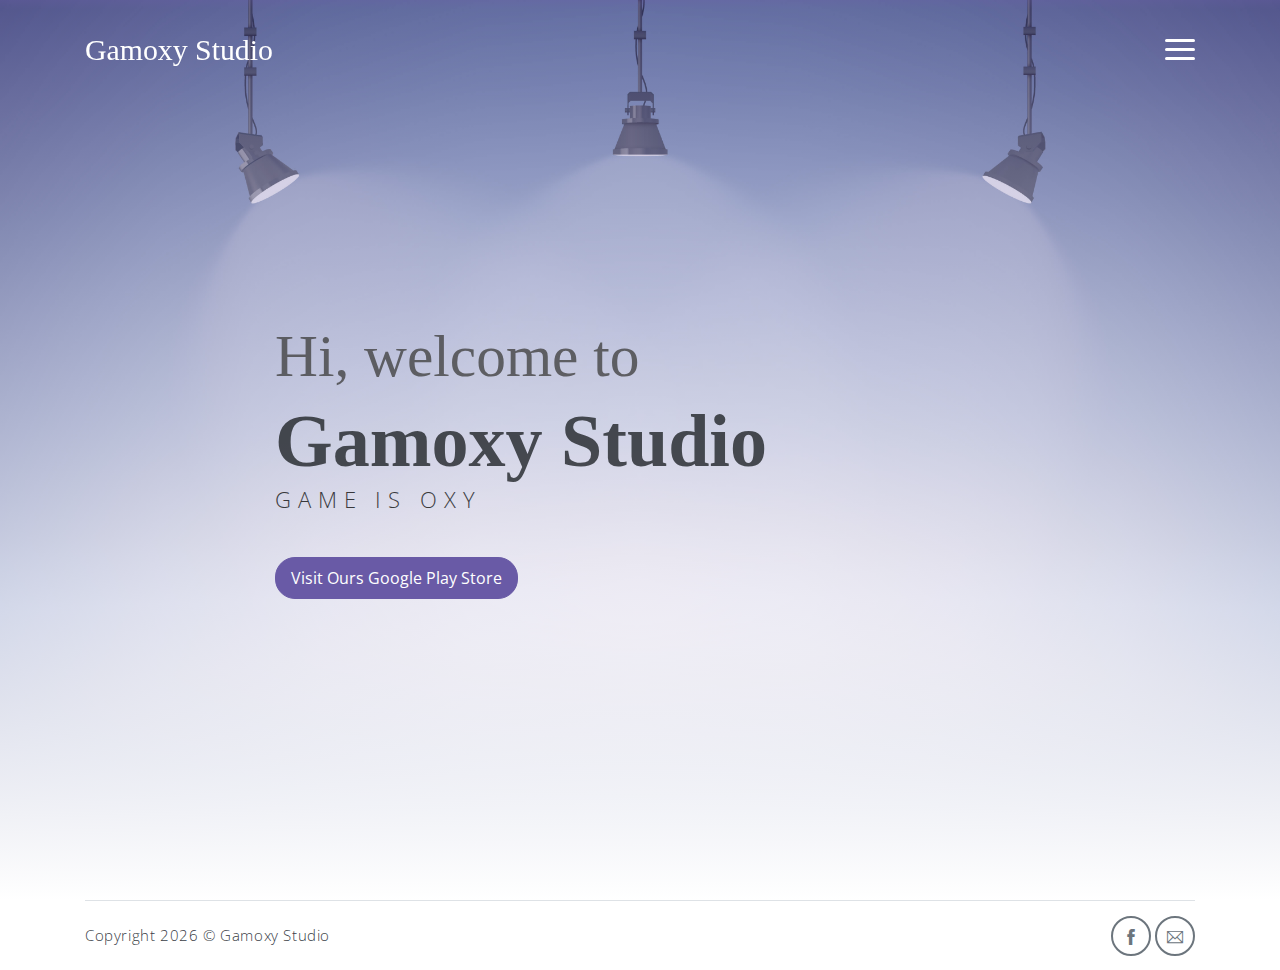
<file: index.html>
<!DOCTYPE html>
<html lang="en">
<head>
	<meta charset="utf-8">
    <meta name="viewport" content="width=device-width, initial-scale=1, shrink-to-fit=no">
    <meta name="description" content="Welcome to Gamoxy Studio.">
    <meta name="author" content="Gamoxy Studio">
    <title>Gamoxy Studio</title>
    <!-- font icons -->
    <link rel="stylesheet" href="assets/vendors/themify-icons/css/themify-icons.css">
    <!-- Bootstrap + Gamoxy Studio main styles -->
	<link rel="stylesheet" href="assets/css/gamoxy.css">
</head>
<body data-spy="scroll" data-target=".navbar" data-offset="40" id="home">

    <!-- Page Navbar -->
    <nav class="custom-navbar" data-spy="affix" data-offset-top="20">
        <div class="container">
            <a class="logo" href="#">Gamoxy Studio</a>         
            <ul class="nav">
                <li class="item">
                    <a class="link" href="#home">Home</a>
                </li>
                <li class="item">
                    <a class="link" href="#about">About</a>
                </li>
                <li class="item">
                    <a class="link" href="privacy.html">Privacy Policy</a>
                </li>
            </ul>
            <a href="javascript:void(0)" id="nav-toggle" class="hamburger hamburger--elastic">
                <div class="hamburger-box">
                  <div class="hamburger-inner"></div>
                </div>
            </a>
        </div>          
    </nav><!-- End of Page Navbar -->

    <!-- page header -->
    <header id="home" class="header">
        <div class="overlay"></div>
        <div class="header-content container">
            <h1 class="header-title">
                <span class="up">Hi, welcome to</span>
                <span class="down">Gamoxy Studio</span>
            </h1>
            <p class="header-subtitle">GAME IS OXY</p>            

            <button class="btn btn-primary" onclick="openInNewTab('https://play.google.com/store/apps/dev?id=6470495338705772142');">
                Visit Ours Google Play Store
                <!-- onclick="location.href='https://play.google.com/store/apps/dev?id=6470495338705772142'" -->
                <!-- <a class="link" href="https://play.google.com/store/apps/dev?id=6470495338705772142">Visit Ours Google Play Store</a> -->
            </button>
        </div>              
    </header><!-- end of page header -->

    <!-- footer -->
    <div class="container">
        <footer class="footer">       
            <p class="mb-0">Copyright <script>document.write(new Date().getFullYear())</script> &copy; <a href="https://play.google.com/store/apps/dev?id=6470495338705772142">Gamoxy Studio</a></p>
            <div class="social-links text-right m-auto ml-sm-auto">
                <a href="#" onclick="openInNewTab('https://play.google.com/store/apps/dev?id=6470495338705772142');" class="link"><i class="ti-facebook"></i></a>
                <a href = "mailto: gamoxystudio@gmail.com" class="link"><i class="ti-email"></i></a>
            </div>
        </footer>
    </div> <!-- end of page footer -->
	
	<!-- core  -->
    <script src="assets/vendors/jquery/jquery-3.4.1.js"></script>
    <script src="assets/vendors/bootstrap/bootstrap.bundle.js"></script>

    <!-- bootstrap 3 affix -->
	<script src="assets/vendors/bootstrap/bootstrap.affix.js"></script>

    <!-- Meyawo js -->
    <script src="assets/js/gamoxy.js"></script>

</body>
</html>
</file>
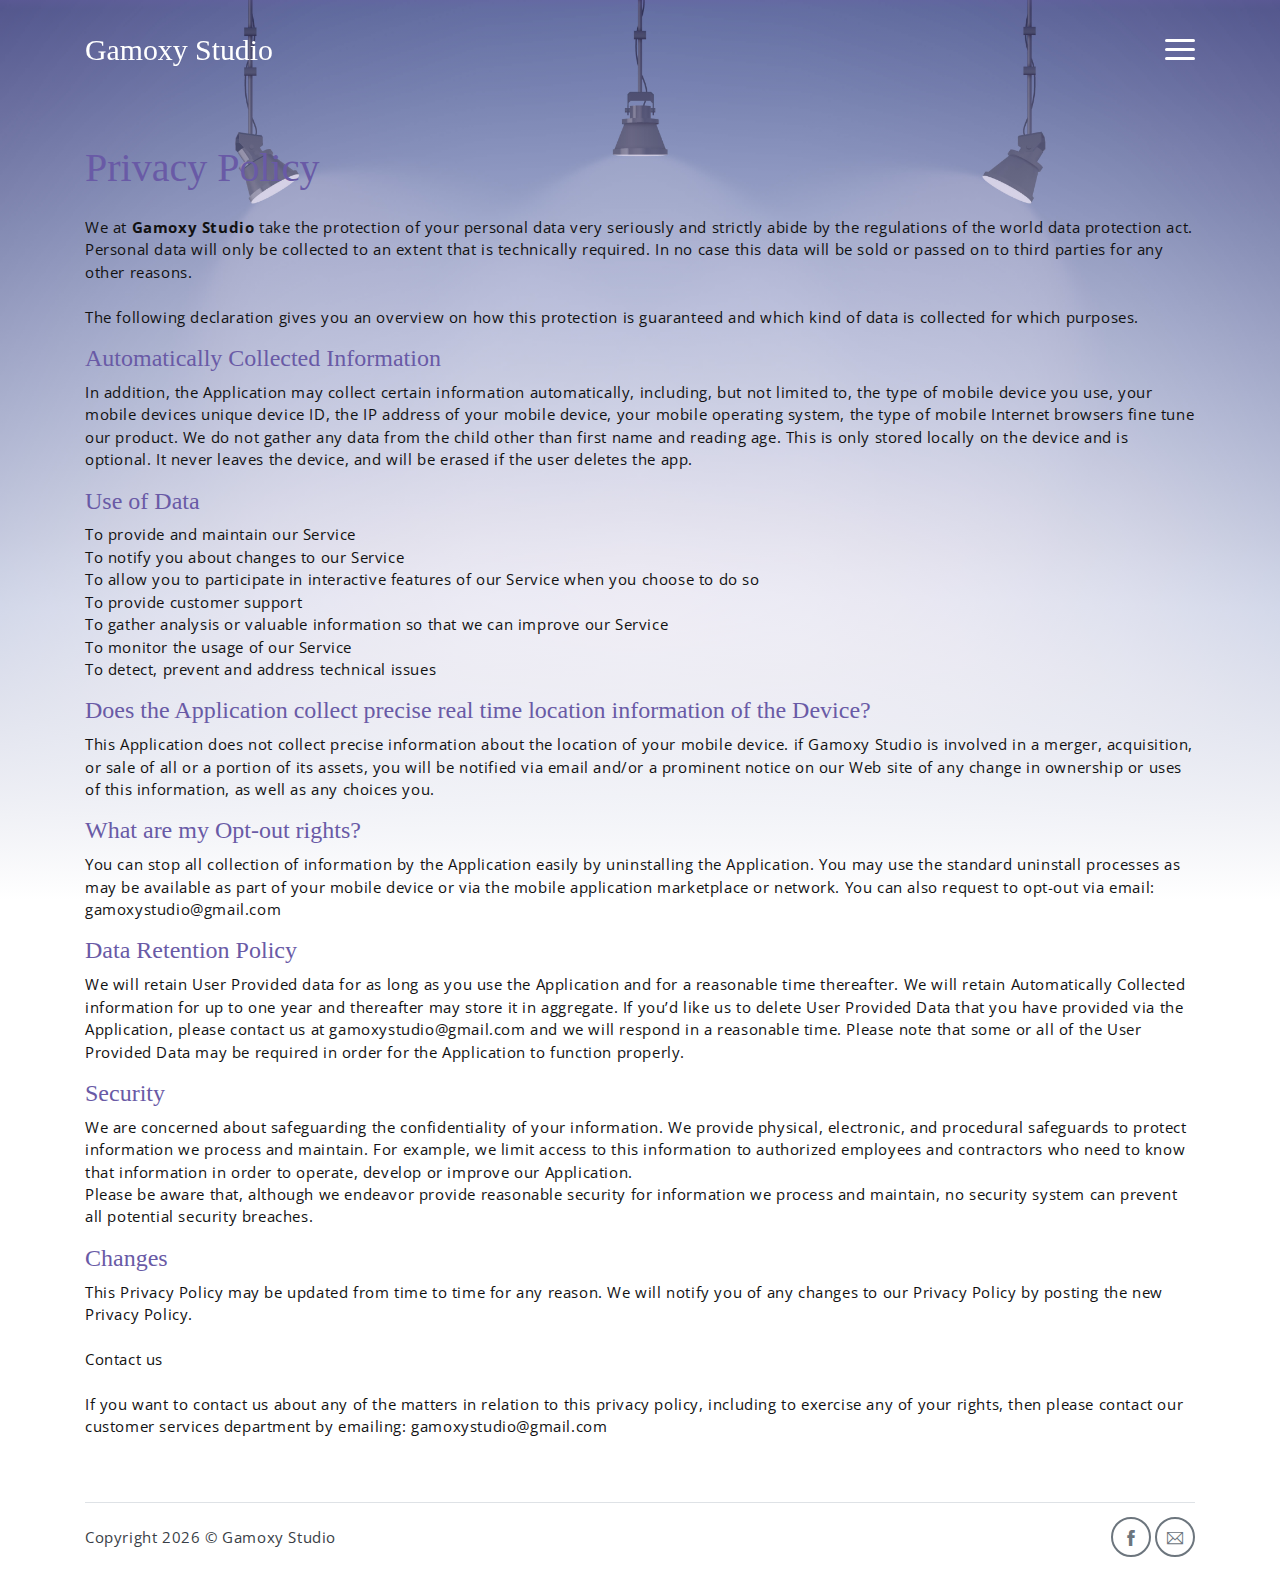
<file: privacy.html>
<!DOCTYPE html>
<html lang="en">
<head>
	<meta charset="utf-8">
    <meta name="viewport" content="width=device-width, initial-scale=1, shrink-to-fit=no">
    <meta name="description" content="Welcome to Gamoxy Studio.">
    <meta name="author" content="Gamoxy Studio">
    <title>Gamoxy Studio</title>
    <link rel="icon" type="image/x-icon" href="assets/imgs/favicon.png">
    <!-- font icons -->
    <link rel="stylesheet" href="assets/vendors/themify-icons/css/themify-icons.css">
    <!-- Bootstrap + Gamoxy Studio main styles -->
	<link rel="stylesheet" href="assets/css/gamoxy.css">
</head>
<body data-spy="scroll" data-target=".navbar" data-offset="40" id="home">

    <!-- Page Navbar -->
    <nav class="custom-navbar" data-spy="affix" data-offset-top="20">
        <div class="container">
            <a class="logo" href="index.html">Gamoxy Studio</a>         
            <ul class="nav">
                <li class="item">
                    <a class="link" href="index.html">Home</a>
                </li>
                <li class="item">
                    <a class="link" href="privacy.html">Privacy Policy</a>
                </li>
            </ul>
            <a href="javascript:void(0)" id="nav-toggle" class="hamburger hamburger--elastic">
                <div class="hamburger-box">
                  <div class="hamburger-inner"></div>
                </div>
            </a>
        </div>          
    </nav><!-- End of Page Navbar -->

    <!-- about section -->
    <section class="header">
        <!-- container -->
        <div class="overlay pt-5">
            <!-- about wrapper -->
            <div class="container mt-5 pt-5">
                <div>
                    <h1 class="pb-3">Privacy Policy</h1>
                    <p>
                        <b>
                        We at <b>Gamoxy Studio</b> take the protection of your personal data very seriously and strictly abide by the regulations of the world data protection act. Personal data will only be collected to an extent that is technically required. In no case this data will be sold or passed on to third parties for any other reasons.<br><br>
                        The following declaration gives you an overview on how this protection is guaranteed and which kind of data is collected for which purposes.
                        </b>
                    </p>
                    <h4>Automatically Collected Information</h4>
                    <p>
                        <b>
                        In addition, the Application may collect certain information automatically, including, but not limited to, the type of mobile device you use, your mobile devices unique device ID, the IP address of your mobile device, your mobile operating system, the type of mobile Internet browsers fine tune our product. We do not gather any data from the child other than first name and reading age. This is only stored locally on the device and is optional. It never leaves the device, and will be erased if the user deletes the app.
                        </b>
                    </p>
                    <h4>Use of Data</h4>
                    <p>
                        <b>
                        To provide and maintain our Service <br>
                        To notify you about changes to our Service <br>
                        To allow you to participate in interactive features of our Service when you choose to do so <br>
                        To provide customer support <br>
                        To gather analysis or valuable information so that we can improve our Service <br>
                        To monitor the usage of our Service <br>
                        To detect, prevent and address technical issues
                        </b>
                    </p>
                    <h4>Does the Application collect precise real time location information of the Device?</h4>
                    <p>
                        <b>
                        This Application does not collect precise information about the location of your mobile device. if Gamoxy Studio is involved in a merger, acquisition, or sale of all or a portion of its assets, you will be notified via email and/or a prominent notice on our Web site of any change in ownership or uses of this information, as well as any choices you.
                        </b>
                    </p> 
                    <h4>What are my Opt-out rights?</h4>
                    <p>
                        <b>
                        You can stop all collection of information by the Application easily by uninstalling the Application. You may use the standard uninstall processes as may be available as part of your mobile device or via the mobile application marketplace or network. You can also request to opt-out via email: gamoxystudio@gmail.com
                        </b>
                    </p>   
                    <h4>Data Retention Policy</h4>
                    <p>
                        <b>
                        We will retain User Provided data for as long as you use the Application and for a reasonable time thereafter. We will retain Automatically Collected information for up to one year and thereafter may store it in aggregate. If you’d like us to delete User Provided Data that you have provided via the Application, please contact us at gamoxystudio@gmail.com and we will respond in a reasonable time. Please note that some or all of the User Provided Data may be required in order for the Application to function properly.
                        </b>
                    </p>   
                    <h4>Security</h4>
                    <p>
                        <b>
                        We are concerned about safeguarding the confidentiality of your information. We provide physical, electronic, and procedural safeguards to protect information we process and maintain. For example, we limit access to this information to authorized employees and contractors who need to know that information in order to operate, develop or improve our Application.<br>
                        Please be aware that, although we endeavor provide reasonable security for information we process and maintain, no security system can prevent all potential security breaches.
                        </b>
                    </p>   
                    <h4>Changes</h4>  
                    <p>
                        <b>
                        This Privacy Policy may be updated from time to time for any reason. We will notify you of any changes to our Privacy Policy by posting the new Privacy Policy. <br><br>
                        Contact us <br><br>
                        If you want to contact us about any of the matters in relation to this privacy policy, including to exercise any of your rights, then please contact our customer services department by emailing: gamoxystudio@gmail.com
                        </b>
                    </p>
                </div>              
            </div>
            <!-- end of about wrapper -->

            <!-- footer -->
            <div class="container pt-5">
                <footer class="footer">       
                    <p class="mb-0">
                        <b>
                            Copyright <script>document.write(new Date().getFullYear())</script> &copy; <a href="#" onclick="openInNewTab('https://play.google.com/store/apps/dev?id=6470495338705772142');">Gamoxy Studio</a>
                        </b>
                    </p>
                    <div class="social-links text-right m-auto ml-sm-auto">
                        <a href="#" onclick="openInNewTab('https://play.google.com/store/apps/dev?id=6470495338705772142');" class="link"><i class="ti-facebook"></i></a>
                        <a href = "mailto: gamoxystudio@gmail.com" class="link"><i class="ti-email"></i></a>
                    </div>
                </footer>
            </div> 
            <!-- end of page footer -->
        </div>
        <!-- end of container -->
    </section> <!-- end of about section -->
	
	<!-- core  -->
    <script src="assets/vendors/jquery/jquery-3.4.1.js"></script>
    <script src="assets/vendors/bootstrap/bootstrap.bundle.js"></script>

    <!-- bootstrap 3 affix -->
	<script src="assets/vendors/bootstrap/bootstrap.affix.js"></script>

    <!-- Meyawo js -->
    <script src="assets/js/gamoxy.js"></script>

</body>
</html>
</file>
<file: assets/vendors/themify-icons/css/themify-icons.css>
@font-face {
	font-family: 'themify';
	src:url("../fonts/themify.eot?-fvbane");
	src:url("../fonts/themify.eot?#iefix-fvbane") format("embedded-opentype"),
		url("../fonts/themify.woff?-fvbane") format("woff"),
		url("../fonts/themify.ttf?-fvbane") format("truetype"),
		url("../fonts/themify.svg?-fvbane#themify") format("svg");
	font-weight: normal;
	font-style: normal;
}

[class^="ti-"], [class*=" ti-"] {
	font-family: 'themify';
	speak: none;
	font-style: normal;
	font-weight: normal;
	font-variant: normal;
	text-transform: none;
	line-height: 1;

	/* Better Font Rendering =========== */
	-webkit-font-smoothing: antialiased;
	-moz-osx-font-smoothing: grayscale;
}

.ti-wand:before {
	content: "\e600";
}
.ti-volume:before {
	content: "\e601";
}
.ti-user:before {
	content: "\e602";
}
.ti-unlock:before {
	content: "\e603";
}
.ti-unlink:before {
	content: "\e604";
}
.ti-trash:before {
	content: "\e605";
}
.ti-thought:before {
	content: "\e606";
}
.ti-target:before {
	content: "\e607";
}
.ti-tag:before {
	content: "\e608";
}
.ti-tablet:before {
	content: "\e609";
}
.ti-star:before {
	content: "\e60a";
}
.ti-spray:before {
	content: "\e60b";
}
.ti-signal:before {
	content: "\e60c";
}
.ti-shopping-cart:before {
	content: "\e60d";
}
.ti-shopping-cart-full:before {
	content: "\e60e";
}
.ti-settings:before {
	content: "\e60f";
}
.ti-search:before {
	content: "\e610";
}
.ti-zoom-in:before {
	content: "\e611";
}
.ti-zoom-out:before {
	content: "\e612";
}
.ti-cut:before {
	content: "\e613";
}
.ti-ruler:before {
	content: "\e614";
}
.ti-ruler-pencil:before {
	content: "\e615";
}
.ti-ruler-alt:before {
	content: "\e616";
}
.ti-bookmark:before {
	content: "\e617";
}
.ti-bookmark-alt:before {
	content: "\e618";
}
.ti-reload:before {
	content: "\e619";
}
.ti-plus:before {
	content: "\e61a";
}
.ti-pin:before {
	content: "\e61b";
}
.ti-pencil:before {
	content: "\e61c";
}
.ti-pencil-alt:before {
	content: "\e61d";
}
.ti-paint-roller:before {
	content: "\e61e";
}
.ti-paint-bucket:before {
	content: "\e61f";
}
.ti-na:before {
	content: "\e620";
}
.ti-mobile:before {
	content: "\e621";
}
.ti-minus:before {
	content: "\e622";
}
.ti-medall:before {
	content: "\e623";
}
.ti-medall-alt:before {
	content: "\e624";
}
.ti-marker:before {
	content: "\e625";
}
.ti-marker-alt:before {
	content: "\e626";
}
.ti-arrow-up:before {
	content: "\e627";
}
.ti-arrow-right:before {
	content: "\e628";
}
.ti-arrow-left:before {
	content: "\e629";
}
.ti-arrow-down:before {
	content: "\e62a";
}
.ti-lock:before {
	content: "\e62b";
}
.ti-location-arrow:before {
	content: "\e62c";
}
.ti-link:before {
	content: "\e62d";
}
.ti-layout:before {
	content: "\e62e";
}
.ti-layers:before {
	content: "\e62f";
}
.ti-layers-alt:before {
	content: "\e630";
}
.ti-key:before {
	content: "\e631";
}
.ti-import:before {
	content: "\e632";
}
.ti-image:before {
	content: "\e633";
}
.ti-heart:before {
	content: "\e634";
}
.ti-heart-broken:before {
	content: "\e635";
}
.ti-hand-stop:before {
	content: "\e636";
}
.ti-hand-open:before {
	content: "\e637";
}
.ti-hand-drag:before {
	content: "\e638";
}
.ti-folder:before {
	content: "\e639";
}
.ti-flag:before {
	content: "\e63a";
}
.ti-flag-alt:before {
	content: "\e63b";
}
.ti-flag-alt-2:before {
	content: "\e63c";
}
.ti-eye:before {
	content: "\e63d";
}
.ti-export:before {
	content: "\e63e";
}
.ti-exchange-vertical:before {
	content: "\e63f";
}
.ti-desktop:before {
	content: "\e640";
}
.ti-cup:before {
	content: "\e641";
}
.ti-crown:before {
	content: "\e642";
}
.ti-comments:before {
	content: "\e643";
}
.ti-comment:before {
	content: "\e644";
}
.ti-comment-alt:before {
	content: "\e645";
}
.ti-close:before {
	content: "\e646";
}
.ti-clip:before {
	content: "\e647";
}
.ti-angle-up:before {
	content: "\e648";
}
.ti-angle-right:before {
	content: "\e649";
}
.ti-angle-left:before {
	content: "\e64a";
}
.ti-angle-down:before {
	content: "\e64b";
}
.ti-check:before {
	content: "\e64c";
}
.ti-check-box:before {
	content: "\e64d";
}
.ti-camera:before {
	content: "\e64e";
}
.ti-announcement:before {
	content: "\e64f";
}
.ti-brush:before {
	content: "\e650";
}
.ti-briefcase:before {
	content: "\e651";
}
.ti-bolt:before {
	content: "\e652";
}
.ti-bolt-alt:before {
	content: "\e653";
}
.ti-blackboard:before {
	content: "\e654";
}
.ti-bag:before {
	content: "\e655";
}
.ti-move:before {
	content: "\e656";
}
.ti-arrows-vertical:before {
	content: "\e657";
}
.ti-arrows-horizontal:before {
	content: "\e658";
}
.ti-fullscreen:before {
	content: "\e659";
}
.ti-arrow-top-right:before {
	content: "\e65a";
}
.ti-arrow-top-left:before {
	content: "\e65b";
}
.ti-arrow-circle-up:before {
	content: "\e65c";
}
.ti-arrow-circle-right:before {
	content: "\e65d";
}
.ti-arrow-circle-left:before {
	content: "\e65e";
}
.ti-arrow-circle-down:before {
	content: "\e65f";
}
.ti-angle-double-up:before {
	content: "\e660";
}
.ti-angle-double-right:before {
	content: "\e661";
}
.ti-angle-double-left:before {
	content: "\e662";
}
.ti-angle-double-down:before {
	content: "\e663";
}
.ti-zip:before {
	content: "\e664";
}
.ti-world:before {
	content: "\e665";
}
.ti-wheelchair:before {
	content: "\e666";
}
.ti-view-list:before {
	content: "\e667";
}
.ti-view-list-alt:before {
	content: "\e668";
}
.ti-view-grid:before {
	content: "\e669";
}
.ti-uppercase:before {
	content: "\e66a";
}
.ti-upload:before {
	content: "\e66b";
}
.ti-underline:before {
	content: "\e66c";
}
.ti-truck:before {
	content: "\e66d";
}
.ti-timer:before {
	content: "\e66e";
}
.ti-ticket:before {
	content: "\e66f";
}
.ti-thumb-up:before {
	content: "\e670";
}
.ti-thumb-down:before {
	content: "\e671";
}
.ti-text:before {
	content: "\e672";
}
.ti-stats-up:before {
	content: "\e673";
}
.ti-stats-down:before {
	content: "\e674";
}
.ti-split-v:before {
	content: "\e675";
}
.ti-split-h:before {
	content: "\e676";
}
.ti-smallcap:before {
	content: "\e677";
}
.ti-shine:before {
	content: "\e678";
}
.ti-shift-right:before {
	content: "\e679";
}
.ti-shift-left:before {
	content: "\e67a";
}
.ti-shield:before {
	content: "\e67b";
}
.ti-notepad:before {
	content: "\e67c";
}
.ti-server:before {
	content: "\e67d";
}
.ti-quote-right:before {
	content: "\e67e";
}
.ti-quote-left:before {
	content: "\e67f";
}
.ti-pulse:before {
	content: "\e680";
}
.ti-printer:before {
	content: "\e681";
}
.ti-power-off:before {
	content: "\e682";
}
.ti-plug:before {
	content: "\e683";
}
.ti-pie-chart:before {
	content: "\e684";
}
.ti-paragraph:before {
	content: "\e685";
}
.ti-panel:before {
	content: "\e686";
}
.ti-package:before {
	content: "\e687";
}
.ti-music:before {
	content: "\e688";
}
.ti-music-alt:before {
	content: "\e689";
}
.ti-mouse:before {
	content: "\e68a";
}
.ti-mouse-alt:before {
	content: "\e68b";
}
.ti-money:before {
	content: "\e68c";
}
.ti-microphone:before {
	content: "\e68d";
}
.ti-menu:before {
	content: "\e68e";
}
.ti-menu-alt:before {
	content: "\e68f";
}
.ti-map:before {
	content: "\e690";
}
.ti-map-alt:before {
	content: "\e691";
}
.ti-loop:before {
	content: "\e692";
}
.ti-location-pin:before {
	content: "\e693";
}
.ti-list:before {
	content: "\e694";
}
.ti-light-bulb:before {
	content: "\e695";
}
.ti-Italic:before {
	content: "\e696";
}
.ti-info:before {
	content: "\e697";
}
.ti-infinite:before {
	content: "\e698";
}
.ti-id-badge:before {
	content: "\e699";
}
.ti-hummer:before {
	content: "\e69a";
}
.ti-home:before {
	content: "\e69b";
}
.ti-help:before {
	content: "\e69c";
}
.ti-headphone:before {
	content: "\e69d";
}
.ti-harddrives:before {
	content: "\e69e";
}
.ti-harddrive:before {
	content: "\e69f";
}
.ti-gift:before {
	content: "\e6a0";
}
.ti-game:before {
	content: "\e6a1";
}
.ti-filter:before {
	content: "\e6a2";
}
.ti-files:before {
	content: "\e6a3";
}
.ti-file:before {
	content: "\e6a4";
}
.ti-eraser:before {
	content: "\e6a5";
}
.ti-envelope:before {
	content: "\e6a6";
}
.ti-download:before {
	content: "\e6a7";
}
.ti-direction:before {
	content: "\e6a8";
}
.ti-direction-alt:before {
	content: "\e6a9";
}
.ti-dashboard:before {
	content: "\e6aa";
}
.ti-control-stop:before {
	content: "\e6ab";
}
.ti-control-shuffle:before {
	content: "\e6ac";
}
.ti-control-play:before {
	content: "\e6ad";
}
.ti-control-pause:before {
	content: "\e6ae";
}
.ti-control-forward:before {
	content: "\e6af";
}
.ti-control-backward:before {
	content: "\e6b0";
}
.ti-cloud:before {
	content: "\e6b1";
}
.ti-cloud-up:before {
	content: "\e6b2";
}
.ti-cloud-down:before {
	content: "\e6b3";
}
.ti-clipboard:before {
	content: "\e6b4";
}
.ti-car:before {
	content: "\e6b5";
}
.ti-calendar:before {
	content: "\e6b6";
}
.ti-book:before {
	content: "\e6b7";
}
.ti-bell:before {
	content: "\e6b8";
}
.ti-basketball:before {
	content: "\e6b9";
}
.ti-bar-chart:before {
	content: "\e6ba";
}
.ti-bar-chart-alt:before {
	content: "\e6bb";
}
.ti-back-right:before {
	content: "\e6bc";
}
.ti-back-left:before {
	content: "\e6bd";
}
.ti-arrows-corner:before {
	content: "\e6be";
}
.ti-archive:before {
	content: "\e6bf";
}
.ti-anchor:before {
	content: "\e6c0";
}
.ti-align-right:before {
	content: "\e6c1";
}
.ti-align-left:before {
	content: "\e6c2";
}
.ti-align-justify:before {
	content: "\e6c3";
}
.ti-align-center:before {
	content: "\e6c4";
}
.ti-alert:before {
	content: "\e6c5";
}
.ti-alarm-clock:before {
	content: "\e6c6";
}
.ti-agenda:before {
	content: "\e6c7";
}
.ti-write:before {
	content: "\e6c8";
}
.ti-window:before {
	content: "\e6c9";
}
.ti-widgetized:before {
	content: "\e6ca";
}
.ti-widget:before {
	content: "\e6cb";
}
.ti-widget-alt:before {
	content: "\e6cc";
}
.ti-wallet:before {
	content: "\e6cd";
}
.ti-video-clapper:before {
	content: "\e6ce";
}
.ti-video-camera:before {
	content: "\e6cf";
}
.ti-vector:before {
	content: "\e6d0";
}
.ti-themify-logo:before {
	content: "\e6d1";
}
.ti-themify-favicon:before {
	content: "\e6d2";
}
.ti-themify-favicon-alt:before {
	content: "\e6d3";
}
.ti-support:before {
	content: "\e6d4";
}
.ti-stamp:before {
	content: "\e6d5";
}
.ti-split-v-alt:before {
	content: "\e6d6";
}
.ti-slice:before {
	content: "\e6d7";
}
.ti-shortcode:before {
	content: "\e6d8";
}
.ti-shift-right-alt:before {
	content: "\e6d9";
}
.ti-shift-left-alt:before {
	content: "\e6da";
}
.ti-ruler-alt-2:before {
	content: "\e6db";
}
.ti-receipt:before {
	content: "\e6dc";
}
.ti-pin2:before {
	content: "\e6dd";
}
.ti-pin-alt:before {
	content: "\e6de";
}
.ti-pencil-alt2:before {
	content: "\e6df";
}
.ti-palette:before {
	content: "\e6e0";
}
.ti-more:before {
	content: "\e6e1";
}
.ti-more-alt:before {
	content: "\e6e2";
}
.ti-microphone-alt:before {
	content: "\e6e3";
}
.ti-magnet:before {
	content: "\e6e4";
}
.ti-line-double:before {
	content: "\e6e5";
}
.ti-line-dotted:before {
	content: "\e6e6";
}
.ti-line-dashed:before {
	content: "\e6e7";
}
.ti-layout-width-full:before {
	content: "\e6e8";
}
.ti-layout-width-default:before {
	content: "\e6e9";
}
.ti-layout-width-default-alt:before {
	content: "\e6ea";
}
.ti-layout-tab:before {
	content: "\e6eb";
}
.ti-layout-tab-window:before {
	content: "\e6ec";
}
.ti-layout-tab-v:before {
	content: "\e6ed";
}
.ti-layout-tab-min:before {
	content: "\e6ee";
}
.ti-layout-slider:before {
	content: "\e6ef";
}
.ti-layout-slider-alt:before {
	content: "\e6f0";
}
.ti-layout-sidebar-right:before {
	content: "\e6f1";
}
.ti-layout-sidebar-none:before {
	content: "\e6f2";
}
.ti-layout-sidebar-left:before {
	content: "\e6f3";
}
.ti-layout-placeholder:before {
	content: "\e6f4";
}
.ti-layout-menu:before {
	content: "\e6f5";
}
.ti-layout-menu-v:before {
	content: "\e6f6";
}
.ti-layout-menu-separated:before {
	content: "\e6f7";
}
.ti-layout-menu-full:before {
	content: "\e6f8";
}
.ti-layout-media-right-alt:before {
	content: "\e6f9";
}
.ti-layout-media-right:before {
	content: "\e6fa";
}
.ti-layout-media-overlay:before {
	content: "\e6fb";
}
.ti-layout-media-overlay-alt:before {
	content: "\e6fc";
}
.ti-layout-media-overlay-alt-2:before {
	content: "\e6fd";
}
.ti-layout-media-left-alt:before {
	content: "\e6fe";
}
.ti-layout-media-left:before {
	content: "\e6ff";
}
.ti-layout-media-center-alt:before {
	content: "\e700";
}
.ti-layout-media-center:before {
	content: "\e701";
}
.ti-layout-list-thumb:before {
	content: "\e702";
}
.ti-layout-list-thumb-alt:before {
	content: "\e703";
}
.ti-layout-list-post:before {
	content: "\e704";
}
.ti-layout-list-large-image:before {
	content: "\e705";
}
.ti-layout-line-solid:before {
	content: "\e706";
}
.ti-layout-grid4:before {
	content: "\e707";
}
.ti-layout-grid3:before {
	content: "\e708";
}
.ti-layout-grid2:before {
	content: "\e709";
}
.ti-layout-grid2-thumb:before {
	content: "\e70a";
}
.ti-layout-cta-right:before {
	content: "\e70b";
}
.ti-layout-cta-left:before {
	content: "\e70c";
}
.ti-layout-cta-center:before {
	content: "\e70d";
}
.ti-layout-cta-btn-right:before {
	content: "\e70e";
}
.ti-layout-cta-btn-left:before {
	content: "\e70f";
}
.ti-layout-column4:before {
	content: "\e710";
}
.ti-layout-column3:before {
	content: "\e711";
}
.ti-layout-column2:before {
	content: "\e712";
}
.ti-layout-accordion-separated:before {
	content: "\e713";
}
.ti-layout-accordion-merged:before {
	content: "\e714";
}
.ti-layout-accordion-list:before {
	content: "\e715";
}
.ti-ink-pen:before {
	content: "\e716";
}
.ti-info-alt:before {
	content: "\e717";
}
.ti-help-alt:before {
	content: "\e718";
}
.ti-headphone-alt:before {
	content: "\e719";
}
.ti-hand-point-up:before {
	content: "\e71a";
}
.ti-hand-point-right:before {
	content: "\e71b";
}
.ti-hand-point-left:before {
	content: "\e71c";
}
.ti-hand-point-down:before {
	content: "\e71d";
}
.ti-gallery:before {
	content: "\e71e";
}
.ti-face-smile:before {
	content: "\e71f";
}
.ti-face-sad:before {
	content: "\e720";
}
.ti-credit-card:before {
	content: "\e721";
}
.ti-control-skip-forward:before {
	content: "\e722";
}
.ti-control-skip-backward:before {
	content: "\e723";
}
.ti-control-record:before {
	content: "\e724";
}
.ti-control-eject:before {
	content: "\e725";
}
.ti-comments-smiley:before {
	content: "\e726";
}
.ti-brush-alt:before {
	content: "\e727";
}
.ti-youtube:before {
	content: "\e728";
}
.ti-vimeo:before {
	content: "\e729";
}
.ti-twitter:before {
	content: "\e72a";
}
.ti-time:before {
	content: "\e72b";
}
.ti-tumblr:before {
	content: "\e72c";
}
.ti-skype:before {
	content: "\e72d";
}
.ti-share:before {
	content: "\e72e";
}
.ti-share-alt:before {
	content: "\e72f";
}
.ti-rocket:before {
	content: "\e730";
}
.ti-pinterest:before {
	content: "\e731";
}
.ti-new-window:before {
	content: "\e732";
}
.ti-microsoft:before {
	content: "\e733";
}
.ti-list-ol:before {
	content: "\e734";
}
.ti-linkedin:before {
	content: "\e735";
}
.ti-layout-sidebar-2:before {
	content: "\e736";
}
.ti-layout-grid4-alt:before {
	content: "\e737";
}
.ti-layout-grid3-alt:before {
	content: "\e738";
}
.ti-layout-grid2-alt:before {
	content: "\e739";
}
.ti-layout-column4-alt:before {
	content: "\e73a";
}
.ti-layout-column3-alt:before {
	content: "\e73b";
}
.ti-layout-column2-alt:before {
	content: "\e73c";
}
.ti-instagram:before {
	content: "\e73d";
}
.ti-google:before {
	content: "\e73e";
}
.ti-github:before {
	content: "\e73f";
}
.ti-flickr:before {
	content: "\e740";
}
.ti-facebook:before {
	content: "\e741";
}
.ti-dropbox:before {
	content: "\e742";
}
.ti-dribbble:before {
	content: "\e743";
}
.ti-apple:before {
	content: "\e744";
}
.ti-android:before {
	content: "\e745";
}
.ti-save:before {
	content: "\e746";
}
.ti-save-alt:before {
	content: "\e747";
}
.ti-yahoo:before {
	content: "\e748";
}
.ti-wordpress:before {
	content: "\e749";
}
.ti-vimeo-alt:before {
	content: "\e74a";
}
.ti-twitter-alt:before {
	content: "\e74b";
}
.ti-tumblr-alt:before {
	content: "\e74c";
}
.ti-trello:before {
	content: "\e74d";
}
.ti-stack-overflow:before {
	content: "\e74e";
}
.ti-soundcloud:before {
	content: "\e74f";
}
.ti-sharethis:before {
	content: "\e750";
}
.ti-sharethis-alt:before {
	content: "\e751";
}
.ti-reddit:before {
	content: "\e752";
}
.ti-pinterest-alt:before {
	content: "\e753";
}
.ti-microsoft-alt:before {
	content: "\e754";
}
.ti-linux:before {
	content: "\e755";
}
.ti-jsfiddle:before {
	content: "\e756";
}
.ti-joomla:before {
	content: "\e757";
}
.ti-html5:before {
	content: "\e758";
}
.ti-flickr-alt:before {
	content: "\e759";
}
.ti-email:before {
	content: "\e75a";
}
.ti-drupal:before {
	content: "\e75b";
}
.ti-dropbox-alt:before {
	content: "\e75c";
}
.ti-css3:before {
	content: "\e75d";
}
.ti-rss:before {
	content: "\e75e";
}
.ti-rss-alt:before {
	content: "\e75f";
}
</file>
<file: assets/css/gamoxy.css>
@charset "UTF-8";
/*!
=========================================================
* Meyawo Landing page
=========================================================

* Copyright: 2019 DevCRUD (https://devcrud.com)
* Licensed: (https://devcrud.com/licenses)
* Coded by www.devcrud.com

=========================================================

* The above copyright notice and this permission notice shall be included in all copies or substantial portions of the Software.
*/
@import url("https://fonts.googleapis.com/css?family=Baloo+Paaji|Open+Sans:300,300i,400,400i,600,600i,700,700i");
:root {
  --blue: #1e549f;
  --indigo: #695aa6;
  --purple: #6f42c1;
  --pink: #e83e8c;
  --red: #ec185d;
  --orange: #ff6d02;
  --yellow: #ffc107;
  --green: #1bb74f;
  --teal: #20c997;
  --cyan: #17a2b8;
  --white: #fff;
  --gray: #6c757d;
  --gray-dark: #393e46;
  --primary: #695aa6;
  --secondary: #393e46;
  --success: #1bb74f;
  --info: #17a2b8;
  --warning: #ff6d02;
  --danger: #ec185d;
  --light: #f8f9fa;
  --dark: #212529;
  --breakpoint-xs: 0;
  --breakpoint-sm: 576px;
  --breakpoint-md: 768px;
  --breakpoint-lg: 992px;
  --breakpoint-xl: 1200px;
  --font-family-sans-serif: "Open Sans", sans-serif;
  --font-family-monospace: SFMono-Regular, Menlo, Monaco, Consolas, "Liberation Mono", "Courier New", monospace;
}

*,
*::before,
*::after {
  box-sizing: border-box;
}

html {
  font-family: sans-serif;
  line-height: 1.15;
  -webkit-text-size-adjust: 100%;
  -webkit-tap-highlight-color: rgba(0, 0, 0, 0);
}

article, aside, figcaption, figure, footer, header, hgroup, main, nav, section {
  display: block;
}

body {
  margin: 0;
  font-family: "Open Sans", sans-serif;
  font-size: 1rem;
  font-weight: 400;
  line-height: 1.5;
  color: #212529;
  text-align: left;
  background-color: #fff;
}

[tabindex="-1"]:focus {
  outline: 0 !important;
}

hr {
  box-sizing: content-box;
  height: 0;
  overflow: visible;
}

h1, h2, h3, h4, h5, h6 {
  margin-top: 0;
  margin-bottom: 0.5rem;
}

p {
  margin-top: 0;
  margin-bottom: 1rem;
}

abbr[title],
abbr[data-original-title] {
  text-decoration: underline;
  -webkit-text-decoration: underline dotted;
          text-decoration: underline dotted;
  cursor: help;
  border-bottom: 0;
  -webkit-text-decoration-skip-ink: none;
          text-decoration-skip-ink: none;
}

address {
  margin-bottom: 1rem;
  font-style: normal;
  line-height: inherit;
}

ol,
ul,
dl {
  margin-top: 0;
  margin-bottom: 1rem;
}

ol ol,
ul ul,
ol ul,
ul ol {
  margin-bottom: 0;
}

dt {
  font-weight: 700;
}

dd {
  margin-bottom: .5rem;
  margin-left: 0;
}

blockquote {
  margin: 0 0 1rem;
}

b,
strong {
  font-weight: bolder;
}

small {
  font-size: 80%;
}

sub,
sup {
  position: relative;
  font-size: 75%;
  line-height: 0;
  vertical-align: baseline;
}

sub {
  bottom: -.25em;
}

sup {
  top: -.5em;
}

a {
  color: #695aa6;
  text-decoration: none;
  background-color: transparent;
}

a:hover {
  color: #493f75;
  text-decoration: none;
}

a:not([href]):not([tabindex]) {
  color: inherit;
  text-decoration: none;
}

a:not([href]):not([tabindex]):hover, a:not([href]):not([tabindex]):focus {
  color: inherit;
  text-decoration: none;
}

a:not([href]):not([tabindex]):focus {
  outline: 0;
}

pre,
code,
kbd,
samp {
  font-family: SFMono-Regular, Menlo, Monaco, Consolas, "Liberation Mono", "Courier New", monospace;
  font-size: 1em;
}

pre {
  margin-top: 0;
  margin-bottom: 1rem;
  overflow: auto;
}

figure {
  margin: 0 0 1rem;
}

img {
  vertical-align: middle;
  border-style: none;
}

svg {
  overflow: hidden;
  vertical-align: middle;
}

table {
  border-collapse: collapse;
}

caption {
  padding-top: 0.75rem;
  padding-bottom: 0.75rem;
  color: #6c757d;
  text-align: left;
  caption-side: bottom;
}

th {
  text-align: inherit;
}

label {
  display: inline-block;
  margin-bottom: 0.5rem;
}

button {
  border-radius: 0;
}

button:focus {
  outline: 1px dotted;
  outline: 5px auto -webkit-focus-ring-color;
}

input,
button,
select,
optgroup,
textarea {
  margin: 0;
  font-family: inherit;
  font-size: inherit;
  line-height: inherit;
}

button,
input {
  overflow: visible;
}

button,
select {
  text-transform: none;
}

select {
  word-wrap: normal;
}

button,
[type="button"],
[type="reset"],
[type="submit"] {
  -webkit-appearance: button;
}

button:not(:disabled),
[type="button"]:not(:disabled),
[type="reset"]:not(:disabled),
[type="submit"]:not(:disabled) {
  cursor: pointer;
}

button::-moz-focus-inner,
[type="button"]::-moz-focus-inner,
[type="reset"]::-moz-focus-inner,
[type="submit"]::-moz-focus-inner {
  padding: 0;
  border-style: none;
}

input[type="radio"],
input[type="checkbox"] {
  box-sizing: border-box;
  padding: 0;
}

input[type="date"],
input[type="time"],
input[type="datetime-local"],
input[type="month"] {
  -webkit-appearance: listbox;
}

textarea {
  overflow: auto;
  resize: vertical;
}

fieldset {
  min-width: 0;
  padding: 0;
  margin: 0;
  border: 0;
}

legend {
  display: block;
  width: 100%;
  max-width: 100%;
  padding: 0;
  margin-bottom: .5rem;
  font-size: 1.5rem;
  line-height: inherit;
  color: inherit;
  white-space: normal;
}

progress {
  vertical-align: baseline;
}

[type="number"]::-webkit-inner-spin-button,
[type="number"]::-webkit-outer-spin-button {
  height: auto;
}

[type="search"] {
  outline-offset: -2px;
  -webkit-appearance: none;
}

[type="search"]::-webkit-search-decoration {
  -webkit-appearance: none;
}

::-webkit-file-upload-button {
  font: inherit;
  -webkit-appearance: button;
}

output {
  display: inline-block;
}

summary {
  display: list-item;
  cursor: pointer;
}

template {
  display: none;
}

[hidden] {
  display: none !important;
}

h1, h2, h3, h4, h5, h6,
.h1, .h2, .h3, .h4, .h5, .h6 {
  margin-bottom: 0.5rem;
  font-weight: 500;
  line-height: 1.2;
}

h1, .h1 {
  font-size: 2.5rem;
}

h2, .h2 {
  font-size: 2rem;
}

h3, .h3 {
  font-size: 1.75rem;
}

h4, .h4 {
  font-size: 1.5rem;
}

h5, .h5 {
  font-size: 1.25rem;
}

h6, .h6 {
  font-size: 1rem;
}

.lead {
  font-size: 1.25rem;
  font-weight: 300;
}

.display-1 {
  font-size: 6rem;
  font-weight: 300;
  line-height: 1.2;
}

.display-2 {
  font-size: 5.5rem;
  font-weight: 300;
  line-height: 1.2;
}

.display-3 {
  font-size: 4.5rem;
  font-weight: 300;
  line-height: 1.2;
}

.display-4 {
  font-size: 3.5rem;
  font-weight: 300;
  line-height: 1.2;
}

hr {
  margin-top: 1rem;
  margin-bottom: 1rem;
  border: 0;
  border-top: 1px solid rgba(0, 0, 0, 0.1);
}

small,
.small {
  font-size: 80%;
  font-weight: 400;
}

mark,
.mark {
  padding: 0.2em;
  background-color: #fcf8e3;
}

.list-unstyled {
  padding-left: 0;
  list-style: none;
}

.list-inline {
  padding-left: 0;
  list-style: none;
}

.list-inline-item {
  display: inline-block;
}

.list-inline-item:not(:last-child) {
  margin-right: 0.5rem;
}

.initialism {
  font-size: 90%;
  text-transform: uppercase;
}

.blockquote {
  margin-bottom: 1rem;
  font-size: 1.25rem;
}

.blockquote-footer {
  display: block;
  font-size: 80%;
  color: #6c757d;
}

.blockquote-footer::before {
  content: "\2014\00A0";
}

.img-fluid {
  max-width: 100%;
  height: auto;
}

.img-thumbnail {
  padding: 0.25rem;
  background-color: #fff;
  border: 1px solid #dee2e6;
  border-radius: 0.25rem;
  max-width: 100%;
  height: auto;
}

.figure {
  display: inline-block;
}

.figure-img {
  margin-bottom: 0.5rem;
  line-height: 1;
}

.figure-caption {
  font-size: 90%;
  color: #6c757d;
}

code {
  font-size: 87.5%;
  color: #e83e8c;
  word-break: break-word;
}

a > code {
  color: inherit;
}

kbd {
  padding: 0.2rem 0.4rem;
  font-size: 87.5%;
  color: #fff;
  background-color: #212529;
  border-radius: 0.2rem;
}

kbd kbd {
  padding: 0;
  font-size: 100%;
  font-weight: 700;
}

pre {
  display: block;
  font-size: 87.5%;
  color: #212529;
}

pre code {
  font-size: inherit;
  color: inherit;
  word-break: normal;
}

.pre-scrollable {
  max-height: 340px;
  overflow-y: scroll;
}

.container {
  width: 100%;
  padding-right: 15px;
  padding-left: 15px;
  margin-right: auto;
  margin-left: auto;
}

@media (min-width: 576px) {
  .container {
    max-width: 540px;
  }
}

@media (min-width: 768px) {
  .container {
    max-width: 720px;
  }
}

@media (min-width: 992px) {
  .container {
    max-width: 960px;
  }
}

@media (min-width: 1200px) {
  .container {
    max-width: 1140px;
  }
}

.container-fluid {
  width: 100%;
  padding-right: 15px;
  padding-left: 15px;
  margin-right: auto;
  margin-left: auto;
}

.row {
  display: -webkit-box;
  display: -webkit-flex;
  display: -ms-flexbox;
  display: flex;
  -webkit-flex-wrap: wrap;
      -ms-flex-wrap: wrap;
          flex-wrap: wrap;
  margin-right: -15px;
  margin-left: -15px;
}

.no-gutters {
  margin-right: 0;
  margin-left: 0;
}

.no-gutters > .col,
.no-gutters > [class*="col-"] {
  padding-right: 0;
  padding-left: 0;
}

.col-1, .col-2, .col-3, .col-4, .col-5, .col-6, .col-7, .col-8, .col-9, .col-10, .col-11, .col-12, .col,
.col-auto, .col-sm-1, .col-sm-2, .col-sm-3, .col-sm-4, .col-sm-5, .col-sm-6, .col-sm-7, .col-sm-8, .col-sm-9, .col-sm-10, .col-sm-11, .col-sm-12, .col-sm,
.col-sm-auto, .col-md-1, .col-md-2, .col-md-3, .col-md-4, .col-md-5, .col-md-6, .col-md-7, .col-md-8, .col-md-9, .col-md-10, .col-md-11, .col-md-12, .col-md,
.col-md-auto, .col-lg-1, .col-lg-2, .col-lg-3, .col-lg-4, .col-lg-5, .col-lg-6, .col-lg-7, .col-lg-8, .col-lg-9, .col-lg-10, .col-lg-11, .col-lg-12, .col-lg,
.col-lg-auto, .col-xl-1, .col-xl-2, .col-xl-3, .col-xl-4, .col-xl-5, .col-xl-6, .col-xl-7, .col-xl-8, .col-xl-9, .col-xl-10, .col-xl-11, .col-xl-12, .col-xl,
.col-xl-auto {
  position: relative;
  width: 100%;
  padding-right: 15px;
  padding-left: 15px;
}

.col {
  -webkit-flex-basis: 0;
      -ms-flex-preferred-size: 0;
          flex-basis: 0;
  -webkit-box-flex: 1;
  -webkit-flex-grow: 1;
      -ms-flex-positive: 1;
          flex-grow: 1;
  max-width: 100%;
}

.col-auto {
  -webkit-box-flex: 0;
  -webkit-flex: 0 0 auto;
      -ms-flex: 0 0 auto;
          flex: 0 0 auto;
  width: auto;
  max-width: 100%;
}

.col-1 {
  -webkit-box-flex: 0;
  -webkit-flex: 0 0 8.33333%;
      -ms-flex: 0 0 8.33333%;
          flex: 0 0 8.33333%;
  max-width: 8.33333%;
}

.col-2 {
  -webkit-box-flex: 0;
  -webkit-flex: 0 0 16.66667%;
      -ms-flex: 0 0 16.66667%;
          flex: 0 0 16.66667%;
  max-width: 16.66667%;
}

.col-3 {
  -webkit-box-flex: 0;
  -webkit-flex: 0 0 25%;
      -ms-flex: 0 0 25%;
          flex: 0 0 25%;
  max-width: 25%;
}

.col-4 {
  -webkit-box-flex: 0;
  -webkit-flex: 0 0 33.33333%;
      -ms-flex: 0 0 33.33333%;
          flex: 0 0 33.33333%;
  max-width: 33.33333%;
}

.col-5 {
  -webkit-box-flex: 0;
  -webkit-flex: 0 0 41.66667%;
      -ms-flex: 0 0 41.66667%;
          flex: 0 0 41.66667%;
  max-width: 41.66667%;
}

.col-6 {
  -webkit-box-flex: 0;
  -webkit-flex: 0 0 50%;
      -ms-flex: 0 0 50%;
          flex: 0 0 50%;
  max-width: 50%;
}

.col-7 {
  -webkit-box-flex: 0;
  -webkit-flex: 0 0 58.33333%;
      -ms-flex: 0 0 58.33333%;
          flex: 0 0 58.33333%;
  max-width: 58.33333%;
}

.col-8 {
  -webkit-box-flex: 0;
  -webkit-flex: 0 0 66.66667%;
      -ms-flex: 0 0 66.66667%;
          flex: 0 0 66.66667%;
  max-width: 66.66667%;
}

.col-9 {
  -webkit-box-flex: 0;
  -webkit-flex: 0 0 75%;
      -ms-flex: 0 0 75%;
          flex: 0 0 75%;
  max-width: 75%;
}

.col-10 {
  -webkit-box-flex: 0;
  -webkit-flex: 0 0 83.33333%;
      -ms-flex: 0 0 83.33333%;
          flex: 0 0 83.33333%;
  max-width: 83.33333%;
}

.col-11 {
  -webkit-box-flex: 0;
  -webkit-flex: 0 0 91.66667%;
      -ms-flex: 0 0 91.66667%;
          flex: 0 0 91.66667%;
  max-width: 91.66667%;
}

.col-12 {
  -webkit-box-flex: 0;
  -webkit-flex: 0 0 100%;
      -ms-flex: 0 0 100%;
          flex: 0 0 100%;
  max-width: 100%;
}

.order-first {
  -webkit-box-ordinal-group: 0;
  -webkit-order: -1;
      -ms-flex-order: -1;
          order: -1;
}

.order-last {
  -webkit-box-ordinal-group: 14;
  -webkit-order: 13;
      -ms-flex-order: 13;
          order: 13;
}

.order-0 {
  -webkit-box-ordinal-group: 1;
  -webkit-order: 0;
      -ms-flex-order: 0;
          order: 0;
}

.order-1 {
  -webkit-box-ordinal-group: 2;
  -webkit-order: 1;
      -ms-flex-order: 1;
          order: 1;
}

.order-2 {
  -webkit-box-ordinal-group: 3;
  -webkit-order: 2;
      -ms-flex-order: 2;
          order: 2;
}

.order-3 {
  -webkit-box-ordinal-group: 4;
  -webkit-order: 3;
      -ms-flex-order: 3;
          order: 3;
}

.order-4 {
  -webkit-box-ordinal-group: 5;
  -webkit-order: 4;
      -ms-flex-order: 4;
          order: 4;
}

.order-5 {
  -webkit-box-ordinal-group: 6;
  -webkit-order: 5;
      -ms-flex-order: 5;
          order: 5;
}

.order-6 {
  -webkit-box-ordinal-group: 7;
  -webkit-order: 6;
      -ms-flex-order: 6;
          order: 6;
}

.order-7 {
  -webkit-box-ordinal-group: 8;
  -webkit-order: 7;
      -ms-flex-order: 7;
          order: 7;
}

.order-8 {
  -webkit-box-ordinal-group: 9;
  -webkit-order: 8;
      -ms-flex-order: 8;
          order: 8;
}

.order-9 {
  -webkit-box-ordinal-group: 10;
  -webkit-order: 9;
      -ms-flex-order: 9;
          order: 9;
}

.order-10 {
  -webkit-box-ordinal-group: 11;
  -webkit-order: 10;
      -ms-flex-order: 10;
          order: 10;
}

.order-11 {
  -webkit-box-ordinal-group: 12;
  -webkit-order: 11;
      -ms-flex-order: 11;
          order: 11;
}

.order-12 {
  -webkit-box-ordinal-group: 13;
  -webkit-order: 12;
      -ms-flex-order: 12;
          order: 12;
}

.offset-1 {
  margin-left: 8.33333%;
}

.offset-2 {
  margin-left: 16.66667%;
}

.offset-3 {
  margin-left: 25%;
}

.offset-4 {
  margin-left: 33.33333%;
}

.offset-5 {
  margin-left: 41.66667%;
}

.offset-6 {
  margin-left: 50%;
}

.offset-7 {
  margin-left: 58.33333%;
}

.offset-8 {
  margin-left: 66.66667%;
}

.offset-9 {
  margin-left: 75%;
}

.offset-10 {
  margin-left: 83.33333%;
}

.offset-11 {
  margin-left: 91.66667%;
}

@media (min-width: 576px) {
  .col-sm {
    -webkit-flex-basis: 0;
        -ms-flex-preferred-size: 0;
            flex-basis: 0;
    -webkit-box-flex: 1;
    -webkit-flex-grow: 1;
        -ms-flex-positive: 1;
            flex-grow: 1;
    max-width: 100%;
  }
  .col-sm-auto {
    -webkit-box-flex: 0;
    -webkit-flex: 0 0 auto;
        -ms-flex: 0 0 auto;
            flex: 0 0 auto;
    width: auto;
    max-width: 100%;
  }
  .col-sm-1 {
    -webkit-box-flex: 0;
    -webkit-flex: 0 0 8.33333%;
        -ms-flex: 0 0 8.33333%;
            flex: 0 0 8.33333%;
    max-width: 8.33333%;
  }
  .col-sm-2 {
    -webkit-box-flex: 0;
    -webkit-flex: 0 0 16.66667%;
        -ms-flex: 0 0 16.66667%;
            flex: 0 0 16.66667%;
    max-width: 16.66667%;
  }
  .col-sm-3 {
    -webkit-box-flex: 0;
    -webkit-flex: 0 0 25%;
        -ms-flex: 0 0 25%;
            flex: 0 0 25%;
    max-width: 25%;
  }
  .col-sm-4 {
    -webkit-box-flex: 0;
    -webkit-flex: 0 0 33.33333%;
        -ms-flex: 0 0 33.33333%;
            flex: 0 0 33.33333%;
    max-width: 33.33333%;
  }
  .col-sm-5 {
    -webkit-box-flex: 0;
    -webkit-flex: 0 0 41.66667%;
        -ms-flex: 0 0 41.66667%;
            flex: 0 0 41.66667%;
    max-width: 41.66667%;
  }
  .col-sm-6 {
    -webkit-box-flex: 0;
    -webkit-flex: 0 0 50%;
        -ms-flex: 0 0 50%;
            flex: 0 0 50%;
    max-width: 50%;
  }
  .col-sm-7 {
    -webkit-box-flex: 0;
    -webkit-flex: 0 0 58.33333%;
        -ms-flex: 0 0 58.33333%;
            flex: 0 0 58.33333%;
    max-width: 58.33333%;
  }
  .col-sm-8 {
    -webkit-box-flex: 0;
    -webkit-flex: 0 0 66.66667%;
        -ms-flex: 0 0 66.66667%;
            flex: 0 0 66.66667%;
    max-width: 66.66667%;
  }
  .col-sm-9 {
    -webkit-box-flex: 0;
    -webkit-flex: 0 0 75%;
        -ms-flex: 0 0 75%;
            flex: 0 0 75%;
    max-width: 75%;
  }
  .col-sm-10 {
    -webkit-box-flex: 0;
    -webkit-flex: 0 0 83.33333%;
        -ms-flex: 0 0 83.33333%;
            flex: 0 0 83.33333%;
    max-width: 83.33333%;
  }
  .col-sm-11 {
    -webkit-box-flex: 0;
    -webkit-flex: 0 0 91.66667%;
        -ms-flex: 0 0 91.66667%;
            flex: 0 0 91.66667%;
    max-width: 91.66667%;
  }
  .col-sm-12 {
    -webkit-box-flex: 0;
    -webkit-flex: 0 0 100%;
        -ms-flex: 0 0 100%;
            flex: 0 0 100%;
    max-width: 100%;
  }
  .order-sm-first {
    -webkit-box-ordinal-group: 0;
    -webkit-order: -1;
        -ms-flex-order: -1;
            order: -1;
  }
  .order-sm-last {
    -webkit-box-ordinal-group: 14;
    -webkit-order: 13;
        -ms-flex-order: 13;
            order: 13;
  }
  .order-sm-0 {
    -webkit-box-ordinal-group: 1;
    -webkit-order: 0;
        -ms-flex-order: 0;
            order: 0;
  }
  .order-sm-1 {
    -webkit-box-ordinal-group: 2;
    -webkit-order: 1;
        -ms-flex-order: 1;
            order: 1;
  }
  .order-sm-2 {
    -webkit-box-ordinal-group: 3;
    -webkit-order: 2;
        -ms-flex-order: 2;
            order: 2;
  }
  .order-sm-3 {
    -webkit-box-ordinal-group: 4;
    -webkit-order: 3;
        -ms-flex-order: 3;
            order: 3;
  }
  .order-sm-4 {
    -webkit-box-ordinal-group: 5;
    -webkit-order: 4;
        -ms-flex-order: 4;
            order: 4;
  }
  .order-sm-5 {
    -webkit-box-ordinal-group: 6;
    -webkit-order: 5;
        -ms-flex-order: 5;
            order: 5;
  }
  .order-sm-6 {
    -webkit-box-ordinal-group: 7;
    -webkit-order: 6;
        -ms-flex-order: 6;
            order: 6;
  }
  .order-sm-7 {
    -webkit-box-ordinal-group: 8;
    -webkit-order: 7;
        -ms-flex-order: 7;
            order: 7;
  }
  .order-sm-8 {
    -webkit-box-ordinal-group: 9;
    -webkit-order: 8;
        -ms-flex-order: 8;
            order: 8;
  }
  .order-sm-9 {
    -webkit-box-ordinal-group: 10;
    -webkit-order: 9;
        -ms-flex-order: 9;
            order: 9;
  }
  .order-sm-10 {
    -webkit-box-ordinal-group: 11;
    -webkit-order: 10;
        -ms-flex-order: 10;
            order: 10;
  }
  .order-sm-11 {
    -webkit-box-ordinal-group: 12;
    -webkit-order: 11;
        -ms-flex-order: 11;
            order: 11;
  }
  .order-sm-12 {
    -webkit-box-ordinal-group: 13;
    -webkit-order: 12;
        -ms-flex-order: 12;
            order: 12;
  }
  .offset-sm-0 {
    margin-left: 0;
  }
  .offset-sm-1 {
    margin-left: 8.33333%;
  }
  .offset-sm-2 {
    margin-left: 16.66667%;
  }
  .offset-sm-3 {
    margin-left: 25%;
  }
  .offset-sm-4 {
    margin-left: 33.33333%;
  }
  .offset-sm-5 {
    margin-left: 41.66667%;
  }
  .offset-sm-6 {
    margin-left: 50%;
  }
  .offset-sm-7 {
    margin-left: 58.33333%;
  }
  .offset-sm-8 {
    margin-left: 66.66667%;
  }
  .offset-sm-9 {
    margin-left: 75%;
  }
  .offset-sm-10 {
    margin-left: 83.33333%;
  }
  .offset-sm-11 {
    margin-left: 91.66667%;
  }
}

@media (min-width: 768px) {
  .col-md {
    -webkit-flex-basis: 0;
        -ms-flex-preferred-size: 0;
            flex-basis: 0;
    -webkit-box-flex: 1;
    -webkit-flex-grow: 1;
        -ms-flex-positive: 1;
            flex-grow: 1;
    max-width: 100%;
  }
  .col-md-auto {
    -webkit-box-flex: 0;
    -webkit-flex: 0 0 auto;
        -ms-flex: 0 0 auto;
            flex: 0 0 auto;
    width: auto;
    max-width: 100%;
  }
  .col-md-1 {
    -webkit-box-flex: 0;
    -webkit-flex: 0 0 8.33333%;
        -ms-flex: 0 0 8.33333%;
            flex: 0 0 8.33333%;
    max-width: 8.33333%;
  }
  .col-md-2 {
    -webkit-box-flex: 0;
    -webkit-flex: 0 0 16.66667%;
        -ms-flex: 0 0 16.66667%;
            flex: 0 0 16.66667%;
    max-width: 16.66667%;
  }
  .col-md-3 {
    -webkit-box-flex: 0;
    -webkit-flex: 0 0 25%;
        -ms-flex: 0 0 25%;
            flex: 0 0 25%;
    max-width: 25%;
  }
  .col-md-4 {
    -webkit-box-flex: 0;
    -webkit-flex: 0 0 33.33333%;
        -ms-flex: 0 0 33.33333%;
            flex: 0 0 33.33333%;
    max-width: 33.33333%;
  }
  .col-md-5 {
    -webkit-box-flex: 0;
    -webkit-flex: 0 0 41.66667%;
        -ms-flex: 0 0 41.66667%;
            flex: 0 0 41.66667%;
    max-width: 41.66667%;
  }
  .col-md-6 {
    -webkit-box-flex: 0;
    -webkit-flex: 0 0 50%;
        -ms-flex: 0 0 50%;
            flex: 0 0 50%;
    max-width: 50%;
  }
  .col-md-7 {
    -webkit-box-flex: 0;
    -webkit-flex: 0 0 58.33333%;
        -ms-flex: 0 0 58.33333%;
            flex: 0 0 58.33333%;
    max-width: 58.33333%;
  }
  .col-md-8 {
    -webkit-box-flex: 0;
    -webkit-flex: 0 0 66.66667%;
        -ms-flex: 0 0 66.66667%;
            flex: 0 0 66.66667%;
    max-width: 66.66667%;
  }
  .col-md-9 {
    -webkit-box-flex: 0;
    -webkit-flex: 0 0 75%;
        -ms-flex: 0 0 75%;
            flex: 0 0 75%;
    max-width: 75%;
  }
  .col-md-10 {
    -webkit-box-flex: 0;
    -webkit-flex: 0 0 83.33333%;
        -ms-flex: 0 0 83.33333%;
            flex: 0 0 83.33333%;
    max-width: 83.33333%;
  }
  .col-md-11 {
    -webkit-box-flex: 0;
    -webkit-flex: 0 0 91.66667%;
        -ms-flex: 0 0 91.66667%;
            flex: 0 0 91.66667%;
    max-width: 91.66667%;
  }
  .col-md-12 {
    -webkit-box-flex: 0;
    -webkit-flex: 0 0 100%;
        -ms-flex: 0 0 100%;
            flex: 0 0 100%;
    max-width: 100%;
  }
  .order-md-first {
    -webkit-box-ordinal-group: 0;
    -webkit-order: -1;
        -ms-flex-order: -1;
            order: -1;
  }
  .order-md-last {
    -webkit-box-ordinal-group: 14;
    -webkit-order: 13;
        -ms-flex-order: 13;
            order: 13;
  }
  .order-md-0 {
    -webkit-box-ordinal-group: 1;
    -webkit-order: 0;
        -ms-flex-order: 0;
            order: 0;
  }
  .order-md-1 {
    -webkit-box-ordinal-group: 2;
    -webkit-order: 1;
        -ms-flex-order: 1;
            order: 1;
  }
  .order-md-2 {
    -webkit-box-ordinal-group: 3;
    -webkit-order: 2;
        -ms-flex-order: 2;
            order: 2;
  }
  .order-md-3 {
    -webkit-box-ordinal-group: 4;
    -webkit-order: 3;
        -ms-flex-order: 3;
            order: 3;
  }
  .order-md-4 {
    -webkit-box-ordinal-group: 5;
    -webkit-order: 4;
        -ms-flex-order: 4;
            order: 4;
  }
  .order-md-5 {
    -webkit-box-ordinal-group: 6;
    -webkit-order: 5;
        -ms-flex-order: 5;
            order: 5;
  }
  .order-md-6 {
    -webkit-box-ordinal-group: 7;
    -webkit-order: 6;
        -ms-flex-order: 6;
            order: 6;
  }
  .order-md-7 {
    -webkit-box-ordinal-group: 8;
    -webkit-order: 7;
        -ms-flex-order: 7;
            order: 7;
  }
  .order-md-8 {
    -webkit-box-ordinal-group: 9;
    -webkit-order: 8;
        -ms-flex-order: 8;
            order: 8;
  }
  .order-md-9 {
    -webkit-box-ordinal-group: 10;
    -webkit-order: 9;
        -ms-flex-order: 9;
            order: 9;
  }
  .order-md-10 {
    -webkit-box-ordinal-group: 11;
    -webkit-order: 10;
        -ms-flex-order: 10;
            order: 10;
  }
  .order-md-11 {
    -webkit-box-ordinal-group: 12;
    -webkit-order: 11;
        -ms-flex-order: 11;
            order: 11;
  }
  .order-md-12 {
    -webkit-box-ordinal-group: 13;
    -webkit-order: 12;
        -ms-flex-order: 12;
            order: 12;
  }
  .offset-md-0 {
    margin-left: 0;
  }
  .offset-md-1 {
    margin-left: 8.33333%;
  }
  .offset-md-2 {
    margin-left: 16.66667%;
  }
  .offset-md-3 {
    margin-left: 25%;
  }
  .offset-md-4 {
    margin-left: 33.33333%;
  }
  .offset-md-5 {
    margin-left: 41.66667%;
  }
  .offset-md-6 {
    margin-left: 50%;
  }
  .offset-md-7 {
    margin-left: 58.33333%;
  }
  .offset-md-8 {
    margin-left: 66.66667%;
  }
  .offset-md-9 {
    margin-left: 75%;
  }
  .offset-md-10 {
    margin-left: 83.33333%;
  }
  .offset-md-11 {
    margin-left: 91.66667%;
  }
}

@media (min-width: 992px) {
  .col-lg {
    -webkit-flex-basis: 0;
        -ms-flex-preferred-size: 0;
            flex-basis: 0;
    -webkit-box-flex: 1;
    -webkit-flex-grow: 1;
        -ms-flex-positive: 1;
            flex-grow: 1;
    max-width: 100%;
  }
  .col-lg-auto {
    -webkit-box-flex: 0;
    -webkit-flex: 0 0 auto;
        -ms-flex: 0 0 auto;
            flex: 0 0 auto;
    width: auto;
    max-width: 100%;
  }
  .col-lg-1 {
    -webkit-box-flex: 0;
    -webkit-flex: 0 0 8.33333%;
        -ms-flex: 0 0 8.33333%;
            flex: 0 0 8.33333%;
    max-width: 8.33333%;
  }
  .col-lg-2 {
    -webkit-box-flex: 0;
    -webkit-flex: 0 0 16.66667%;
        -ms-flex: 0 0 16.66667%;
            flex: 0 0 16.66667%;
    max-width: 16.66667%;
  }
  .col-lg-3 {
    -webkit-box-flex: 0;
    -webkit-flex: 0 0 25%;
        -ms-flex: 0 0 25%;
            flex: 0 0 25%;
    max-width: 25%;
  }
  .col-lg-4 {
    -webkit-box-flex: 0;
    -webkit-flex: 0 0 33.33333%;
        -ms-flex: 0 0 33.33333%;
            flex: 0 0 33.33333%;
    max-width: 33.33333%;
  }
  .col-lg-5 {
    -webkit-box-flex: 0;
    -webkit-flex: 0 0 41.66667%;
        -ms-flex: 0 0 41.66667%;
            flex: 0 0 41.66667%;
    max-width: 41.66667%;
  }
  .col-lg-6 {
    -webkit-box-flex: 0;
    -webkit-flex: 0 0 50%;
        -ms-flex: 0 0 50%;
            flex: 0 0 50%;
    max-width: 50%;
  }
  .col-lg-7 {
    -webkit-box-flex: 0;
    -webkit-flex: 0 0 58.33333%;
        -ms-flex: 0 0 58.33333%;
            flex: 0 0 58.33333%;
    max-width: 58.33333%;
  }
  .col-lg-8 {
    -webkit-box-flex: 0;
    -webkit-flex: 0 0 66.66667%;
        -ms-flex: 0 0 66.66667%;
            flex: 0 0 66.66667%;
    max-width: 66.66667%;
  }
  .col-lg-9 {
    -webkit-box-flex: 0;
    -webkit-flex: 0 0 75%;
        -ms-flex: 0 0 75%;
            flex: 0 0 75%;
    max-width: 75%;
  }
  .col-lg-10 {
    -webkit-box-flex: 0;
    -webkit-flex: 0 0 83.33333%;
        -ms-flex: 0 0 83.33333%;
            flex: 0 0 83.33333%;
    max-width: 83.33333%;
  }
  .col-lg-11 {
    -webkit-box-flex: 0;
    -webkit-flex: 0 0 91.66667%;
        -ms-flex: 0 0 91.66667%;
            flex: 0 0 91.66667%;
    max-width: 91.66667%;
  }
  .col-lg-12 {
    -webkit-box-flex: 0;
    -webkit-flex: 0 0 100%;
        -ms-flex: 0 0 100%;
            flex: 0 0 100%;
    max-width: 100%;
  }
  .order-lg-first {
    -webkit-box-ordinal-group: 0;
    -webkit-order: -1;
        -ms-flex-order: -1;
            order: -1;
  }
  .order-lg-last {
    -webkit-box-ordinal-group: 14;
    -webkit-order: 13;
        -ms-flex-order: 13;
            order: 13;
  }
  .order-lg-0 {
    -webkit-box-ordinal-group: 1;
    -webkit-order: 0;
        -ms-flex-order: 0;
            order: 0;
  }
  .order-lg-1 {
    -webkit-box-ordinal-group: 2;
    -webkit-order: 1;
        -ms-flex-order: 1;
            order: 1;
  }
  .order-lg-2 {
    -webkit-box-ordinal-group: 3;
    -webkit-order: 2;
        -ms-flex-order: 2;
            order: 2;
  }
  .order-lg-3 {
    -webkit-box-ordinal-group: 4;
    -webkit-order: 3;
        -ms-flex-order: 3;
            order: 3;
  }
  .order-lg-4 {
    -webkit-box-ordinal-group: 5;
    -webkit-order: 4;
        -ms-flex-order: 4;
            order: 4;
  }
  .order-lg-5 {
    -webkit-box-ordinal-group: 6;
    -webkit-order: 5;
        -ms-flex-order: 5;
            order: 5;
  }
  .order-lg-6 {
    -webkit-box-ordinal-group: 7;
    -webkit-order: 6;
        -ms-flex-order: 6;
            order: 6;
  }
  .order-lg-7 {
    -webkit-box-ordinal-group: 8;
    -webkit-order: 7;
        -ms-flex-order: 7;
            order: 7;
  }
  .order-lg-8 {
    -webkit-box-ordinal-group: 9;
    -webkit-order: 8;
        -ms-flex-order: 8;
            order: 8;
  }
  .order-lg-9 {
    -webkit-box-ordinal-group: 10;
    -webkit-order: 9;
        -ms-flex-order: 9;
            order: 9;
  }
  .order-lg-10 {
    -webkit-box-ordinal-group: 11;
    -webkit-order: 10;
        -ms-flex-order: 10;
            order: 10;
  }
  .order-lg-11 {
    -webkit-box-ordinal-group: 12;
    -webkit-order: 11;
        -ms-flex-order: 11;
            order: 11;
  }
  .order-lg-12 {
    -webkit-box-ordinal-group: 13;
    -webkit-order: 12;
        -ms-flex-order: 12;
            order: 12;
  }
  .offset-lg-0 {
    margin-left: 0;
  }
  .offset-lg-1 {
    margin-left: 8.33333%;
  }
  .offset-lg-2 {
    margin-left: 16.66667%;
  }
  .offset-lg-3 {
    margin-left: 25%;
  }
  .offset-lg-4 {
    margin-left: 33.33333%;
  }
  .offset-lg-5 {
    margin-left: 41.66667%;
  }
  .offset-lg-6 {
    margin-left: 50%;
  }
  .offset-lg-7 {
    margin-left: 58.33333%;
  }
  .offset-lg-8 {
    margin-left: 66.66667%;
  }
  .offset-lg-9 {
    margin-left: 75%;
  }
  .offset-lg-10 {
    margin-left: 83.33333%;
  }
  .offset-lg-11 {
    margin-left: 91.66667%;
  }
}

@media (min-width: 1200px) {
  .col-xl {
    -webkit-flex-basis: 0;
        -ms-flex-preferred-size: 0;
            flex-basis: 0;
    -webkit-box-flex: 1;
    -webkit-flex-grow: 1;
        -ms-flex-positive: 1;
            flex-grow: 1;
    max-width: 100%;
  }
  .col-xl-auto {
    -webkit-box-flex: 0;
    -webkit-flex: 0 0 auto;
        -ms-flex: 0 0 auto;
            flex: 0 0 auto;
    width: auto;
    max-width: 100%;
  }
  .col-xl-1 {
    -webkit-box-flex: 0;
    -webkit-flex: 0 0 8.33333%;
        -ms-flex: 0 0 8.33333%;
            flex: 0 0 8.33333%;
    max-width: 8.33333%;
  }
  .col-xl-2 {
    -webkit-box-flex: 0;
    -webkit-flex: 0 0 16.66667%;
        -ms-flex: 0 0 16.66667%;
            flex: 0 0 16.66667%;
    max-width: 16.66667%;
  }
  .col-xl-3 {
    -webkit-box-flex: 0;
    -webkit-flex: 0 0 25%;
        -ms-flex: 0 0 25%;
            flex: 0 0 25%;
    max-width: 25%;
  }
  .col-xl-4 {
    -webkit-box-flex: 0;
    -webkit-flex: 0 0 33.33333%;
        -ms-flex: 0 0 33.33333%;
            flex: 0 0 33.33333%;
    max-width: 33.33333%;
  }
  .col-xl-5 {
    -webkit-box-flex: 0;
    -webkit-flex: 0 0 41.66667%;
        -ms-flex: 0 0 41.66667%;
            flex: 0 0 41.66667%;
    max-width: 41.66667%;
  }
  .col-xl-6 {
    -webkit-box-flex: 0;
    -webkit-flex: 0 0 50%;
        -ms-flex: 0 0 50%;
            flex: 0 0 50%;
    max-width: 50%;
  }
  .col-xl-7 {
    -webkit-box-flex: 0;
    -webkit-flex: 0 0 58.33333%;
        -ms-flex: 0 0 58.33333%;
            flex: 0 0 58.33333%;
    max-width: 58.33333%;
  }
  .col-xl-8 {
    -webkit-box-flex: 0;
    -webkit-flex: 0 0 66.66667%;
        -ms-flex: 0 0 66.66667%;
            flex: 0 0 66.66667%;
    max-width: 66.66667%;
  }
  .col-xl-9 {
    -webkit-box-flex: 0;
    -webkit-flex: 0 0 75%;
        -ms-flex: 0 0 75%;
            flex: 0 0 75%;
    max-width: 75%;
  }
  .col-xl-10 {
    -webkit-box-flex: 0;
    -webkit-flex: 0 0 83.33333%;
        -ms-flex: 0 0 83.33333%;
            flex: 0 0 83.33333%;
    max-width: 83.33333%;
  }
  .col-xl-11 {
    -webkit-box-flex: 0;
    -webkit-flex: 0 0 91.66667%;
        -ms-flex: 0 0 91.66667%;
            flex: 0 0 91.66667%;
    max-width: 91.66667%;
  }
  .col-xl-12 {
    -webkit-box-flex: 0;
    -webkit-flex: 0 0 100%;
        -ms-flex: 0 0 100%;
            flex: 0 0 100%;
    max-width: 100%;
  }
  .order-xl-first {
    -webkit-box-ordinal-group: 0;
    -webkit-order: -1;
        -ms-flex-order: -1;
            order: -1;
  }
  .order-xl-last {
    -webkit-box-ordinal-group: 14;
    -webkit-order: 13;
        -ms-flex-order: 13;
            order: 13;
  }
  .order-xl-0 {
    -webkit-box-ordinal-group: 1;
    -webkit-order: 0;
        -ms-flex-order: 0;
            order: 0;
  }
  .order-xl-1 {
    -webkit-box-ordinal-group: 2;
    -webkit-order: 1;
        -ms-flex-order: 1;
            order: 1;
  }
  .order-xl-2 {
    -webkit-box-ordinal-group: 3;
    -webkit-order: 2;
        -ms-flex-order: 2;
            order: 2;
  }
  .order-xl-3 {
    -webkit-box-ordinal-group: 4;
    -webkit-order: 3;
        -ms-flex-order: 3;
            order: 3;
  }
  .order-xl-4 {
    -webkit-box-ordinal-group: 5;
    -webkit-order: 4;
        -ms-flex-order: 4;
            order: 4;
  }
  .order-xl-5 {
    -webkit-box-ordinal-group: 6;
    -webkit-order: 5;
        -ms-flex-order: 5;
            order: 5;
  }
  .order-xl-6 {
    -webkit-box-ordinal-group: 7;
    -webkit-order: 6;
        -ms-flex-order: 6;
            order: 6;
  }
  .order-xl-7 {
    -webkit-box-ordinal-group: 8;
    -webkit-order: 7;
        -ms-flex-order: 7;
            order: 7;
  }
  .order-xl-8 {
    -webkit-box-ordinal-group: 9;
    -webkit-order: 8;
        -ms-flex-order: 8;
            order: 8;
  }
  .order-xl-9 {
    -webkit-box-ordinal-group: 10;
    -webkit-order: 9;
        -ms-flex-order: 9;
            order: 9;
  }
  .order-xl-10 {
    -webkit-box-ordinal-group: 11;
    -webkit-order: 10;
        -ms-flex-order: 10;
            order: 10;
  }
  .order-xl-11 {
    -webkit-box-ordinal-group: 12;
    -webkit-order: 11;
        -ms-flex-order: 11;
            order: 11;
  }
  .order-xl-12 {
    -webkit-box-ordinal-group: 13;
    -webkit-order: 12;
        -ms-flex-order: 12;
            order: 12;
  }
  .offset-xl-0 {
    margin-left: 0;
  }
  .offset-xl-1 {
    margin-left: 8.33333%;
  }
  .offset-xl-2 {
    margin-left: 16.66667%;
  }
  .offset-xl-3 {
    margin-left: 25%;
  }
  .offset-xl-4 {
    margin-left: 33.33333%;
  }
  .offset-xl-5 {
    margin-left: 41.66667%;
  }
  .offset-xl-6 {
    margin-left: 50%;
  }
  .offset-xl-7 {
    margin-left: 58.33333%;
  }
  .offset-xl-8 {
    margin-left: 66.66667%;
  }
  .offset-xl-9 {
    margin-left: 75%;
  }
  .offset-xl-10 {
    margin-left: 83.33333%;
  }
  .offset-xl-11 {
    margin-left: 91.66667%;
  }
}

.table {
  width: 100%;
  margin-bottom: 1rem;
  color: #212529;
}

.table th,
.table td {
  padding: 0.75rem;
  vertical-align: top;
  border-top: 1px solid #dee2e6;
}

.table thead th {
  vertical-align: bottom;
  border-bottom: 2px solid #dee2e6;
}

.table tbody + tbody {
  border-top: 2px solid #dee2e6;
}

.table-sm th,
.table-sm td {
  padding: 0.3rem;
}

.table-bordered {
  border: 1px solid #dee2e6;
}

.table-bordered th,
.table-bordered td {
  border: 1px solid #dee2e6;
}

.table-bordered thead th,
.table-bordered thead td {
  border-bottom-width: 2px;
}

.table-borderless th,
.table-borderless td,
.table-borderless thead th,
.table-borderless tbody + tbody {
  border: 0;
}

.table-striped tbody tr:nth-of-type(odd) {
  background-color: rgba(0, 0, 0, 0.05);
}

.table-hover tbody tr:hover {
  color: #212529;
  background-color: rgba(0, 0, 0, 0.075);
}

.table-primary,
.table-primary > th,
.table-primary > td {
  background-color: #d5d1e6;
}

.table-primary th,
.table-primary td,
.table-primary thead th,
.table-primary tbody + tbody {
  border-color: #b1a9d1;
}

.table-hover .table-primary:hover {
  background-color: #c6c0dd;
}

.table-hover .table-primary:hover > td,
.table-hover .table-primary:hover > th {
  background-color: #c6c0dd;
}

.table-secondary,
.table-secondary > th,
.table-secondary > td {
  background-color: #c8c9cb;
}

.table-secondary th,
.table-secondary td,
.table-secondary thead th,
.table-secondary tbody + tbody {
  border-color: #989b9f;
}

.table-hover .table-secondary:hover {
  background-color: #bbbcbf;
}

.table-hover .table-secondary:hover > td,
.table-hover .table-secondary:hover > th {
  background-color: #bbbcbf;
}

.table-success,
.table-success > th,
.table-success > td {
  background-color: #bfebce;
}

.table-success th,
.table-success td,
.table-success thead th,
.table-success tbody + tbody {
  border-color: #88daa3;
}

.table-hover .table-success:hover {
  background-color: #ace5bf;
}

.table-hover .table-success:hover > td,
.table-hover .table-success:hover > th {
  background-color: #ace5bf;
}

.table-info,
.table-info > th,
.table-info > td {
  background-color: #bee5eb;
}

.table-info th,
.table-info td,
.table-info thead th,
.table-info tbody + tbody {
  border-color: #86cfda;
}

.table-hover .table-info:hover {
  background-color: #abdde5;
}

.table-hover .table-info:hover > td,
.table-hover .table-info:hover > th {
  background-color: #abdde5;
}

.table-warning,
.table-warning > th,
.table-warning > td {
  background-color: #ffd6b8;
}

.table-warning th,
.table-warning td,
.table-warning thead th,
.table-warning tbody + tbody {
  border-color: #ffb37b;
}

.table-hover .table-warning:hover {
  background-color: #ffc79f;
}

.table-hover .table-warning:hover > td,
.table-hover .table-warning:hover > th {
  background-color: #ffc79f;
}

.table-danger,
.table-danger > th,
.table-danger > td {
  background-color: #fabed2;
}

.table-danger th,
.table-danger td,
.table-danger thead th,
.table-danger tbody + tbody {
  border-color: #f587ab;
}

.table-hover .table-danger:hover {
  background-color: #f8a6c2;
}

.table-hover .table-danger:hover > td,
.table-hover .table-danger:hover > th {
  background-color: #f8a6c2;
}

.table-light,
.table-light > th,
.table-light > td {
  background-color: #fdfdfe;
}

.table-light th,
.table-light td,
.table-light thead th,
.table-light tbody + tbody {
  border-color: #fbfcfc;
}

.table-hover .table-light:hover {
  background-color: #ececf6;
}

.table-hover .table-light:hover > td,
.table-hover .table-light:hover > th {
  background-color: #ececf6;
}

.table-dark,
.table-dark > th,
.table-dark > td {
  background-color: #c1c2c3;
}

.table-dark th,
.table-dark td,
.table-dark thead th,
.table-dark tbody + tbody {
  border-color: #8c8e90;
}

.table-hover .table-dark:hover {
  background-color: #b4b5b6;
}

.table-hover .table-dark:hover > td,
.table-hover .table-dark:hover > th {
  background-color: #b4b5b6;
}

.table-active,
.table-active > th,
.table-active > td {
  background-color: rgba(0, 0, 0, 0.075);
}

.table-hover .table-active:hover {
  background-color: rgba(0, 0, 0, 0.075);
}

.table-hover .table-active:hover > td,
.table-hover .table-active:hover > th {
  background-color: rgba(0, 0, 0, 0.075);
}

.table .thead-dark th {
  color: #fff;
  background-color: #393e46;
  border-color: #4a515b;
}

.table .thead-light th {
  color: #495057;
  background-color: #e9ecef;
  border-color: #dee2e6;
}

.table-dark {
  color: #fff;
  background-color: #393e46;
}

.table-dark th,
.table-dark td,
.table-dark thead th {
  border-color: #4a515b;
}

.table-dark.table-bordered {
  border: 0;
}

.table-dark.table-striped tbody tr:nth-of-type(odd) {
  background-color: rgba(255, 255, 255, 0.05);
}

.table-dark.table-hover tbody tr:hover {
  color: #fff;
  background-color: rgba(255, 255, 255, 0.075);
}

@media (max-width: 575.98px) {
  .table-responsive-sm {
    display: block;
    width: 100%;
    overflow-x: auto;
    -webkit-overflow-scrolling: touch;
  }
  .table-responsive-sm > .table-bordered {
    border: 0;
  }
}

@media (max-width: 767.98px) {
  .table-responsive-md {
    display: block;
    width: 100%;
    overflow-x: auto;
    -webkit-overflow-scrolling: touch;
  }
  .table-responsive-md > .table-bordered {
    border: 0;
  }
}

@media (max-width: 991.98px) {
  .table-responsive-lg {
    display: block;
    width: 100%;
    overflow-x: auto;
    -webkit-overflow-scrolling: touch;
  }
  .table-responsive-lg > .table-bordered {
    border: 0;
  }
}

@media (max-width: 1199.98px) {
  .table-responsive-xl {
    display: block;
    width: 100%;
    overflow-x: auto;
    -webkit-overflow-scrolling: touch;
  }
  .table-responsive-xl > .table-bordered {
    border: 0;
  }
}

.table-responsive {
  display: block;
  width: 100%;
  overflow-x: auto;
  -webkit-overflow-scrolling: touch;
}

.table-responsive > .table-bordered {
  border: 0;
}

.form-control {
  display: block;
  width: 100%;
  height: calc(1.5em + 0.75rem + 2px);
  padding: 0.375rem 0.75rem;
  font-size: 1rem;
  font-weight: 400;
  line-height: 1.5;
  color: #495057;
  background-color: rgba(0, 0, 0, 0.01);
  background-clip: padding-box;
  border: 1px solid #ced4da;
  border-radius: 0.25rem;
  -webkit-transition: border-color 0.15s ease-in-out, box-shadow 0.15s ease-in-out;
  transition: border-color 0.15s ease-in-out, box-shadow 0.15s ease-in-out;
}

@media (prefers-reduced-motion: reduce) {
  .form-control {
    -webkit-transition: none;
    transition: none;
  }
}

.form-control::-ms-expand {
  background-color: transparent;
  border: 0;
}

.form-control:focus {
  color: #495057;
  background-color: rgba(0, 0, 0, 0.01);
  border-color: #b4add3;
  outline: 0;
  box-shadow: 0 0 0 0.2rem rgba(105, 90, 166, 0.25);
}

.form-control::-webkit-input-placeholder {
  color: #6c757d;
  opacity: 1;
}

.form-control::-moz-placeholder {
  color: #6c757d;
  opacity: 1;
}

.form-control:-ms-input-placeholder {
  color: #6c757d;
  opacity: 1;
}

.form-control::-ms-input-placeholder {
  color: #6c757d;
  opacity: 1;
}

.form-control::placeholder {
  color: #6c757d;
  opacity: 1;
}

.form-control:disabled, .form-control[readonly] {
  background-color: #e9ecef;
  opacity: 1;
}

select.form-control:focus::-ms-value {
  color: #495057;
  background-color: rgba(0, 0, 0, 0.01);
}

.form-control-file,
.form-control-range {
  display: block;
  width: 100%;
}

.col-form-label {
  padding-top: calc(0.375rem + 1px);
  padding-bottom: calc(0.375rem + 1px);
  margin-bottom: 0;
  font-size: inherit;
  line-height: 1.5;
}

.col-form-label-lg {
  padding-top: calc(0.5rem + 1px);
  padding-bottom: calc(0.5rem + 1px);
  font-size: 1.25rem;
  line-height: 1.5;
}

.col-form-label-sm {
  padding-top: calc(0.25rem + 1px);
  padding-bottom: calc(0.25rem + 1px);
  font-size: 0.875rem;
  line-height: 1.5;
}

.form-control-plaintext {
  display: block;
  width: 100%;
  padding-top: 0.375rem;
  padding-bottom: 0.375rem;
  margin-bottom: 0;
  line-height: 1.5;
  color: #212529;
  background-color: transparent;
  border: solid transparent;
  border-width: 1px 0;
}

.form-control-plaintext.form-control-sm, .form-control-plaintext.form-control-lg {
  padding-right: 0;
  padding-left: 0;
}

.form-control-sm {
  height: calc(1.5em + 0.5rem + 2px);
  padding: 0.25rem 0.5rem;
  font-size: 0.875rem;
  line-height: 1.5;
  border-radius: 0.2rem;
}

.form-control-lg {
  height: calc(1.5em + 1rem + 2px);
  padding: 0.5rem 1rem;
  font-size: 1.25rem;
  line-height: 1.5;
  border-radius: 0.3rem;
}

select.form-control[size], select.form-control[multiple] {
  height: auto;
}

textarea.form-control {
  height: auto;
}

.form-group {
  margin-bottom: 1rem;
}

.form-text {
  display: block;
  margin-top: 0.25rem;
}

.form-row {
  display: -webkit-box;
  display: -webkit-flex;
  display: -ms-flexbox;
  display: flex;
  -webkit-flex-wrap: wrap;
      -ms-flex-wrap: wrap;
          flex-wrap: wrap;
  margin-right: -5px;
  margin-left: -5px;
}

.form-row > .col,
.form-row > [class*="col-"] {
  padding-right: 5px;
  padding-left: 5px;
}

.form-check {
  position: relative;
  display: block;
  padding-left: 1.25rem;
}

.form-check-input {
  position: absolute;
  margin-top: 0.3rem;
  margin-left: -1.25rem;
}

.form-check-input:disabled ~ .form-check-label {
  color: #6c757d;
}

.form-check-label {
  margin-bottom: 0;
}

.form-check-inline {
  display: -webkit-inline-box;
  display: -webkit-inline-flex;
  display: -ms-inline-flexbox;
  display: inline-flex;
  -webkit-box-align: center;
  -webkit-align-items: center;
      -ms-flex-align: center;
          align-items: center;
  padding-left: 0;
  margin-right: 0.75rem;
}

.form-check-inline .form-check-input {
  position: static;
  margin-top: 0;
  margin-right: 0.3125rem;
  margin-left: 0;
}

.valid-feedback {
  display: none;
  width: 100%;
  margin-top: 0.25rem;
  font-size: 80%;
  color: #1bb74f;
}

.valid-tooltip {
  position: absolute;
  top: 100%;
  z-index: 5;
  display: none;
  max-width: 100%;
  padding: 0.25rem 0.5rem;
  margin-top: .1rem;
  font-size: 0.875rem;
  line-height: 1.5;
  color: #fff;
  background-color: rgba(27, 183, 79, 0.9);
  border-radius: 0.25rem;
}

.was-validated .form-control:valid, .form-control.is-valid {
  border-color: #1bb74f;
  padding-right: calc(1.5em + 0.75rem);
  background-image: url("data:image/svg+xml,%3csvg xmlns='http://www.w3.org/2000/svg' viewBox='0 0 8 8'%3e%3cpath fill='%231bb74f' d='M2.3 6.73L.6 4.53c-.4-1.04.46-1.4 1.1-.8l1.1 1.4 3.4-3.8c.6-.63 1.6-.27 1.2.7l-4 4.6c-.43.5-.8.4-1.1.1z'/%3e%3c/svg%3e");
  background-repeat: no-repeat;
  background-position: center right calc(0.375em + 0.1875rem);
  background-size: calc(0.75em + 0.375rem) calc(0.75em + 0.375rem);
}

.was-validated .form-control:valid:focus, .form-control.is-valid:focus {
  border-color: #1bb74f;
  box-shadow: 0 0 0 0.2rem rgba(27, 183, 79, 0.25);
}

.was-validated .form-control:valid ~ .valid-feedback,
.was-validated .form-control:valid ~ .valid-tooltip, .form-control.is-valid ~ .valid-feedback,
.form-control.is-valid ~ .valid-tooltip {
  display: block;
}

.was-validated textarea.form-control:valid, textarea.form-control.is-valid {
  padding-right: calc(1.5em + 0.75rem);
  background-position: top calc(0.375em + 0.1875rem) right calc(0.375em + 0.1875rem);
}

.was-validated .custom-select:valid, .custom-select.is-valid {
  border-color: #1bb74f;
  padding-right: calc((1em + 0.75rem) * 3 / 4 + 1.75rem);
  background: url("data:image/svg+xml,%3csvg xmlns='http://www.w3.org/2000/svg' viewBox='0 0 4 5'%3e%3cpath fill='%23393e46' d='M2 0L0 2h4zm0 5L0 3h4z'/%3e%3c/svg%3e") no-repeat right 0.75rem center/8px 10px, url("data:image/svg+xml,%3csvg xmlns='http://www.w3.org/2000/svg' viewBox='0 0 8 8'%3e%3cpath fill='%231bb74f' d='M2.3 6.73L.6 4.53c-.4-1.04.46-1.4 1.1-.8l1.1 1.4 3.4-3.8c.6-.63 1.6-.27 1.2.7l-4 4.6c-.43.5-.8.4-1.1.1z'/%3e%3c/svg%3e") rgba(0, 0, 0, 0.01) no-repeat center right 1.75rem/calc(0.75em + 0.375rem) calc(0.75em + 0.375rem);
}

.was-validated .custom-select:valid:focus, .custom-select.is-valid:focus {
  border-color: #1bb74f;
  box-shadow: 0 0 0 0.2rem rgba(27, 183, 79, 0.25);
}

.was-validated .custom-select:valid ~ .valid-feedback,
.was-validated .custom-select:valid ~ .valid-tooltip, .custom-select.is-valid ~ .valid-feedback,
.custom-select.is-valid ~ .valid-tooltip {
  display: block;
}

.was-validated .form-control-file:valid ~ .valid-feedback,
.was-validated .form-control-file:valid ~ .valid-tooltip, .form-control-file.is-valid ~ .valid-feedback,
.form-control-file.is-valid ~ .valid-tooltip {
  display: block;
}

.was-validated .form-check-input:valid ~ .form-check-label, .form-check-input.is-valid ~ .form-check-label {
  color: #1bb74f;
}

.was-validated .form-check-input:valid ~ .valid-feedback,
.was-validated .form-check-input:valid ~ .valid-tooltip, .form-check-input.is-valid ~ .valid-feedback,
.form-check-input.is-valid ~ .valid-tooltip {
  display: block;
}

.was-validated .custom-control-input:valid ~ .custom-control-label, .custom-control-input.is-valid ~ .custom-control-label {
  color: #1bb74f;
}

.was-validated .custom-control-input:valid ~ .custom-control-label::before, .custom-control-input.is-valid ~ .custom-control-label::before {
  border-color: #1bb74f;
}

.was-validated .custom-control-input:valid ~ .valid-feedback,
.was-validated .custom-control-input:valid ~ .valid-tooltip, .custom-control-input.is-valid ~ .valid-feedback,
.custom-control-input.is-valid ~ .valid-tooltip {
  display: block;
}

.was-validated .custom-control-input:valid:checked ~ .custom-control-label::before, .custom-control-input.is-valid:checked ~ .custom-control-label::before {
  border-color: #26df64;
  background-color: #26df64;
}

.was-validated .custom-control-input:valid:focus ~ .custom-control-label::before, .custom-control-input.is-valid:focus ~ .custom-control-label::before {
  box-shadow: 0 0 0 0.2rem rgba(27, 183, 79, 0.25);
}

.was-validated .custom-control-input:valid:focus:not(:checked) ~ .custom-control-label::before, .custom-control-input.is-valid:focus:not(:checked) ~ .custom-control-label::before {
  border-color: #1bb74f;
}

.was-validated .custom-file-input:valid ~ .custom-file-label, .custom-file-input.is-valid ~ .custom-file-label {
  border-color: #1bb74f;
}

.was-validated .custom-file-input:valid ~ .valid-feedback,
.was-validated .custom-file-input:valid ~ .valid-tooltip, .custom-file-input.is-valid ~ .valid-feedback,
.custom-file-input.is-valid ~ .valid-tooltip {
  display: block;
}

.was-validated .custom-file-input:valid:focus ~ .custom-file-label, .custom-file-input.is-valid:focus ~ .custom-file-label {
  border-color: #1bb74f;
  box-shadow: 0 0 0 0.2rem rgba(27, 183, 79, 0.25);
}

.invalid-feedback {
  display: none;
  width: 100%;
  margin-top: 0.25rem;
  font-size: 80%;
  color: #ec185d;
}

.invalid-tooltip {
  position: absolute;
  top: 100%;
  z-index: 5;
  display: none;
  max-width: 100%;
  padding: 0.25rem 0.5rem;
  margin-top: .1rem;
  font-size: 0.875rem;
  line-height: 1.5;
  color: #fff;
  background-color: rgba(236, 24, 93, 0.9);
  border-radius: 0.25rem;
}

.was-validated .form-control:invalid, .form-control.is-invalid {
  border-color: #ec185d;
  padding-right: calc(1.5em + 0.75rem);
  background-image: url("data:image/svg+xml,%3csvg xmlns='http://www.w3.org/2000/svg' fill='%23ec185d' viewBox='-2 -2 7 7'%3e%3cpath stroke='%23ec185d' d='M0 0l3 3m0-3L0 3'/%3e%3ccircle r='.5'/%3e%3ccircle cx='3' r='.5'/%3e%3ccircle cy='3' r='.5'/%3e%3ccircle cx='3' cy='3' r='.5'/%3e%3c/svg%3E");
  background-repeat: no-repeat;
  background-position: center right calc(0.375em + 0.1875rem);
  background-size: calc(0.75em + 0.375rem) calc(0.75em + 0.375rem);
}

.was-validated .form-control:invalid:focus, .form-control.is-invalid:focus {
  border-color: #ec185d;
  box-shadow: 0 0 0 0.2rem rgba(236, 24, 93, 0.25);
}

.was-validated .form-control:invalid ~ .invalid-feedback,
.was-validated .form-control:invalid ~ .invalid-tooltip, .form-control.is-invalid ~ .invalid-feedback,
.form-control.is-invalid ~ .invalid-tooltip {
  display: block;
}

.was-validated textarea.form-control:invalid, textarea.form-control.is-invalid {
  padding-right: calc(1.5em + 0.75rem);
  background-position: top calc(0.375em + 0.1875rem) right calc(0.375em + 0.1875rem);
}

.was-validated .custom-select:invalid, .custom-select.is-invalid {
  border-color: #ec185d;
  padding-right: calc((1em + 0.75rem) * 3 / 4 + 1.75rem);
  background: url("data:image/svg+xml,%3csvg xmlns='http://www.w3.org/2000/svg' viewBox='0 0 4 5'%3e%3cpath fill='%23393e46' d='M2 0L0 2h4zm0 5L0 3h4z'/%3e%3c/svg%3e") no-repeat right 0.75rem center/8px 10px, url("data:image/svg+xml,%3csvg xmlns='http://www.w3.org/2000/svg' fill='%23ec185d' viewBox='-2 -2 7 7'%3e%3cpath stroke='%23ec185d' d='M0 0l3 3m0-3L0 3'/%3e%3ccircle r='.5'/%3e%3ccircle cx='3' r='.5'/%3e%3ccircle cy='3' r='.5'/%3e%3ccircle cx='3' cy='3' r='.5'/%3e%3c/svg%3E") rgba(0, 0, 0, 0.01) no-repeat center right 1.75rem/calc(0.75em + 0.375rem) calc(0.75em + 0.375rem);
}

.was-validated .custom-select:invalid:focus, .custom-select.is-invalid:focus {
  border-color: #ec185d;
  box-shadow: 0 0 0 0.2rem rgba(236, 24, 93, 0.25);
}

.was-validated .custom-select:invalid ~ .invalid-feedback,
.was-validated .custom-select:invalid ~ .invalid-tooltip, .custom-select.is-invalid ~ .invalid-feedback,
.custom-select.is-invalid ~ .invalid-tooltip {
  display: block;
}

.was-validated .form-control-file:invalid ~ .invalid-feedback,
.was-validated .form-control-file:invalid ~ .invalid-tooltip, .form-control-file.is-invalid ~ .invalid-feedback,
.form-control-file.is-invalid ~ .invalid-tooltip {
  display: block;
}

.was-validated .form-check-input:invalid ~ .form-check-label, .form-check-input.is-invalid ~ .form-check-label {
  color: #ec185d;
}

.was-validated .form-check-input:invalid ~ .invalid-feedback,
.was-validated .form-check-input:invalid ~ .invalid-tooltip, .form-check-input.is-invalid ~ .invalid-feedback,
.form-check-input.is-invalid ~ .invalid-tooltip {
  display: block;
}

.was-validated .custom-control-input:invalid ~ .custom-control-label, .custom-control-input.is-invalid ~ .custom-control-label {
  color: #ec185d;
}

.was-validated .custom-control-input:invalid ~ .custom-control-label::before, .custom-control-input.is-invalid ~ .custom-control-label::before {
  border-color: #ec185d;
}

.was-validated .custom-control-input:invalid ~ .invalid-feedback,
.was-validated .custom-control-input:invalid ~ .invalid-tooltip, .custom-control-input.is-invalid ~ .invalid-feedback,
.custom-control-input.is-invalid ~ .invalid-tooltip {
  display: block;
}

.was-validated .custom-control-input:invalid:checked ~ .custom-control-label::before, .custom-control-input.is-invalid:checked ~ .custom-control-label::before {
  border-color: #f0477e;
  background-color: #f0477e;
}

.was-validated .custom-control-input:invalid:focus ~ .custom-control-label::before, .custom-control-input.is-invalid:focus ~ .custom-control-label::before {
  box-shadow: 0 0 0 0.2rem rgba(236, 24, 93, 0.25);
}

.was-validated .custom-control-input:invalid:focus:not(:checked) ~ .custom-control-label::before, .custom-control-input.is-invalid:focus:not(:checked) ~ .custom-control-label::before {
  border-color: #ec185d;
}

.was-validated .custom-file-input:invalid ~ .custom-file-label, .custom-file-input.is-invalid ~ .custom-file-label {
  border-color: #ec185d;
}

.was-validated .custom-file-input:invalid ~ .invalid-feedback,
.was-validated .custom-file-input:invalid ~ .invalid-tooltip, .custom-file-input.is-invalid ~ .invalid-feedback,
.custom-file-input.is-invalid ~ .invalid-tooltip {
  display: block;
}

.was-validated .custom-file-input:invalid:focus ~ .custom-file-label, .custom-file-input.is-invalid:focus ~ .custom-file-label {
  border-color: #ec185d;
  box-shadow: 0 0 0 0.2rem rgba(236, 24, 93, 0.25);
}

.form-inline {
  display: -webkit-box;
  display: -webkit-flex;
  display: -ms-flexbox;
  display: flex;
  -webkit-box-orient: horizontal;
  -webkit-box-direction: normal;
  -webkit-flex-flow: row wrap;
      -ms-flex-flow: row wrap;
          flex-flow: row wrap;
  -webkit-box-align: center;
  -webkit-align-items: center;
      -ms-flex-align: center;
          align-items: center;
}

.form-inline .form-check {
  width: 100%;
}

@media (min-width: 576px) {
  .form-inline label {
    display: -webkit-box;
    display: -webkit-flex;
    display: -ms-flexbox;
    display: flex;
    -webkit-box-align: center;
    -webkit-align-items: center;
        -ms-flex-align: center;
            align-items: center;
    -webkit-box-pack: center;
    -webkit-justify-content: center;
        -ms-flex-pack: center;
            justify-content: center;
    margin-bottom: 0;
  }
  .form-inline .form-group {
    display: -webkit-box;
    display: -webkit-flex;
    display: -ms-flexbox;
    display: flex;
    -webkit-box-flex: 0;
    -webkit-flex: 0 0 auto;
        -ms-flex: 0 0 auto;
            flex: 0 0 auto;
    -webkit-box-orient: horizontal;
    -webkit-box-direction: normal;
    -webkit-flex-flow: row wrap;
        -ms-flex-flow: row wrap;
            flex-flow: row wrap;
    -webkit-box-align: center;
    -webkit-align-items: center;
        -ms-flex-align: center;
            align-items: center;
    margin-bottom: 0;
  }
  .form-inline .form-control {
    display: inline-block;
    width: auto;
    vertical-align: middle;
  }
  .form-inline .form-control-plaintext {
    display: inline-block;
  }
  .form-inline .input-group,
  .form-inline .custom-select {
    width: auto;
  }
  .form-inline .form-check {
    display: -webkit-box;
    display: -webkit-flex;
    display: -ms-flexbox;
    display: flex;
    -webkit-box-align: center;
    -webkit-align-items: center;
        -ms-flex-align: center;
            align-items: center;
    -webkit-box-pack: center;
    -webkit-justify-content: center;
        -ms-flex-pack: center;
            justify-content: center;
    width: auto;
    padding-left: 0;
  }
  .form-inline .form-check-input {
    position: relative;
    -webkit-flex-shrink: 0;
        -ms-flex-negative: 0;
            flex-shrink: 0;
    margin-top: 0;
    margin-right: 0.25rem;
    margin-left: 0;
  }
  .form-inline .custom-control {
    -webkit-box-align: center;
    -webkit-align-items: center;
        -ms-flex-align: center;
            align-items: center;
    -webkit-box-pack: center;
    -webkit-justify-content: center;
        -ms-flex-pack: center;
            justify-content: center;
  }
  .form-inline .custom-control-label {
    margin-bottom: 0;
  }
}

.btn {
  display: inline-block;
  font-weight: 400;
  color: #212529;
  text-align: center;
  vertical-align: middle;
  -webkit-user-select: none;
     -moz-user-select: none;
      -ms-user-select: none;
          user-select: none;
  background-color: transparent;
  border: 1px solid transparent;
  padding: 0.375rem 0.75rem;
  font-size: 1rem;
  line-height: 1.5;
  border-radius: 0.1rem;
  -webkit-transition: color 0.15s ease-in-out, background-color 0.15s ease-in-out, border-color 0.15s ease-in-out, box-shadow 0.15s ease-in-out;
  transition: color 0.15s ease-in-out, background-color 0.15s ease-in-out, border-color 0.15s ease-in-out, box-shadow 0.15s ease-in-out;
}

@media (prefers-reduced-motion: reduce) {
  .btn {
    -webkit-transition: none;
    transition: none;
  }
}

.btn:hover {
  color: #212529;
  text-decoration: none;
}

.btn:focus, .btn.focus {
  outline: 0;
  box-shadow: 0 0 0 0.2rem rgba(105, 90, 166, 0.25);
}

.btn.disabled, .btn:disabled {
  opacity: 0.65;
}

a.btn.disabled,
fieldset:disabled a.btn {
  pointer-events: none;
}

.btn-primary {
  color: #fff;
  background-color: #695aa6;
  border-color: #695aa6;
}

.btn-primary:hover {
  color: #fff;
  background-color: #594c8d;
  border-color: #544885;
}

.btn-primary:focus, .btn-primary.focus {
  box-shadow: 0 0 0 0.2rem rgba(128, 115, 179, 0.5);
}

.btn-primary.disabled, .btn-primary:disabled {
  color: #fff;
  background-color: #695aa6;
  border-color: #695aa6;
}

.btn-primary:not(:disabled):not(.disabled):active, .btn-primary:not(:disabled):not(.disabled).active,
.show > .btn-primary.dropdown-toggle {
  color: #fff;
  background-color: #544885;
  border-color: #4f437d;
}

.btn-primary:not(:disabled):not(.disabled):active:focus, .btn-primary:not(:disabled):not(.disabled).active:focus,
.show > .btn-primary.dropdown-toggle:focus {
  box-shadow: 0 0 0 0.2rem rgba(128, 115, 179, 0.5);
}

.btn-secondary {
  color: #fff;
  background-color: #393e46;
  border-color: #393e46;
}

.btn-secondary:hover {
  color: #fff;
  background-color: #282b31;
  border-color: #22252a;
}

.btn-secondary:focus, .btn-secondary.focus {
  box-shadow: 0 0 0 0.2rem rgba(87, 91, 98, 0.5);
}

.btn-secondary.disabled, .btn-secondary:disabled {
  color: #fff;
  background-color: #393e46;
  border-color: #393e46;
}

.btn-secondary:not(:disabled):not(.disabled):active, .btn-secondary:not(:disabled):not(.disabled).active,
.show > .btn-secondary.dropdown-toggle {
  color: #fff;
  background-color: #22252a;
  border-color: #1c1f23;
}

.btn-secondary:not(:disabled):not(.disabled):active:focus, .btn-secondary:not(:disabled):not(.disabled).active:focus,
.show > .btn-secondary.dropdown-toggle:focus {
  box-shadow: 0 0 0 0.2rem rgba(87, 91, 98, 0.5);
}

.btn-success {
  color: #fff;
  background-color: #1bb74f;
  border-color: #1bb74f;
}

.btn-success:hover {
  color: #fff;
  background-color: #169641;
  border-color: #148b3c;
}

.btn-success:focus, .btn-success.focus {
  box-shadow: 0 0 0 0.2rem rgba(61, 194, 105, 0.5);
}

.btn-success.disabled, .btn-success:disabled {
  color: #fff;
  background-color: #1bb74f;
  border-color: #1bb74f;
}

.btn-success:not(:disabled):not(.disabled):active, .btn-success:not(:disabled):not(.disabled).active,
.show > .btn-success.dropdown-toggle {
  color: #fff;
  background-color: #148b3c;
  border-color: #137f37;
}

.btn-success:not(:disabled):not(.disabled):active:focus, .btn-success:not(:disabled):not(.disabled).active:focus,
.show > .btn-success.dropdown-toggle:focus {
  box-shadow: 0 0 0 0.2rem rgba(61, 194, 105, 0.5);
}

.btn-info {
  color: #fff;
  background-color: #17a2b8;
  border-color: #17a2b8;
}

.btn-info:hover {
  color: #fff;
  background-color: #138496;
  border-color: #117a8b;
}

.btn-info:focus, .btn-info.focus {
  box-shadow: 0 0 0 0.2rem rgba(58, 176, 195, 0.5);
}

.btn-info.disabled, .btn-info:disabled {
  color: #fff;
  background-color: #17a2b8;
  border-color: #17a2b8;
}

.btn-info:not(:disabled):not(.disabled):active, .btn-info:not(:disabled):not(.disabled).active,
.show > .btn-info.dropdown-toggle {
  color: #fff;
  background-color: #117a8b;
  border-color: #10707f;
}

.btn-info:not(:disabled):not(.disabled):active:focus, .btn-info:not(:disabled):not(.disabled).active:focus,
.show > .btn-info.dropdown-toggle:focus {
  box-shadow: 0 0 0 0.2rem rgba(58, 176, 195, 0.5);
}

.btn-warning {
  color: #fff;
  background-color: #ff6d02;
  border-color: #ff6d02;
}

.btn-warning:hover {
  color: #fff;
  background-color: #db5d00;
  border-color: #ce5700;
}

.btn-warning:focus, .btn-warning.focus {
  box-shadow: 0 0 0 0.2rem rgba(255, 131, 40, 0.5);
}

.btn-warning.disabled, .btn-warning:disabled {
  color: #fff;
  background-color: #ff6d02;
  border-color: #ff6d02;
}

.btn-warning:not(:disabled):not(.disabled):active, .btn-warning:not(:disabled):not(.disabled).active,
.show > .btn-warning.dropdown-toggle {
  color: #fff;
  background-color: #ce5700;
  border-color: #c15200;
}

.btn-warning:not(:disabled):not(.disabled):active:focus, .btn-warning:not(:disabled):not(.disabled).active:focus,
.show > .btn-warning.dropdown-toggle:focus {
  box-shadow: 0 0 0 0.2rem rgba(255, 131, 40, 0.5);
}

.btn-danger {
  color: #fff;
  background-color: #ec185d;
  border-color: #ec185d;
}

.btn-danger:hover {
  color: #fff;
  background-color: #cd114e;
  border-color: #c1104a;
}

.btn-danger:focus, .btn-danger.focus {
  box-shadow: 0 0 0 0.2rem rgba(239, 59, 117, 0.5);
}

.btn-danger.disabled, .btn-danger:disabled {
  color: #fff;
  background-color: #ec185d;
  border-color: #ec185d;
}

.btn-danger:not(:disabled):not(.disabled):active, .btn-danger:not(:disabled):not(.disabled).active,
.show > .btn-danger.dropdown-toggle {
  color: #fff;
  background-color: #c1104a;
  border-color: #b50f45;
}

.btn-danger:not(:disabled):not(.disabled):active:focus, .btn-danger:not(:disabled):not(.disabled).active:focus,
.show > .btn-danger.dropdown-toggle:focus {
  box-shadow: 0 0 0 0.2rem rgba(239, 59, 117, 0.5);
}

.btn-light {
  color: #212529;
  background-color: #f8f9fa;
  border-color: #f8f9fa;
}

.btn-light:hover {
  color: #212529;
  background-color: #e2e6ea;
  border-color: #dae0e5;
}

.btn-light:focus, .btn-light.focus {
  box-shadow: 0 0 0 0.2rem rgba(216, 217, 219, 0.5);
}

.btn-light.disabled, .btn-light:disabled {
  color: #212529;
  background-color: #f8f9fa;
  border-color: #f8f9fa;
}

.btn-light:not(:disabled):not(.disabled):active, .btn-light:not(:disabled):not(.disabled).active,
.show > .btn-light.dropdown-toggle {
  color: #212529;
  background-color: #dae0e5;
  border-color: #d3d9df;
}

.btn-light:not(:disabled):not(.disabled):active:focus, .btn-light:not(:disabled):not(.disabled).active:focus,
.show > .btn-light.dropdown-toggle:focus {
  box-shadow: 0 0 0 0.2rem rgba(216, 217, 219, 0.5);
}

.btn-dark {
  color: #fff;
  background-color: #212529;
  border-color: #212529;
}

.btn-dark:hover {
  color: #fff;
  background-color: #101214;
  border-color: #0a0c0d;
}

.btn-dark:focus, .btn-dark.focus {
  box-shadow: 0 0 0 0.2rem rgba(66, 70, 73, 0.5);
}

.btn-dark.disabled, .btn-dark:disabled {
  color: #fff;
  background-color: #212529;
  border-color: #212529;
}

.btn-dark:not(:disabled):not(.disabled):active, .btn-dark:not(:disabled):not(.disabled).active,
.show > .btn-dark.dropdown-toggle {
  color: #fff;
  background-color: #0a0c0d;
  border-color: #050506;
}

.btn-dark:not(:disabled):not(.disabled):active:focus, .btn-dark:not(:disabled):not(.disabled).active:focus,
.show > .btn-dark.dropdown-toggle:focus {
  box-shadow: 0 0 0 0.2rem rgba(66, 70, 73, 0.5);
}

.btn-outline-primary {
  color: #695aa6;
  border-color: #695aa6;
}

.btn-outline-primary:hover {
  color: #fff;
  background-color: #695aa6;
  border-color: #695aa6;
}

.btn-outline-primary:focus, .btn-outline-primary.focus {
  box-shadow: 0 0 0 0.2rem rgba(105, 90, 166, 0.5);
}

.btn-outline-primary.disabled, .btn-outline-primary:disabled {
  color: #695aa6;
  background-color: transparent;
}

.btn-outline-primary:not(:disabled):not(.disabled):active, .btn-outline-primary:not(:disabled):not(.disabled).active,
.show > .btn-outline-primary.dropdown-toggle {
  color: #fff;
  background-color: #695aa6;
  border-color: #695aa6;
}

.btn-outline-primary:not(:disabled):not(.disabled):active:focus, .btn-outline-primary:not(:disabled):not(.disabled).active:focus,
.show > .btn-outline-primary.dropdown-toggle:focus {
  box-shadow: 0 0 0 0.2rem rgba(105, 90, 166, 0.5);
}

.btn-outline-secondary {
  color: #393e46;
  border-color: #393e46;
}

.btn-outline-secondary:hover {
  color: #fff;
  background-color: #393e46;
  border-color: #393e46;
}

.btn-outline-secondary:focus, .btn-outline-secondary.focus {
  box-shadow: 0 0 0 0.2rem rgba(57, 62, 70, 0.5);
}

.btn-outline-secondary.disabled, .btn-outline-secondary:disabled {
  color: #393e46;
  background-color: transparent;
}

.btn-outline-secondary:not(:disabled):not(.disabled):active, .btn-outline-secondary:not(:disabled):not(.disabled).active,
.show > .btn-outline-secondary.dropdown-toggle {
  color: #fff;
  background-color: #393e46;
  border-color: #393e46;
}

.btn-outline-secondary:not(:disabled):not(.disabled):active:focus, .btn-outline-secondary:not(:disabled):not(.disabled).active:focus,
.show > .btn-outline-secondary.dropdown-toggle:focus {
  box-shadow: 0 0 0 0.2rem rgba(57, 62, 70, 0.5);
}

.btn-outline-success {
  color: #1bb74f;
  border-color: #1bb74f;
}

.btn-outline-success:hover {
  color: #fff;
  background-color: #1bb74f;
  border-color: #1bb74f;
}

.btn-outline-success:focus, .btn-outline-success.focus {
  box-shadow: 0 0 0 0.2rem rgba(27, 183, 79, 0.5);
}

.btn-outline-success.disabled, .btn-outline-success:disabled {
  color: #1bb74f;
  background-color: transparent;
}

.btn-outline-success:not(:disabled):not(.disabled):active, .btn-outline-success:not(:disabled):not(.disabled).active,
.show > .btn-outline-success.dropdown-toggle {
  color: #fff;
  background-color: #1bb74f;
  border-color: #1bb74f;
}

.btn-outline-success:not(:disabled):not(.disabled):active:focus, .btn-outline-success:not(:disabled):not(.disabled).active:focus,
.show > .btn-outline-success.dropdown-toggle:focus {
  box-shadow: 0 0 0 0.2rem rgba(27, 183, 79, 0.5);
}

.btn-outline-info {
  color: #17a2b8;
  border-color: #17a2b8;
}

.btn-outline-info:hover {
  color: #fff;
  background-color: #17a2b8;
  border-color: #17a2b8;
}

.btn-outline-info:focus, .btn-outline-info.focus {
  box-shadow: 0 0 0 0.2rem rgba(23, 162, 184, 0.5);
}

.btn-outline-info.disabled, .btn-outline-info:disabled {
  color: #17a2b8;
  background-color: transparent;
}

.btn-outline-info:not(:disabled):not(.disabled):active, .btn-outline-info:not(:disabled):not(.disabled).active,
.show > .btn-outline-info.dropdown-toggle {
  color: #fff;
  background-color: #17a2b8;
  border-color: #17a2b8;
}

.btn-outline-info:not(:disabled):not(.disabled):active:focus, .btn-outline-info:not(:disabled):not(.disabled).active:focus,
.show > .btn-outline-info.dropdown-toggle:focus {
  box-shadow: 0 0 0 0.2rem rgba(23, 162, 184, 0.5);
}

.btn-outline-warning {
  color: #ff6d02;
  border-color: #ff6d02;
}

.btn-outline-warning:hover {
  color: #fff;
  background-color: #ff6d02;
  border-color: #ff6d02;
}

.btn-outline-warning:focus, .btn-outline-warning.focus {
  box-shadow: 0 0 0 0.2rem rgba(255, 109, 2, 0.5);
}

.btn-outline-warning.disabled, .btn-outline-warning:disabled {
  color: #ff6d02;
  background-color: transparent;
}

.btn-outline-warning:not(:disabled):not(.disabled):active, .btn-outline-warning:not(:disabled):not(.disabled).active,
.show > .btn-outline-warning.dropdown-toggle {
  color: #fff;
  background-color: #ff6d02;
  border-color: #ff6d02;
}

.btn-outline-warning:not(:disabled):not(.disabled):active:focus, .btn-outline-warning:not(:disabled):not(.disabled).active:focus,
.show > .btn-outline-warning.dropdown-toggle:focus {
  box-shadow: 0 0 0 0.2rem rgba(255, 109, 2, 0.5);
}

.btn-outline-danger {
  color: #ec185d;
  border-color: #ec185d;
}

.btn-outline-danger:hover {
  color: #fff;
  background-color: #ec185d;
  border-color: #ec185d;
}

.btn-outline-danger:focus, .btn-outline-danger.focus {
  box-shadow: 0 0 0 0.2rem rgba(236, 24, 93, 0.5);
}

.btn-outline-danger.disabled, .btn-outline-danger:disabled {
  color: #ec185d;
  background-color: transparent;
}

.btn-outline-danger:not(:disabled):not(.disabled):active, .btn-outline-danger:not(:disabled):not(.disabled).active,
.show > .btn-outline-danger.dropdown-toggle {
  color: #fff;
  background-color: #ec185d;
  border-color: #ec185d;
}

.btn-outline-danger:not(:disabled):not(.disabled):active:focus, .btn-outline-danger:not(:disabled):not(.disabled).active:focus,
.show > .btn-outline-danger.dropdown-toggle:focus {
  box-shadow: 0 0 0 0.2rem rgba(236, 24, 93, 0.5);
}

.btn-outline-light {
  color: #f8f9fa;
  border-color: #f8f9fa;
}

.btn-outline-light:hover {
  color: #212529;
  background-color: #f8f9fa;
  border-color: #f8f9fa;
}

.btn-outline-light:focus, .btn-outline-light.focus {
  box-shadow: 0 0 0 0.2rem rgba(248, 249, 250, 0.5);
}

.btn-outline-light.disabled, .btn-outline-light:disabled {
  color: #f8f9fa;
  background-color: transparent;
}

.btn-outline-light:not(:disabled):not(.disabled):active, .btn-outline-light:not(:disabled):not(.disabled).active,
.show > .btn-outline-light.dropdown-toggle {
  color: #212529;
  background-color: #f8f9fa;
  border-color: #f8f9fa;
}

.btn-outline-light:not(:disabled):not(.disabled):active:focus, .btn-outline-light:not(:disabled):not(.disabled).active:focus,
.show > .btn-outline-light.dropdown-toggle:focus {
  box-shadow: 0 0 0 0.2rem rgba(248, 249, 250, 0.5);
}

.btn-outline-dark {
  color: #212529;
  border-color: #212529;
}

.btn-outline-dark:hover {
  color: #fff;
  background-color: #212529;
  border-color: #212529;
}

.btn-outline-dark:focus, .btn-outline-dark.focus {
  box-shadow: 0 0 0 0.2rem rgba(33, 37, 41, 0.5);
}

.btn-outline-dark.disabled, .btn-outline-dark:disabled {
  color: #212529;
  background-color: transparent;
}

.btn-outline-dark:not(:disabled):not(.disabled):active, .btn-outline-dark:not(:disabled):not(.disabled).active,
.show > .btn-outline-dark.dropdown-toggle {
  color: #fff;
  background-color: #212529;
  border-color: #212529;
}

.btn-outline-dark:not(:disabled):not(.disabled):active:focus, .btn-outline-dark:not(:disabled):not(.disabled).active:focus,
.show > .btn-outline-dark.dropdown-toggle:focus {
  box-shadow: 0 0 0 0.2rem rgba(33, 37, 41, 0.5);
}

.btn-link {
  font-weight: 400;
  color: #695aa6;
  text-decoration: none;
}

.btn-link:hover {
  color: #493f75;
  text-decoration: none;
}

.btn-link:focus, .btn-link.focus {
  text-decoration: none;
  box-shadow: none;
}

.btn-link:disabled, .btn-link.disabled {
  color: #6c757d;
  pointer-events: none;
}

.btn-lg, .btn-group-lg > .btn {
  padding: 0.5rem 1rem;
  font-size: 1.25rem;
  line-height: 1.5;
  border-radius: 0.3rem;
}

.btn-sm, .btn-group-sm > .btn {
  padding: 0.25rem 0.5rem;
  font-size: 0.875rem;
  line-height: 1.5;
  border-radius: 0.05rem;
}

.btn-block {
  display: block;
  width: 100%;
}

.btn-block + .btn-block {
  margin-top: 0.5rem;
}

input[type="submit"].btn-block,
input[type="reset"].btn-block,
input[type="button"].btn-block {
  width: 100%;
}

.fade {
  -webkit-transition: opacity 0.15s linear;
  transition: opacity 0.15s linear;
}

@media (prefers-reduced-motion: reduce) {
  .fade {
    -webkit-transition: none;
    transition: none;
  }
}

.fade:not(.show) {
  opacity: 0;
}

.collapse:not(.show) {
  display: none;
}

.collapsing {
  position: relative;
  height: 0;
  overflow: hidden;
  -webkit-transition: height 0.35s ease;
  transition: height 0.35s ease;
}

@media (prefers-reduced-motion: reduce) {
  .collapsing {
    -webkit-transition: none;
    transition: none;
  }
}

.dropup,
.dropright,
.dropdown,
.dropleft {
  position: relative;
}

.dropdown-toggle {
  white-space: nowrap;
}

.dropdown-toggle::after {
  display: inline-block;
  margin-left: 0.255em;
  vertical-align: 0.255em;
  content: "";
  border-top: 0.3em solid;
  border-right: 0.3em solid transparent;
  border-bottom: 0;
  border-left: 0.3em solid transparent;
}

.dropdown-toggle:empty::after {
  margin-left: 0;
}

.dropdown-menu {
  position: absolute;
  top: 100%;
  left: 0;
  z-index: 1000;
  display: none;
  float: left;
  min-width: 10rem;
  padding: 0.5rem 0;
  margin: 0.125rem 0 0;
  font-size: 1rem;
  color: #212529;
  text-align: left;
  list-style: none;
  background-color: #fff;
  background-clip: padding-box;
  border: 1px solid rgba(0, 0, 0, 0.15);
  border-radius: 0.25rem;
}

.dropdown-menu-left {
  right: auto;
  left: 0;
}

.dropdown-menu-right {
  right: 0;
  left: auto;
}

@media (min-width: 576px) {
  .dropdown-menu-sm-left {
    right: auto;
    left: 0;
  }
  .dropdown-menu-sm-right {
    right: 0;
    left: auto;
  }
}

@media (min-width: 768px) {
  .dropdown-menu-md-left {
    right: auto;
    left: 0;
  }
  .dropdown-menu-md-right {
    right: 0;
    left: auto;
  }
}

@media (min-width: 992px) {
  .dropdown-menu-lg-left {
    right: auto;
    left: 0;
  }
  .dropdown-menu-lg-right {
    right: 0;
    left: auto;
  }
}

@media (min-width: 1200px) {
  .dropdown-menu-xl-left {
    right: auto;
    left: 0;
  }
  .dropdown-menu-xl-right {
    right: 0;
    left: auto;
  }
}

.dropup .dropdown-menu {
  top: auto;
  bottom: 100%;
  margin-top: 0;
  margin-bottom: 0.125rem;
}

.dropup .dropdown-toggle::after {
  display: inline-block;
  margin-left: 0.255em;
  vertical-align: 0.255em;
  content: "";
  border-top: 0;
  border-right: 0.3em solid transparent;
  border-bottom: 0.3em solid;
  border-left: 0.3em solid transparent;
}

.dropup .dropdown-toggle:empty::after {
  margin-left: 0;
}

.dropright .dropdown-menu {
  top: 0;
  right: auto;
  left: 100%;
  margin-top: 0;
  margin-left: 0.125rem;
}

.dropright .dropdown-toggle::after {
  display: inline-block;
  margin-left: 0.255em;
  vertical-align: 0.255em;
  content: "";
  border-top: 0.3em solid transparent;
  border-right: 0;
  border-bottom: 0.3em solid transparent;
  border-left: 0.3em solid;
}

.dropright .dropdown-toggle:empty::after {
  margin-left: 0;
}

.dropright .dropdown-toggle::after {
  vertical-align: 0;
}

.dropleft .dropdown-menu {
  top: 0;
  right: 100%;
  left: auto;
  margin-top: 0;
  margin-right: 0.125rem;
}

.dropleft .dropdown-toggle::after {
  display: inline-block;
  margin-left: 0.255em;
  vertical-align: 0.255em;
  content: "";
}

.dropleft .dropdown-toggle::after {
  display: none;
}

.dropleft .dropdown-toggle::before {
  display: inline-block;
  margin-right: 0.255em;
  vertical-align: 0.255em;
  content: "";
  border-top: 0.3em solid transparent;
  border-right: 0.3em solid;
  border-bottom: 0.3em solid transparent;
}

.dropleft .dropdown-toggle:empty::after {
  margin-left: 0;
}

.dropleft .dropdown-toggle::before {
  vertical-align: 0;
}

.dropdown-menu[x-placement^="top"], .dropdown-menu[x-placement^="right"], .dropdown-menu[x-placement^="bottom"], .dropdown-menu[x-placement^="left"] {
  right: auto;
  bottom: auto;
}

.dropdown-divider {
  height: 0;
  margin: 0.5rem 0;
  overflow: hidden;
  border-top: 1px solid #e9ecef;
}

.dropdown-item {
  display: block;
  width: 100%;
  padding: 0.25rem 1.5rem;
  clear: both;
  font-weight: 400;
  color: #212529;
  text-align: inherit;
  white-space: nowrap;
  background-color: transparent;
  border: 0;
}

.dropdown-item:hover, .dropdown-item:focus {
  color: #16181b;
  text-decoration: none;
  background-color: #f8f9fa;
}

.dropdown-item.active, .dropdown-item:active {
  color: #fff;
  text-decoration: none;
  background-color: #695aa6;
}

.dropdown-item.disabled, .dropdown-item:disabled {
  color: #6c757d;
  pointer-events: none;
  background-color: transparent;
}

.dropdown-menu.show {
  display: block;
}

.dropdown-header {
  display: block;
  padding: 0.5rem 1.5rem;
  margin-bottom: 0;
  font-size: 0.875rem;
  color: #6c757d;
  white-space: nowrap;
}

.dropdown-item-text {
  display: block;
  padding: 0.25rem 1.5rem;
  color: #212529;
}

.btn-group,
.btn-group-vertical {
  position: relative;
  display: -webkit-inline-box;
  display: -webkit-inline-flex;
  display: -ms-inline-flexbox;
  display: inline-flex;
  vertical-align: middle;
}

.btn-group > .btn,
.btn-group-vertical > .btn {
  position: relative;
  -webkit-box-flex: 1;
  -webkit-flex: 1 1 auto;
      -ms-flex: 1 1 auto;
          flex: 1 1 auto;
}

.btn-group > .btn:hover,
.btn-group-vertical > .btn:hover {
  z-index: 1;
}

.btn-group > .btn:focus, .btn-group > .btn:active, .btn-group > .btn.active,
.btn-group-vertical > .btn:focus,
.btn-group-vertical > .btn:active,
.btn-group-vertical > .btn.active {
  z-index: 1;
}

.btn-toolbar {
  display: -webkit-box;
  display: -webkit-flex;
  display: -ms-flexbox;
  display: flex;
  -webkit-flex-wrap: wrap;
      -ms-flex-wrap: wrap;
          flex-wrap: wrap;
  -webkit-box-pack: start;
  -webkit-justify-content: flex-start;
      -ms-flex-pack: start;
          justify-content: flex-start;
}

.btn-toolbar .input-group {
  width: auto;
}

.btn-group > .btn:not(:first-child),
.btn-group > .btn-group:not(:first-child) {
  margin-left: -1px;
}

.btn-group > .btn:not(:last-child):not(.dropdown-toggle),
.btn-group > .btn-group:not(:last-child) > .btn {
  border-top-right-radius: 0;
  border-bottom-right-radius: 0;
}

.btn-group > .btn:not(:first-child),
.btn-group > .btn-group:not(:first-child) > .btn {
  border-top-left-radius: 0;
  border-bottom-left-radius: 0;
}

.dropdown-toggle-split {
  padding-right: 0.5625rem;
  padding-left: 0.5625rem;
}

.dropdown-toggle-split::after,
.dropup .dropdown-toggle-split::after,
.dropright .dropdown-toggle-split::after {
  margin-left: 0;
}

.dropleft .dropdown-toggle-split::before {
  margin-right: 0;
}

.btn-sm + .dropdown-toggle-split, .btn-group-sm > .btn + .dropdown-toggle-split {
  padding-right: 0.375rem;
  padding-left: 0.375rem;
}

.btn-lg + .dropdown-toggle-split, .btn-group-lg > .btn + .dropdown-toggle-split {
  padding-right: 0.75rem;
  padding-left: 0.75rem;
}

.btn-group-vertical {
  -webkit-box-orient: vertical;
  -webkit-box-direction: normal;
  -webkit-flex-direction: column;
      -ms-flex-direction: column;
          flex-direction: column;
  -webkit-box-align: start;
  -webkit-align-items: flex-start;
      -ms-flex-align: start;
          align-items: flex-start;
  -webkit-box-pack: center;
  -webkit-justify-content: center;
      -ms-flex-pack: center;
          justify-content: center;
}

.btn-group-vertical > .btn,
.btn-group-vertical > .btn-group {
  width: 100%;
}

.btn-group-vertical > .btn:not(:first-child),
.btn-group-vertical > .btn-group:not(:first-child) {
  margin-top: -1px;
}

.btn-group-vertical > .btn:not(:last-child):not(.dropdown-toggle),
.btn-group-vertical > .btn-group:not(:last-child) > .btn {
  border-bottom-right-radius: 0;
  border-bottom-left-radius: 0;
}

.btn-group-vertical > .btn:not(:first-child),
.btn-group-vertical > .btn-group:not(:first-child) > .btn {
  border-top-left-radius: 0;
  border-top-right-radius: 0;
}

.btn-group-toggle > .btn,
.btn-group-toggle > .btn-group > .btn {
  margin-bottom: 0;
}

.btn-group-toggle > .btn input[type="radio"],
.btn-group-toggle > .btn input[type="checkbox"],
.btn-group-toggle > .btn-group > .btn input[type="radio"],
.btn-group-toggle > .btn-group > .btn input[type="checkbox"] {
  position: absolute;
  clip: rect(0, 0, 0, 0);
  pointer-events: none;
}

.input-group {
  position: relative;
  display: -webkit-box;
  display: -webkit-flex;
  display: -ms-flexbox;
  display: flex;
  -webkit-flex-wrap: wrap;
      -ms-flex-wrap: wrap;
          flex-wrap: wrap;
  -webkit-box-align: stretch;
  -webkit-align-items: stretch;
      -ms-flex-align: stretch;
          align-items: stretch;
  width: 100%;
}

.input-group > .form-control,
.input-group > .form-control-plaintext,
.input-group > .custom-select,
.input-group > .custom-file {
  position: relative;
  -webkit-box-flex: 1;
  -webkit-flex: 1 1 auto;
      -ms-flex: 1 1 auto;
          flex: 1 1 auto;
  width: 1%;
  margin-bottom: 0;
}

.input-group > .form-control + .form-control,
.input-group > .form-control + .custom-select,
.input-group > .form-control + .custom-file,
.input-group > .form-control-plaintext + .form-control,
.input-group > .form-control-plaintext + .custom-select,
.input-group > .form-control-plaintext + .custom-file,
.input-group > .custom-select + .form-control,
.input-group > .custom-select + .custom-select,
.input-group > .custom-select + .custom-file,
.input-group > .custom-file + .form-control,
.input-group > .custom-file + .custom-select,
.input-group > .custom-file + .custom-file {
  margin-left: -1px;
}

.input-group > .form-control:focus,
.input-group > .custom-select:focus,
.input-group > .custom-file .custom-file-input:focus ~ .custom-file-label {
  z-index: 3;
}

.input-group > .custom-file .custom-file-input:focus {
  z-index: 4;
}

.input-group > .form-control:not(:last-child),
.input-group > .custom-select:not(:last-child) {
  border-top-right-radius: 0;
  border-bottom-right-radius: 0;
}

.input-group > .form-control:not(:first-child),
.input-group > .custom-select:not(:first-child) {
  border-top-left-radius: 0;
  border-bottom-left-radius: 0;
}

.input-group > .custom-file {
  display: -webkit-box;
  display: -webkit-flex;
  display: -ms-flexbox;
  display: flex;
  -webkit-box-align: center;
  -webkit-align-items: center;
      -ms-flex-align: center;
          align-items: center;
}

.input-group > .custom-file:not(:last-child) .custom-file-label,
.input-group > .custom-file:not(:last-child) .custom-file-label::after {
  border-top-right-radius: 0;
  border-bottom-right-radius: 0;
}

.input-group > .custom-file:not(:first-child) .custom-file-label {
  border-top-left-radius: 0;
  border-bottom-left-radius: 0;
}

.input-group-prepend,
.input-group-append {
  display: -webkit-box;
  display: -webkit-flex;
  display: -ms-flexbox;
  display: flex;
}

.input-group-prepend .btn,
.input-group-append .btn {
  position: relative;
  z-index: 2;
}

.input-group-prepend .btn:focus,
.input-group-append .btn:focus {
  z-index: 3;
}

.input-group-prepend .btn + .btn,
.input-group-prepend .btn + .input-group-text,
.input-group-prepend .input-group-text + .input-group-text,
.input-group-prepend .input-group-text + .btn,
.input-group-append .btn + .btn,
.input-group-append .btn + .input-group-text,
.input-group-append .input-group-text + .input-group-text,
.input-group-append .input-group-text + .btn {
  margin-left: -1px;
}

.input-group-prepend {
  margin-right: -1px;
}

.input-group-append {
  margin-left: -1px;
}

.input-group-text {
  display: -webkit-box;
  display: -webkit-flex;
  display: -ms-flexbox;
  display: flex;
  -webkit-box-align: center;
  -webkit-align-items: center;
      -ms-flex-align: center;
          align-items: center;
  padding: 0.375rem 0.75rem;
  margin-bottom: 0;
  font-size: 1rem;
  font-weight: 400;
  line-height: 1.5;
  color: #495057;
  text-align: center;
  white-space: nowrap;
  background-color: #e9ecef;
  border: 1px solid #ced4da;
  border-radius: 0.25rem;
}

.input-group-text input[type="radio"],
.input-group-text input[type="checkbox"] {
  margin-top: 0;
}

.input-group-lg > .form-control:not(textarea),
.input-group-lg > .custom-select {
  height: calc(1.5em + 1rem + 2px);
}

.input-group-lg > .form-control,
.input-group-lg > .custom-select,
.input-group-lg > .input-group-prepend > .input-group-text,
.input-group-lg > .input-group-append > .input-group-text,
.input-group-lg > .input-group-prepend > .btn,
.input-group-lg > .input-group-append > .btn {
  padding: 0.5rem 1rem;
  font-size: 1.25rem;
  line-height: 1.5;
  border-radius: 0.3rem;
}

.input-group-sm > .form-control:not(textarea),
.input-group-sm > .custom-select {
  height: calc(1.5em + 0.5rem + 2px);
}

.input-group-sm > .form-control,
.input-group-sm > .custom-select,
.input-group-sm > .input-group-prepend > .input-group-text,
.input-group-sm > .input-group-append > .input-group-text,
.input-group-sm > .input-group-prepend > .btn,
.input-group-sm > .input-group-append > .btn {
  padding: 0.25rem 0.5rem;
  font-size: 0.875rem;
  line-height: 1.5;
  border-radius: 0.2rem;
}

.input-group-lg > .custom-select,
.input-group-sm > .custom-select {
  padding-right: 1.75rem;
}

.input-group > .input-group-prepend > .btn,
.input-group > .input-group-prepend > .input-group-text,
.input-group > .input-group-append:not(:last-child) > .btn,
.input-group > .input-group-append:not(:last-child) > .input-group-text,
.input-group > .input-group-append:last-child > .btn:not(:last-child):not(.dropdown-toggle),
.input-group > .input-group-append:last-child > .input-group-text:not(:last-child) {
  border-top-right-radius: 0;
  border-bottom-right-radius: 0;
}

.input-group > .input-group-append > .btn,
.input-group > .input-group-append > .input-group-text,
.input-group > .input-group-prepend:not(:first-child) > .btn,
.input-group > .input-group-prepend:not(:first-child) > .input-group-text,
.input-group > .input-group-prepend:first-child > .btn:not(:first-child),
.input-group > .input-group-prepend:first-child > .input-group-text:not(:first-child) {
  border-top-left-radius: 0;
  border-bottom-left-radius: 0;
}

.custom-control {
  position: relative;
  display: block;
  min-height: 1.5rem;
  padding-left: 1.5rem;
}

.custom-control-inline {
  display: -webkit-inline-box;
  display: -webkit-inline-flex;
  display: -ms-inline-flexbox;
  display: inline-flex;
  margin-right: 1rem;
}

.custom-control-input {
  position: absolute;
  z-index: -1;
  opacity: 0;
}

.custom-control-input:checked ~ .custom-control-label::before {
  color: #fff;
  border-color: #695aa6;
  background-color: #695aa6;
}

.custom-control-input:focus ~ .custom-control-label::before {
  box-shadow: 0 0 0 0.2rem rgba(105, 90, 166, 0.25);
}

.custom-control-input:focus:not(:checked) ~ .custom-control-label::before {
  border-color: #b4add3;
}

.custom-control-input:not(:disabled):active ~ .custom-control-label::before {
  color: #fff;
  background-color: #d2cee5;
  border-color: #d2cee5;
}

.custom-control-input:disabled ~ .custom-control-label {
  color: #6c757d;
}

.custom-control-input:disabled ~ .custom-control-label::before {
  background-color: #e9ecef;
}

.custom-control-label {
  position: relative;
  margin-bottom: 0;
  vertical-align: top;
}

.custom-control-label::before {
  position: absolute;
  top: 0.25rem;
  left: -1.5rem;
  display: block;
  width: 1rem;
  height: 1rem;
  pointer-events: none;
  content: "";
  background-color: rgba(0, 0, 0, 0.01);
  border: #adb5bd solid 1px;
}

.custom-control-label::after {
  position: absolute;
  top: 0.25rem;
  left: -1.5rem;
  display: block;
  width: 1rem;
  height: 1rem;
  content: "";
  background: no-repeat 50% / 50% 50%;
}

.custom-checkbox .custom-control-label::before {
  border-radius: 0.25rem;
}

.custom-checkbox .custom-control-input:checked ~ .custom-control-label::after {
  background-image: url("data:image/svg+xml,%3csvg xmlns='http://www.w3.org/2000/svg' viewBox='0 0 8 8'%3e%3cpath fill='%23fff' d='M6.564.75l-3.59 3.612-1.538-1.55L0 4.26 2.974 7.25 8 2.193z'/%3e%3c/svg%3e");
}

.custom-checkbox .custom-control-input:indeterminate ~ .custom-control-label::before {
  border-color: #695aa6;
  background-color: #695aa6;
}

.custom-checkbox .custom-control-input:indeterminate ~ .custom-control-label::after {
  background-image: url("data:image/svg+xml,%3csvg xmlns='http://www.w3.org/2000/svg' viewBox='0 0 4 4'%3e%3cpath stroke='%23fff' d='M0 2h4'/%3e%3c/svg%3e");
}

.custom-checkbox .custom-control-input:disabled:checked ~ .custom-control-label::before {
  background-color: rgba(105, 90, 166, 0.5);
}

.custom-checkbox .custom-control-input:disabled:indeterminate ~ .custom-control-label::before {
  background-color: rgba(105, 90, 166, 0.5);
}

.custom-radio .custom-control-label::before {
  border-radius: 50%;
}

.custom-radio .custom-control-input:checked ~ .custom-control-label::after {
  background-image: url("data:image/svg+xml,%3csvg xmlns='http://www.w3.org/2000/svg' viewBox='-4 -4 8 8'%3e%3ccircle r='3' fill='%23fff'/%3e%3c/svg%3e");
}

.custom-radio .custom-control-input:disabled:checked ~ .custom-control-label::before {
  background-color: rgba(105, 90, 166, 0.5);
}

.custom-switch {
  padding-left: 2.25rem;
}

.custom-switch .custom-control-label::before {
  left: -2.25rem;
  width: 1.75rem;
  pointer-events: all;
  border-radius: 0.5rem;
}

.custom-switch .custom-control-label::after {
  top: calc(0.25rem + 2px);
  left: calc(-2.25rem + 2px);
  width: calc(1rem - 4px);
  height: calc(1rem - 4px);
  background-color: #adb5bd;
  border-radius: 0.5rem;
  -webkit-transition: background-color 0.15s ease-in-out, border-color 0.15s ease-in-out, box-shadow 0.15s ease-in-out, -webkit-transform 0.15s ease-in-out;
  transition: background-color 0.15s ease-in-out, border-color 0.15s ease-in-out, box-shadow 0.15s ease-in-out, -webkit-transform 0.15s ease-in-out;
  transition: transform 0.15s ease-in-out, background-color 0.15s ease-in-out, border-color 0.15s ease-in-out, box-shadow 0.15s ease-in-out;
  transition: transform 0.15s ease-in-out, background-color 0.15s ease-in-out, border-color 0.15s ease-in-out, box-shadow 0.15s ease-in-out, -webkit-transform 0.15s ease-in-out;
}

@media (prefers-reduced-motion: reduce) {
  .custom-switch .custom-control-label::after {
    -webkit-transition: none;
    transition: none;
  }
}

.custom-switch .custom-control-input:checked ~ .custom-control-label::after {
  background-color: rgba(0, 0, 0, 0.01);
  -webkit-transform: translateX(0.75rem);
      -ms-transform: translateX(0.75rem);
          transform: translateX(0.75rem);
}

.custom-switch .custom-control-input:disabled:checked ~ .custom-control-label::before {
  background-color: rgba(105, 90, 166, 0.5);
}

.custom-select {
  display: inline-block;
  width: 100%;
  height: calc(1.5em + 0.75rem + 2px);
  padding: 0.375rem 1.75rem 0.375rem 0.75rem;
  font-size: 1rem;
  font-weight: 400;
  line-height: 1.5;
  color: #495057;
  vertical-align: middle;
  background: url("data:image/svg+xml,%3csvg xmlns='http://www.w3.org/2000/svg' viewBox='0 0 4 5'%3e%3cpath fill='%23393e46' d='M2 0L0 2h4zm0 5L0 3h4z'/%3e%3c/svg%3e") no-repeat right 0.75rem center/8px 10px;
  background-color: rgba(0, 0, 0, 0.01);
  border: 1px solid #ced4da;
  border-radius: 0.25rem;
  -webkit-appearance: none;
     -moz-appearance: none;
          appearance: none;
}

.custom-select:focus {
  border-color: #b4add3;
  outline: 0;
  box-shadow: 0 0 0 0.2rem rgba(105, 90, 166, 0.25);
}

.custom-select:focus::-ms-value {
  color: #495057;
  background-color: rgba(0, 0, 0, 0.01);
}

.custom-select[multiple], .custom-select[size]:not([size="1"]) {
  height: auto;
  padding-right: 0.75rem;
  background-image: none;
}

.custom-select:disabled {
  color: #6c757d;
  background-color: #e9ecef;
}

.custom-select::-ms-expand {
  display: none;
}

.custom-select-sm {
  height: calc(1.5em + 0.5rem + 2px);
  padding-top: 0.25rem;
  padding-bottom: 0.25rem;
  padding-left: 0.5rem;
  font-size: 0.875rem;
}

.custom-select-lg {
  height: calc(1.5em + 1rem + 2px);
  padding-top: 0.5rem;
  padding-bottom: 0.5rem;
  padding-left: 1rem;
  font-size: 1.25rem;
}

.custom-file {
  position: relative;
  display: inline-block;
  width: 100%;
  height: calc(1.5em + 0.75rem + 2px);
  margin-bottom: 0;
}

.custom-file-input {
  position: relative;
  z-index: 2;
  width: 100%;
  height: calc(1.5em + 0.75rem + 2px);
  margin: 0;
  opacity: 0;
}

.custom-file-input:focus ~ .custom-file-label {
  border-color: #b4add3;
  box-shadow: 0 0 0 0.2rem rgba(105, 90, 166, 0.25);
}

.custom-file-input:disabled ~ .custom-file-label {
  background-color: #e9ecef;
}

.custom-file-input:lang(en) ~ .custom-file-label::after {
  content: "Browse";
}

.custom-file-input ~ .custom-file-label[data-browse]::after {
  content: attr(data-browse);
}

.custom-file-label {
  position: absolute;
  top: 0;
  right: 0;
  left: 0;
  z-index: 1;
  height: calc(1.5em + 0.75rem + 2px);
  padding: 0.375rem 0.75rem;
  font-weight: 400;
  line-height: 1.5;
  color: #495057;
  background-color: rgba(0, 0, 0, 0.01);
  border: 1px solid #ced4da;
  border-radius: 0.25rem;
}

.custom-file-label::after {
  position: absolute;
  top: 0;
  right: 0;
  bottom: 0;
  z-index: 3;
  display: block;
  height: calc(1.5em + 0.75rem);
  padding: 0.375rem 0.75rem;
  line-height: 1.5;
  color: #495057;
  content: "Browse";
  background-color: #e9ecef;
  border-left: inherit;
  border-radius: 0 0.25rem 0.25rem 0;
}

.custom-range {
  width: 100%;
  height: calc(1rem + 0.4rem);
  padding: 0;
  background-color: transparent;
  -webkit-appearance: none;
     -moz-appearance: none;
          appearance: none;
}

.custom-range:focus {
  outline: none;
}

.custom-range:focus::-webkit-slider-thumb {
  box-shadow: 0 0 0 1px #fff, 0 0 0 0.2rem rgba(105, 90, 166, 0.25);
}

.custom-range:focus::-moz-range-thumb {
  box-shadow: 0 0 0 1px #fff, 0 0 0 0.2rem rgba(105, 90, 166, 0.25);
}

.custom-range:focus::-ms-thumb {
  box-shadow: 0 0 0 1px #fff, 0 0 0 0.2rem rgba(105, 90, 166, 0.25);
}

.custom-range::-moz-focus-outer {
  border: 0;
}

.custom-range::-webkit-slider-thumb {
  width: 1rem;
  height: 1rem;
  margin-top: -0.25rem;
  background-color: #695aa6;
  border: 0;
  border-radius: 1rem;
  -webkit-transition: background-color 0.15s ease-in-out, border-color 0.15s ease-in-out, box-shadow 0.15s ease-in-out;
  transition: background-color 0.15s ease-in-out, border-color 0.15s ease-in-out, box-shadow 0.15s ease-in-out;
  -webkit-appearance: none;
          appearance: none;
}

@media (prefers-reduced-motion: reduce) {
  .custom-range::-webkit-slider-thumb {
    -webkit-transition: none;
    transition: none;
  }
}

.custom-range::-webkit-slider-thumb:active {
  background-color: #d2cee5;
}

.custom-range::-webkit-slider-runnable-track {
  width: 100%;
  height: 0.5rem;
  color: transparent;
  cursor: pointer;
  background-color: #dee2e6;
  border-color: transparent;
  border-radius: 1rem;
}

.custom-range::-moz-range-thumb {
  width: 1rem;
  height: 1rem;
  background-color: #695aa6;
  border: 0;
  border-radius: 1rem;
  -webkit-transition: background-color 0.15s ease-in-out, border-color 0.15s ease-in-out, box-shadow 0.15s ease-in-out;
  transition: background-color 0.15s ease-in-out, border-color 0.15s ease-in-out, box-shadow 0.15s ease-in-out;
  -moz-appearance: none;
       appearance: none;
}

@media (prefers-reduced-motion: reduce) {
  .custom-range::-moz-range-thumb {
    -webkit-transition: none;
    transition: none;
  }
}

.custom-range::-moz-range-thumb:active {
  background-color: #d2cee5;
}

.custom-range::-moz-range-track {
  width: 100%;
  height: 0.5rem;
  color: transparent;
  cursor: pointer;
  background-color: #dee2e6;
  border-color: transparent;
  border-radius: 1rem;
}

.custom-range::-ms-thumb {
  width: 1rem;
  height: 1rem;
  margin-top: 0;
  margin-right: 0.2rem;
  margin-left: 0.2rem;
  background-color: #695aa6;
  border: 0;
  border-radius: 1rem;
  -webkit-transition: background-color 0.15s ease-in-out, border-color 0.15s ease-in-out, box-shadow 0.15s ease-in-out;
  transition: background-color 0.15s ease-in-out, border-color 0.15s ease-in-out, box-shadow 0.15s ease-in-out;
  appearance: none;
}

@media (prefers-reduced-motion: reduce) {
  .custom-range::-ms-thumb {
    -webkit-transition: none;
    transition: none;
  }
}

.custom-range::-ms-thumb:active {
  background-color: #d2cee5;
}

.custom-range::-ms-track {
  width: 100%;
  height: 0.5rem;
  color: transparent;
  cursor: pointer;
  background-color: transparent;
  border-color: transparent;
  border-width: 0.5rem;
}

.custom-range::-ms-fill-lower {
  background-color: #dee2e6;
  border-radius: 1rem;
}

.custom-range::-ms-fill-upper {
  margin-right: 15px;
  background-color: #dee2e6;
  border-radius: 1rem;
}

.custom-range:disabled::-webkit-slider-thumb {
  background-color: #adb5bd;
}

.custom-range:disabled::-webkit-slider-runnable-track {
  cursor: default;
}

.custom-range:disabled::-moz-range-thumb {
  background-color: #adb5bd;
}

.custom-range:disabled::-moz-range-track {
  cursor: default;
}

.custom-range:disabled::-ms-thumb {
  background-color: #adb5bd;
}

.custom-control-label::before,
.custom-file-label,
.custom-select {
  -webkit-transition: background-color 0.15s ease-in-out, border-color 0.15s ease-in-out, box-shadow 0.15s ease-in-out;
  transition: background-color 0.15s ease-in-out, border-color 0.15s ease-in-out, box-shadow 0.15s ease-in-out;
}

@media (prefers-reduced-motion: reduce) {
  .custom-control-label::before,
  .custom-file-label,
  .custom-select {
    -webkit-transition: none;
    transition: none;
  }
}

.nav {
  display: -webkit-box;
  display: -webkit-flex;
  display: -ms-flexbox;
  display: flex;
  -webkit-flex-wrap: wrap;
      -ms-flex-wrap: wrap;
          flex-wrap: wrap;
  padding-left: 0;
  margin-bottom: 0;
  list-style: none;
}

.nav-link {
  display: block;
  padding: 0.5rem 1rem;
}

.nav-link:hover, .nav-link:focus {
  text-decoration: none;
}

.nav-link.disabled {
  color: #6c757d;
  pointer-events: none;
  cursor: default;
}

.nav-tabs {
  border-bottom: 1px solid #dee2e6;
}

.nav-tabs .nav-item {
  margin-bottom: -1px;
}

.nav-tabs .nav-link {
  border: 1px solid transparent;
  border-top-left-radius: 0.25rem;
  border-top-right-radius: 0.25rem;
}

.nav-tabs .nav-link:hover, .nav-tabs .nav-link:focus {
  border-color: #e9ecef #e9ecef #dee2e6;
}

.nav-tabs .nav-link.disabled {
  color: #6c757d;
  background-color: transparent;
  border-color: transparent;
}

.nav-tabs .nav-link.active,
.nav-tabs .nav-item.show .nav-link {
  color: #495057;
  background-color: #fff;
  border-color: #dee2e6 #dee2e6 #fff;
}

.nav-tabs .dropdown-menu {
  margin-top: -1px;
  border-top-left-radius: 0;
  border-top-right-radius: 0;
}

.nav-pills .nav-link {
  border-radius: 0.25rem;
}

.nav-pills .nav-link.active,
.nav-pills .show > .nav-link {
  color: #fff;
  background-color: #695aa6;
}

.nav-fill .nav-item {
  -webkit-box-flex: 1;
  -webkit-flex: 1 1 auto;
      -ms-flex: 1 1 auto;
          flex: 1 1 auto;
  text-align: center;
}

.nav-justified .nav-item {
  -webkit-flex-basis: 0;
      -ms-flex-preferred-size: 0;
          flex-basis: 0;
  -webkit-box-flex: 1;
  -webkit-flex-grow: 1;
      -ms-flex-positive: 1;
          flex-grow: 1;
  text-align: center;
}

.tab-content > .tab-pane {
  display: none;
}

.tab-content > .active {
  display: block;
}

.navbar {
  position: relative;
  display: -webkit-box;
  display: -webkit-flex;
  display: -ms-flexbox;
  display: flex;
  -webkit-flex-wrap: wrap;
      -ms-flex-wrap: wrap;
          flex-wrap: wrap;
  -webkit-box-align: center;
  -webkit-align-items: center;
      -ms-flex-align: center;
          align-items: center;
  -webkit-box-pack: justify;
  -webkit-justify-content: space-between;
      -ms-flex-pack: justify;
          justify-content: space-between;
  padding: 0.8rem 1rem;
}

.navbar > .container,
.navbar > .container-fluid {
  display: -webkit-box;
  display: -webkit-flex;
  display: -ms-flexbox;
  display: flex;
  -webkit-flex-wrap: wrap;
      -ms-flex-wrap: wrap;
          flex-wrap: wrap;
  -webkit-box-align: center;
  -webkit-align-items: center;
      -ms-flex-align: center;
          align-items: center;
  -webkit-box-pack: justify;
  -webkit-justify-content: space-between;
      -ms-flex-pack: justify;
          justify-content: space-between;
}

.navbar-brand {
  display: inline-block;
  padding-top: 0.3125rem;
  padding-bottom: 0.3125rem;
  margin-right: 1rem;
  font-size: 1.25rem;
  line-height: inherit;
  white-space: nowrap;
}

.navbar-brand:hover, .navbar-brand:focus {
  text-decoration: none;
}

.navbar-nav {
  display: -webkit-box;
  display: -webkit-flex;
  display: -ms-flexbox;
  display: flex;
  -webkit-box-orient: vertical;
  -webkit-box-direction: normal;
  -webkit-flex-direction: column;
      -ms-flex-direction: column;
          flex-direction: column;
  padding-left: 0;
  margin-bottom: 0;
  list-style: none;
}

.navbar-nav .nav-link {
  padding-right: 0;
  padding-left: 0;
}

.navbar-nav .dropdown-menu {
  position: static;
  float: none;
}

.navbar-text {
  display: inline-block;
  padding-top: 0.5rem;
  padding-bottom: 0.5rem;
}

.navbar-collapse {
  -webkit-flex-basis: 100%;
      -ms-flex-preferred-size: 100%;
          flex-basis: 100%;
  -webkit-box-flex: 1;
  -webkit-flex-grow: 1;
      -ms-flex-positive: 1;
          flex-grow: 1;
  -webkit-box-align: center;
  -webkit-align-items: center;
      -ms-flex-align: center;
          align-items: center;
}

.navbar-toggler {
  padding: 0 0;
  font-size: 1.25rem;
  line-height: 1;
  background-color: transparent;
  border: 1px solid transparent;
  border-radius: 0;
}

.navbar-toggler:hover, .navbar-toggler:focus {
  text-decoration: none;
}

.navbar-toggler-icon {
  display: inline-block;
  width: 1.5em;
  height: 1.5em;
  vertical-align: middle;
  content: "";
  background: no-repeat center center;
  background-size: 100% 100%;
}

@media (max-width: 575.98px) {
  .navbar-expand-sm > .container,
  .navbar-expand-sm > .container-fluid {
    padding-right: 0;
    padding-left: 0;
  }
}

@media (min-width: 576px) {
  .navbar-expand-sm {
    -webkit-box-orient: horizontal;
    -webkit-box-direction: normal;
    -webkit-flex-flow: row nowrap;
        -ms-flex-flow: row nowrap;
            flex-flow: row nowrap;
    -webkit-box-pack: start;
    -webkit-justify-content: flex-start;
        -ms-flex-pack: start;
            justify-content: flex-start;
  }
  .navbar-expand-sm .navbar-nav {
    -webkit-box-orient: horizontal;
    -webkit-box-direction: normal;
    -webkit-flex-direction: row;
        -ms-flex-direction: row;
            flex-direction: row;
  }
  .navbar-expand-sm .navbar-nav .dropdown-menu {
    position: absolute;
  }
  .navbar-expand-sm .navbar-nav .nav-link {
    padding-right: 0.8rem;
    padding-left: 0.8rem;
  }
  .navbar-expand-sm > .container,
  .navbar-expand-sm > .container-fluid {
    -webkit-flex-wrap: nowrap;
        -ms-flex-wrap: nowrap;
            flex-wrap: nowrap;
  }
  .navbar-expand-sm .navbar-collapse {
    display: -webkit-box !important;
    display: -webkit-flex !important;
    display: -ms-flexbox !important;
    display: flex !important;
    -webkit-flex-basis: auto;
        -ms-flex-preferred-size: auto;
            flex-basis: auto;
  }
  .navbar-expand-sm .navbar-toggler {
    display: none;
  }
}

@media (max-width: 767.98px) {
  .navbar-expand-md > .container,
  .navbar-expand-md > .container-fluid {
    padding-right: 0;
    padding-left: 0;
  }
}

@media (min-width: 768px) {
  .navbar-expand-md {
    -webkit-box-orient: horizontal;
    -webkit-box-direction: normal;
    -webkit-flex-flow: row nowrap;
        -ms-flex-flow: row nowrap;
            flex-flow: row nowrap;
    -webkit-box-pack: start;
    -webkit-justify-content: flex-start;
        -ms-flex-pack: start;
            justify-content: flex-start;
  }
  .navbar-expand-md .navbar-nav {
    -webkit-box-orient: horizontal;
    -webkit-box-direction: normal;
    -webkit-flex-direction: row;
        -ms-flex-direction: row;
            flex-direction: row;
  }
  .navbar-expand-md .navbar-nav .dropdown-menu {
    position: absolute;
  }
  .navbar-expand-md .navbar-nav .nav-link {
    padding-right: 0.8rem;
    padding-left: 0.8rem;
  }
  .navbar-expand-md > .container,
  .navbar-expand-md > .container-fluid {
    -webkit-flex-wrap: nowrap;
        -ms-flex-wrap: nowrap;
            flex-wrap: nowrap;
  }
  .navbar-expand-md .navbar-collapse {
    display: -webkit-box !important;
    display: -webkit-flex !important;
    display: -ms-flexbox !important;
    display: flex !important;
    -webkit-flex-basis: auto;
        -ms-flex-preferred-size: auto;
            flex-basis: auto;
  }
  .navbar-expand-md .navbar-toggler {
    display: none;
  }
}

@media (max-width: 991.98px) {
  .navbar-expand-lg > .container,
  .navbar-expand-lg > .container-fluid {
    padding-right: 0;
    padding-left: 0;
  }
}

@media (min-width: 992px) {
  .navbar-expand-lg {
    -webkit-box-orient: horizontal;
    -webkit-box-direction: normal;
    -webkit-flex-flow: row nowrap;
        -ms-flex-flow: row nowrap;
            flex-flow: row nowrap;
    -webkit-box-pack: start;
    -webkit-justify-content: flex-start;
        -ms-flex-pack: start;
            justify-content: flex-start;
  }
  .navbar-expand-lg .navbar-nav {
    -webkit-box-orient: horizontal;
    -webkit-box-direction: normal;
    -webkit-flex-direction: row;
        -ms-flex-direction: row;
            flex-direction: row;
  }
  .navbar-expand-lg .navbar-nav .dropdown-menu {
    position: absolute;
  }
  .navbar-expand-lg .navbar-nav .nav-link {
    padding-right: 0.8rem;
    padding-left: 0.8rem;
  }
  .navbar-expand-lg > .container,
  .navbar-expand-lg > .container-fluid {
    -webkit-flex-wrap: nowrap;
        -ms-flex-wrap: nowrap;
            flex-wrap: nowrap;
  }
  .navbar-expand-lg .navbar-collapse {
    display: -webkit-box !important;
    display: -webkit-flex !important;
    display: -ms-flexbox !important;
    display: flex !important;
    -webkit-flex-basis: auto;
        -ms-flex-preferred-size: auto;
            flex-basis: auto;
  }
  .navbar-expand-lg .navbar-toggler {
    display: none;
  }
}

@media (max-width: 1199.98px) {
  .navbar-expand-xl > .container,
  .navbar-expand-xl > .container-fluid {
    padding-right: 0;
    padding-left: 0;
  }
}

@media (min-width: 1200px) {
  .navbar-expand-xl {
    -webkit-box-orient: horizontal;
    -webkit-box-direction: normal;
    -webkit-flex-flow: row nowrap;
        -ms-flex-flow: row nowrap;
            flex-flow: row nowrap;
    -webkit-box-pack: start;
    -webkit-justify-content: flex-start;
        -ms-flex-pack: start;
            justify-content: flex-start;
  }
  .navbar-expand-xl .navbar-nav {
    -webkit-box-orient: horizontal;
    -webkit-box-direction: normal;
    -webkit-flex-direction: row;
        -ms-flex-direction: row;
            flex-direction: row;
  }
  .navbar-expand-xl .navbar-nav .dropdown-menu {
    position: absolute;
  }
  .navbar-expand-xl .navbar-nav .nav-link {
    padding-right: 0.8rem;
    padding-left: 0.8rem;
  }
  .navbar-expand-xl > .container,
  .navbar-expand-xl > .container-fluid {
    -webkit-flex-wrap: nowrap;
        -ms-flex-wrap: nowrap;
            flex-wrap: nowrap;
  }
  .navbar-expand-xl .navbar-collapse {
    display: -webkit-box !important;
    display: -webkit-flex !important;
    display: -ms-flexbox !important;
    display: flex !important;
    -webkit-flex-basis: auto;
        -ms-flex-preferred-size: auto;
            flex-basis: auto;
  }
  .navbar-expand-xl .navbar-toggler {
    display: none;
  }
}

.navbar-expand {
  -webkit-box-orient: horizontal;
  -webkit-box-direction: normal;
  -webkit-flex-flow: row nowrap;
      -ms-flex-flow: row nowrap;
          flex-flow: row nowrap;
  -webkit-box-pack: start;
  -webkit-justify-content: flex-start;
      -ms-flex-pack: start;
          justify-content: flex-start;
}

.navbar-expand > .container,
.navbar-expand > .container-fluid {
  padding-right: 0;
  padding-left: 0;
}

.navbar-expand .navbar-nav {
  -webkit-box-orient: horizontal;
  -webkit-box-direction: normal;
  -webkit-flex-direction: row;
      -ms-flex-direction: row;
          flex-direction: row;
}

.navbar-expand .navbar-nav .dropdown-menu {
  position: absolute;
}

.navbar-expand .navbar-nav .nav-link {
  padding-right: 0.8rem;
  padding-left: 0.8rem;
}

.navbar-expand > .container,
.navbar-expand > .container-fluid {
  -webkit-flex-wrap: nowrap;
      -ms-flex-wrap: nowrap;
          flex-wrap: nowrap;
}

.navbar-expand .navbar-collapse {
  display: -webkit-box !important;
  display: -webkit-flex !important;
  display: -ms-flexbox !important;
  display: flex !important;
  -webkit-flex-basis: auto;
      -ms-flex-preferred-size: auto;
          flex-basis: auto;
}

.navbar-expand .navbar-toggler {
  display: none;
}

.navbar-light .navbar-brand {
  color: rgba(0, 0, 0, 0.9);
}

.navbar-light .navbar-brand:hover, .navbar-light .navbar-brand:focus {
  color: rgba(0, 0, 0, 0.9);
}

.navbar-light .navbar-nav .nav-link {
  color: rgba(0, 0, 0, 0.7);
}

.navbar-light .navbar-nav .nav-link:hover, .navbar-light .navbar-nav .nav-link:focus {
  color: rgba(0, 0, 0, 0.95);
}

.navbar-light .navbar-nav .nav-link.disabled {
  color: rgba(0, 0, 0, 0.3);
}

.navbar-light .navbar-nav .show > .nav-link,
.navbar-light .navbar-nav .active > .nav-link,
.navbar-light .navbar-nav .nav-link.show,
.navbar-light .navbar-nav .nav-link.active {
  color: rgba(0, 0, 0, 0.9);
}

.navbar-light .navbar-toggler {
  color: rgba(0, 0, 0, 0.7);
  border-color: rgba(0, 0, 0, 0.1);
}

.navbar-light .navbar-toggler-icon {
  background-image: url("data:image/svg+xml,%3csvg viewBox='0 0 30 30' xmlns='http://www.w3.org/2000/svg'%3e%3cpath stroke='rgba(0, 0, 0, 0.7)' stroke-width='2' stroke-linecap='round' stroke-miterlimit='10' d='M4 7h22M4 15h22M4 23h22'/%3e%3c/svg%3e");
}

.navbar-light .navbar-text {
  color: rgba(0, 0, 0, 0.7);
}

.navbar-light .navbar-text a {
  color: rgba(0, 0, 0, 0.9);
}

.navbar-light .navbar-text a:hover, .navbar-light .navbar-text a:focus {
  color: rgba(0, 0, 0, 0.9);
}

.navbar-dark .navbar-brand {
  color: #fff;
}

.navbar-dark .navbar-brand:hover, .navbar-dark .navbar-brand:focus {
  color: #fff;
}

.navbar-dark .navbar-nav .nav-link {
  color: rgba(255, 255, 255, 0.8);
}

.navbar-dark .navbar-nav .nav-link:hover, .navbar-dark .navbar-nav .nav-link:focus {
  color: rgba(255, 255, 255, 0.95);
}

.navbar-dark .navbar-nav .nav-link.disabled {
  color: rgba(255, 255, 255, 0.25);
}

.navbar-dark .navbar-nav .show > .nav-link,
.navbar-dark .navbar-nav .active > .nav-link,
.navbar-dark .navbar-nav .nav-link.show,
.navbar-dark .navbar-nav .nav-link.active {
  color: #fff;
}

.navbar-dark .navbar-toggler {
  color: rgba(255, 255, 255, 0.8);
  border-color: rgba(255, 255, 255, 0.1);
}

.navbar-dark .navbar-toggler-icon {
  background-image: url("data:image/svg+xml,%3csvg viewBox='0 0 30 30' xmlns='http://www.w3.org/2000/svg'%3e%3cpath stroke='rgba(255, 255, 255, 0.8)' stroke-width='2' stroke-linecap='round' stroke-miterlimit='10' d='M4 7h22M4 15h22M4 23h22'/%3e%3c/svg%3e");
}

.navbar-dark .navbar-text {
  color: rgba(255, 255, 255, 0.8);
}

.navbar-dark .navbar-text a {
  color: #fff;
}

.navbar-dark .navbar-text a:hover, .navbar-dark .navbar-text a:focus {
  color: #fff;
}

.card {
  position: relative;
  display: -webkit-box;
  display: -webkit-flex;
  display: -ms-flexbox;
  display: flex;
  -webkit-box-orient: vertical;
  -webkit-box-direction: normal;
  -webkit-flex-direction: column;
      -ms-flex-direction: column;
          flex-direction: column;
  min-width: 0;
  word-wrap: break-word;
  background-color: #fff;
  background-clip: border-box;
  border: 1px solid rgba(0, 0, 0, 0.125);
  border-radius: 0;
}

.card > hr {
  margin-right: 0;
  margin-left: 0;
}

.card > .list-group:first-child .list-group-item:first-child {
  border-top-left-radius: 0;
  border-top-right-radius: 0;
}

.card > .list-group:last-child .list-group-item:last-child {
  border-bottom-right-radius: 0;
  border-bottom-left-radius: 0;
}

.card-body {
  -webkit-box-flex: 1;
  -webkit-flex: 1 1 auto;
      -ms-flex: 1 1 auto;
          flex: 1 1 auto;
  padding: 1.25rem;
}

.card-title {
  margin-bottom: 0.75rem;
}

.card-subtitle {
  margin-top: -0.375rem;
  margin-bottom: 0;
}

.card-text:last-child {
  margin-bottom: 0;
}

.card-link:hover {
  text-decoration: none;
}

.card-link + .card-link {
  margin-left: 1.25rem;
}

.card-header {
  padding: 0.75rem 1.25rem;
  margin-bottom: 0;
  background-color: rgba(0, 0, 0, 0.03);
  border-bottom: 1px solid rgba(0, 0, 0, 0.125);
}

.card-header:first-child {
  border-radius: calc(0 - 1px) calc(0 - 1px) 0 0;
}

.card-header + .list-group .list-group-item:first-child {
  border-top: 0;
}

.card-footer {
  padding: 0.75rem 1.25rem;
  background-color: rgba(0, 0, 0, 0.03);
  border-top: 1px solid rgba(0, 0, 0, 0.125);
}

.card-footer:last-child {
  border-radius: 0 0 calc(0 - 1px) calc(0 - 1px);
}

.card-header-tabs {
  margin-right: -0.625rem;
  margin-bottom: -0.75rem;
  margin-left: -0.625rem;
  border-bottom: 0;
}

.card-header-pills {
  margin-right: -0.625rem;
  margin-left: -0.625rem;
}

.card-img-overlay {
  position: absolute;
  top: 0;
  right: 0;
  bottom: 0;
  left: 0;
  padding: 1.25rem;
}

.card-img {
  width: 100%;
  border-radius: calc(0 - 1px);
}

.card-img-top {
  width: 100%;
  border-top-left-radius: calc(0 - 1px);
  border-top-right-radius: calc(0 - 1px);
}

.card-img-bottom {
  width: 100%;
  border-bottom-right-radius: calc(0 - 1px);
  border-bottom-left-radius: calc(0 - 1px);
}

.card-deck {
  display: -webkit-box;
  display: -webkit-flex;
  display: -ms-flexbox;
  display: flex;
  -webkit-box-orient: vertical;
  -webkit-box-direction: normal;
  -webkit-flex-direction: column;
      -ms-flex-direction: column;
          flex-direction: column;
}

.card-deck .card {
  margin-bottom: 15px;
}

@media (min-width: 576px) {
  .card-deck {
    -webkit-box-orient: horizontal;
    -webkit-box-direction: normal;
    -webkit-flex-flow: row wrap;
        -ms-flex-flow: row wrap;
            flex-flow: row wrap;
    margin-right: -15px;
    margin-left: -15px;
  }
  .card-deck .card {
    display: -webkit-box;
    display: -webkit-flex;
    display: -ms-flexbox;
    display: flex;
    -webkit-box-flex: 1;
    -webkit-flex: 1 0 0%;
        -ms-flex: 1 0 0%;
            flex: 1 0 0%;
    -webkit-box-orient: vertical;
    -webkit-box-direction: normal;
    -webkit-flex-direction: column;
        -ms-flex-direction: column;
            flex-direction: column;
    margin-right: 15px;
    margin-bottom: 0;
    margin-left: 15px;
  }
}

.card-group {
  display: -webkit-box;
  display: -webkit-flex;
  display: -ms-flexbox;
  display: flex;
  -webkit-box-orient: vertical;
  -webkit-box-direction: normal;
  -webkit-flex-direction: column;
      -ms-flex-direction: column;
          flex-direction: column;
}

.card-group > .card {
  margin-bottom: 15px;
}

@media (min-width: 576px) {
  .card-group {
    -webkit-box-orient: horizontal;
    -webkit-box-direction: normal;
    -webkit-flex-flow: row wrap;
        -ms-flex-flow: row wrap;
            flex-flow: row wrap;
  }
  .card-group > .card {
    -webkit-box-flex: 1;
    -webkit-flex: 1 0 0%;
        -ms-flex: 1 0 0%;
            flex: 1 0 0%;
    margin-bottom: 0;
  }
  .card-group > .card + .card {
    margin-left: 0;
    border-left: 0;
  }
  .card-group > .card:not(:last-child) {
    border-top-right-radius: 0;
    border-bottom-right-radius: 0;
  }
  .card-group > .card:not(:last-child) .card-img-top,
  .card-group > .card:not(:last-child) .card-header {
    border-top-right-radius: 0;
  }
  .card-group > .card:not(:last-child) .card-img-bottom,
  .card-group > .card:not(:last-child) .card-footer {
    border-bottom-right-radius: 0;
  }
  .card-group > .card:not(:first-child) {
    border-top-left-radius: 0;
    border-bottom-left-radius: 0;
  }
  .card-group > .card:not(:first-child) .card-img-top,
  .card-group > .card:not(:first-child) .card-header {
    border-top-left-radius: 0;
  }
  .card-group > .card:not(:first-child) .card-img-bottom,
  .card-group > .card:not(:first-child) .card-footer {
    border-bottom-left-radius: 0;
  }
}

.card-columns .card {
  margin-bottom: 0.75rem;
}

@media (min-width: 576px) {
  .card-columns {
    -webkit-column-count: 3;
       -moz-column-count: 3;
            column-count: 3;
    -webkit-column-gap: 1.25rem;
       -moz-column-gap: 1.25rem;
            column-gap: 1.25rem;
    orphans: 1;
    widows: 1;
  }
  .card-columns .card {
    display: inline-block;
    width: 100%;
  }
}

.accordion > .card {
  overflow: hidden;
}

.accordion > .card:not(:first-of-type) .card-header:first-child {
  border-radius: 0;
}

.accordion > .card:not(:first-of-type):not(:last-of-type) {
  border-bottom: 0;
  border-radius: 0;
}

.accordion > .card:first-of-type {
  border-bottom: 0;
  border-bottom-right-radius: 0;
  border-bottom-left-radius: 0;
}

.accordion > .card:last-of-type {
  border-top-left-radius: 0;
  border-top-right-radius: 0;
}

.accordion > .card .card-header {
  margin-bottom: -1px;
}

.breadcrumb {
  display: -webkit-box;
  display: -webkit-flex;
  display: -ms-flexbox;
  display: flex;
  -webkit-flex-wrap: wrap;
      -ms-flex-wrap: wrap;
          flex-wrap: wrap;
  padding: 0.55rem 1rem;
  margin-bottom: 1rem;
  list-style: none;
  background-color: transparent;
  border-radius: 0.25rem;
}

.breadcrumb-item + .breadcrumb-item {
  padding-left: 0.5rem;
}

.breadcrumb-item + .breadcrumb-item::before {
  display: inline-block;
  padding-right: 0.5rem;
  color: #212529;
  content: "·";
}

.breadcrumb-item + .breadcrumb-item:hover::before {
  text-decoration: underline;
}

.breadcrumb-item + .breadcrumb-item:hover::before {
  text-decoration: none;
}

.breadcrumb-item.active {
  color: #495057;
}

.pagination {
  display: -webkit-box;
  display: -webkit-flex;
  display: -ms-flexbox;
  display: flex;
  padding-left: 0;
  list-style: none;
  border-radius: 0.25rem;
}

.page-link {
  position: relative;
  display: block;
  padding: 0.3rem 0.7rem;
  margin-left: -1px;
  line-height: 1.25;
  color: #393e46;
  background-color: #fff;
  border: 1px solid transparent;
}

.page-link:hover {
  z-index: 2;
  color: #493f75;
  text-decoration: none;
  background-color: rgba(105, 90, 166, 0.3);
  border-color: transparent;
}

.page-link:focus {
  z-index: 2;
  outline: 0;
  box-shadow: 0 0 0 0.2rem rgba(105, 90, 166, 0.25);
}

.page-item:first-child .page-link {
  margin-left: 0;
  border-top-left-radius: 0.25rem;
  border-bottom-left-radius: 0.25rem;
}

.page-item:last-child .page-link {
  border-top-right-radius: 0.25rem;
  border-bottom-right-radius: 0.25rem;
}

.page-item.active .page-link {
  z-index: 1;
  color: #fff;
  background-color: #695aa6;
  border-color: #695aa6;
}

.page-item.disabled .page-link {
  color: #6c757d;
  pointer-events: none;
  cursor: auto;
  background-color: #fff;
  border-color: #dee2e6;
}

.pagination-lg .page-link {
  padding: 0.4rem 1rem;
  font-size: 1.25rem;
  line-height: 1.5;
}

.pagination-lg .page-item:first-child .page-link {
  border-top-left-radius: 0.3rem;
  border-bottom-left-radius: 0.3rem;
}

.pagination-lg .page-item:last-child .page-link {
  border-top-right-radius: 0.3rem;
  border-bottom-right-radius: 0.3rem;
}

.pagination-sm .page-link {
  padding: 0.15rem 0.5rem;
  font-size: 0.875rem;
  line-height: 1.5;
}

.pagination-sm .page-item:first-child .page-link {
  border-top-left-radius: 0.2rem;
  border-bottom-left-radius: 0.2rem;
}

.pagination-sm .page-item:last-child .page-link {
  border-top-right-radius: 0.2rem;
  border-bottom-right-radius: 0.2rem;
}

.badge {
  display: inline-block;
  padding: 0.25em 0.4em;
  font-size: 75%;
  font-weight: 700;
  line-height: 1;
  text-align: center;
  white-space: nowrap;
  vertical-align: baseline;
  border-radius: 0.25rem;
  -webkit-transition: color 0.15s ease-in-out, background-color 0.15s ease-in-out, border-color 0.15s ease-in-out, box-shadow 0.15s ease-in-out;
  transition: color 0.15s ease-in-out, background-color 0.15s ease-in-out, border-color 0.15s ease-in-out, box-shadow 0.15s ease-in-out;
}

@media (prefers-reduced-motion: reduce) {
  .badge {
    -webkit-transition: none;
    transition: none;
  }
}

a.badge:hover, a.badge:focus {
  text-decoration: none;
}

.badge:empty {
  display: none;
}

.btn .badge {
  position: relative;
  top: -1px;
}

.badge-pill {
  padding-right: 0.6em;
  padding-left: 0.6em;
  border-radius: 10rem;
}

.badge-primary {
  color: #fff;
  background-color: #695aa6;
}

a.badge-primary:hover, a.badge-primary:focus {
  color: #fff;
  background-color: #544885;
}

a.badge-primary:focus, a.badge-primary.focus {
  outline: 0;
  box-shadow: 0 0 0 0.2rem rgba(105, 90, 166, 0.5);
}

.badge-secondary {
  color: #fff;
  background-color: #393e46;
}

a.badge-secondary:hover, a.badge-secondary:focus {
  color: #fff;
  background-color: #22252a;
}

a.badge-secondary:focus, a.badge-secondary.focus {
  outline: 0;
  box-shadow: 0 0 0 0.2rem rgba(57, 62, 70, 0.5);
}

.badge-success {
  color: #fff;
  background-color: #1bb74f;
}

a.badge-success:hover, a.badge-success:focus {
  color: #fff;
  background-color: #148b3c;
}

a.badge-success:focus, a.badge-success.focus {
  outline: 0;
  box-shadow: 0 0 0 0.2rem rgba(27, 183, 79, 0.5);
}

.badge-info {
  color: #fff;
  background-color: #17a2b8;
}

a.badge-info:hover, a.badge-info:focus {
  color: #fff;
  background-color: #117a8b;
}

a.badge-info:focus, a.badge-info.focus {
  outline: 0;
  box-shadow: 0 0 0 0.2rem rgba(23, 162, 184, 0.5);
}

.badge-warning {
  color: #fff;
  background-color: #ff6d02;
}

a.badge-warning:hover, a.badge-warning:focus {
  color: #fff;
  background-color: #ce5700;
}

a.badge-warning:focus, a.badge-warning.focus {
  outline: 0;
  box-shadow: 0 0 0 0.2rem rgba(255, 109, 2, 0.5);
}

.badge-danger {
  color: #fff;
  background-color: #ec185d;
}

a.badge-danger:hover, a.badge-danger:focus {
  color: #fff;
  background-color: #c1104a;
}

a.badge-danger:focus, a.badge-danger.focus {
  outline: 0;
  box-shadow: 0 0 0 0.2rem rgba(236, 24, 93, 0.5);
}

.badge-light {
  color: #212529;
  background-color: #f8f9fa;
}

a.badge-light:hover, a.badge-light:focus {
  color: #212529;
  background-color: #dae0e5;
}

a.badge-light:focus, a.badge-light.focus {
  outline: 0;
  box-shadow: 0 0 0 0.2rem rgba(248, 249, 250, 0.5);
}

.badge-dark {
  color: #fff;
  background-color: #212529;
}

a.badge-dark:hover, a.badge-dark:focus {
  color: #fff;
  background-color: #0a0c0d;
}

a.badge-dark:focus, a.badge-dark.focus {
  outline: 0;
  box-shadow: 0 0 0 0.2rem rgba(33, 37, 41, 0.5);
}

.jumbotron {
  padding: 2rem 1rem;
  margin-bottom: 2rem;
  background-color: #e9ecef;
  border-radius: 0.3rem;
}

@media (min-width: 576px) {
  .jumbotron {
    padding: 4rem 2rem;
  }
}

.jumbotron-fluid {
  padding-right: 0;
  padding-left: 0;
  border-radius: 0;
}

.alert {
  position: relative;
  padding: 0.75rem 1.25rem;
  margin-bottom: 1rem;
  border: 1px solid transparent;
  border-radius: 0.25rem;
}

.alert-heading {
  color: inherit;
}

.alert-link {
  font-weight: 700;
}

.alert-dismissible {
  padding-right: 4rem;
}

.alert-dismissible .close {
  position: absolute;
  top: 0;
  right: 0;
  padding: 0.75rem 1.25rem;
  color: inherit;
}

.alert-primary {
  color: #372f56;
  background-color: #e1deed;
  border-color: #d5d1e6;
}

.alert-primary hr {
  border-top-color: #c6c0dd;
}

.alert-primary .alert-link {
  color: #221d35;
}

.alert-secondary {
  color: #1e2024;
  background-color: #d7d8da;
  border-color: #c8c9cb;
}

.alert-secondary hr {
  border-top-color: #bbbcbf;
}

.alert-secondary .alert-link {
  color: #070708;
}

.alert-success {
  color: #0e5f29;
  background-color: #d1f1dc;
  border-color: #bfebce;
}

.alert-success hr {
  border-top-color: #ace5bf;
}

.alert-success .alert-link {
  color: #073316;
}

.alert-info {
  color: #0c5460;
  background-color: #d1ecf1;
  border-color: #bee5eb;
}

.alert-info hr {
  border-top-color: #abdde5;
}

.alert-info .alert-link {
  color: #062c33;
}

.alert-warning {
  color: #853901;
  background-color: #ffe2cc;
  border-color: #ffd6b8;
}

.alert-warning hr {
  border-top-color: #ffc79f;
}

.alert-warning .alert-link {
  color: #522301;
}

.alert-danger {
  color: #7b0c30;
  background-color: #fbd1df;
  border-color: #fabed2;
}

.alert-danger hr {
  border-top-color: #f8a6c2;
}

.alert-danger .alert-link {
  color: #4d071e;
}

.alert-light {
  color: #818182;
  background-color: #fefefe;
  border-color: #fdfdfe;
}

.alert-light hr {
  border-top-color: #ececf6;
}

.alert-light .alert-link {
  color: #686868;
}

.alert-dark {
  color: #111315;
  background-color: #d3d3d4;
  border-color: #c1c2c3;
}

.alert-dark hr {
  border-top-color: #b4b5b6;
}

.alert-dark .alert-link {
  color: black;
}

@-webkit-keyframes progress-bar-stripes {
  from {
    background-position: 0.3rem 0;
  }
  to {
    background-position: 0 0;
  }
}

@keyframes progress-bar-stripes {
  from {
    background-position: 0.3rem 0;
  }
  to {
    background-position: 0 0;
  }
}

.progress {
  display: -webkit-box;
  display: -webkit-flex;
  display: -ms-flexbox;
  display: flex;
  height: 0.3rem;
  overflow: hidden;
  font-size: 0.75rem;
  background-color: #e9ecef;
  border-radius: 0.25rem;
}

.progress-bar {
  display: -webkit-box;
  display: -webkit-flex;
  display: -ms-flexbox;
  display: flex;
  -webkit-box-orient: vertical;
  -webkit-box-direction: normal;
  -webkit-flex-direction: column;
      -ms-flex-direction: column;
          flex-direction: column;
  -webkit-box-pack: center;
  -webkit-justify-content: center;
      -ms-flex-pack: center;
          justify-content: center;
  color: #fff;
  text-align: center;
  white-space: nowrap;
  background-color: #695aa6;
  -webkit-transition: width 0.6s ease;
  transition: width 0.6s ease;
}

@media (prefers-reduced-motion: reduce) {
  .progress-bar {
    -webkit-transition: none;
    transition: none;
  }
}

.progress-bar-striped {
  background-image: -webkit-linear-gradient(45deg, rgba(255, 255, 255, 0.15) 25%, transparent 25%, transparent 50%, rgba(255, 255, 255, 0.15) 50%, rgba(255, 255, 255, 0.15) 75%, transparent 75%, transparent);
  background-image: linear-gradient(45deg, rgba(255, 255, 255, 0.15) 25%, transparent 25%, transparent 50%, rgba(255, 255, 255, 0.15) 50%, rgba(255, 255, 255, 0.15) 75%, transparent 75%, transparent);
  background-size: 0.3rem 0.3rem;
}

.progress-bar-animated {
  -webkit-animation: progress-bar-stripes 1s linear infinite;
          animation: progress-bar-stripes 1s linear infinite;
}

@media (prefers-reduced-motion: reduce) {
  .progress-bar-animated {
    -webkit-animation: none;
            animation: none;
  }
}

.media {
  display: -webkit-box;
  display: -webkit-flex;
  display: -ms-flexbox;
  display: flex;
  -webkit-box-align: start;
  -webkit-align-items: flex-start;
      -ms-flex-align: start;
          align-items: flex-start;
}

.media-body {
  -webkit-box-flex: 1;
  -webkit-flex: 1;
      -ms-flex: 1;
          flex: 1;
}

.list-group {
  display: -webkit-box;
  display: -webkit-flex;
  display: -ms-flexbox;
  display: flex;
  -webkit-box-orient: vertical;
  -webkit-box-direction: normal;
  -webkit-flex-direction: column;
      -ms-flex-direction: column;
          flex-direction: column;
  padding-left: 0;
  margin-bottom: 0;
}

.list-group-item-action {
  width: 100%;
  color: #495057;
  text-align: inherit;
}

.list-group-item-action:hover, .list-group-item-action:focus {
  z-index: 1;
  color: #495057;
  text-decoration: none;
  background-color: #f8f9fa;
}

.list-group-item-action:active {
  color: #212529;
  background-color: #e9ecef;
}

.list-group-item {
  position: relative;
  display: block;
  padding: 0.75rem 1.25rem;
  margin-bottom: -1px;
  background-color: #fff;
  border: 1px solid rgba(0, 0, 0, 0.125);
}

.list-group-item:first-child {
  border-top-left-radius: 0.25rem;
  border-top-right-radius: 0.25rem;
}

.list-group-item:last-child {
  margin-bottom: 0;
  border-bottom-right-radius: 0.25rem;
  border-bottom-left-radius: 0.25rem;
}

.list-group-item.disabled, .list-group-item:disabled {
  color: #6c757d;
  pointer-events: none;
  background-color: #fff;
}

.list-group-item.active {
  z-index: 2;
  color: #fff;
  background-color: #695aa6;
  border-color: #695aa6;
}

.list-group-horizontal {
  -webkit-box-orient: horizontal;
  -webkit-box-direction: normal;
  -webkit-flex-direction: row;
      -ms-flex-direction: row;
          flex-direction: row;
}

.list-group-horizontal .list-group-item {
  margin-right: -1px;
  margin-bottom: 0;
}

.list-group-horizontal .list-group-item:first-child {
  border-top-left-radius: 0.25rem;
  border-bottom-left-radius: 0.25rem;
  border-top-right-radius: 0;
}

.list-group-horizontal .list-group-item:last-child {
  margin-right: 0;
  border-top-right-radius: 0.25rem;
  border-bottom-right-radius: 0.25rem;
  border-bottom-left-radius: 0;
}

@media (min-width: 576px) {
  .list-group-horizontal-sm {
    -webkit-box-orient: horizontal;
    -webkit-box-direction: normal;
    -webkit-flex-direction: row;
        -ms-flex-direction: row;
            flex-direction: row;
  }
  .list-group-horizontal-sm .list-group-item {
    margin-right: -1px;
    margin-bottom: 0;
  }
  .list-group-horizontal-sm .list-group-item:first-child {
    border-top-left-radius: 0.25rem;
    border-bottom-left-radius: 0.25rem;
    border-top-right-radius: 0;
  }
  .list-group-horizontal-sm .list-group-item:last-child {
    margin-right: 0;
    border-top-right-radius: 0.25rem;
    border-bottom-right-radius: 0.25rem;
    border-bottom-left-radius: 0;
  }
}

@media (min-width: 768px) {
  .list-group-horizontal-md {
    -webkit-box-orient: horizontal;
    -webkit-box-direction: normal;
    -webkit-flex-direction: row;
        -ms-flex-direction: row;
            flex-direction: row;
  }
  .list-group-horizontal-md .list-group-item {
    margin-right: -1px;
    margin-bottom: 0;
  }
  .list-group-horizontal-md .list-group-item:first-child {
    border-top-left-radius: 0.25rem;
    border-bottom-left-radius: 0.25rem;
    border-top-right-radius: 0;
  }
  .list-group-horizontal-md .list-group-item:last-child {
    margin-right: 0;
    border-top-right-radius: 0.25rem;
    border-bottom-right-radius: 0.25rem;
    border-bottom-left-radius: 0;
  }
}

@media (min-width: 992px) {
  .list-group-horizontal-lg {
    -webkit-box-orient: horizontal;
    -webkit-box-direction: normal;
    -webkit-flex-direction: row;
        -ms-flex-direction: row;
            flex-direction: row;
  }
  .list-group-horizontal-lg .list-group-item {
    margin-right: -1px;
    margin-bottom: 0;
  }
  .list-group-horizontal-lg .list-group-item:first-child {
    border-top-left-radius: 0.25rem;
    border-bottom-left-radius: 0.25rem;
    border-top-right-radius: 0;
  }
  .list-group-horizontal-lg .list-group-item:last-child {
    margin-right: 0;
    border-top-right-radius: 0.25rem;
    border-bottom-right-radius: 0.25rem;
    border-bottom-left-radius: 0;
  }
}

@media (min-width: 1200px) {
  .list-group-horizontal-xl {
    -webkit-box-orient: horizontal;
    -webkit-box-direction: normal;
    -webkit-flex-direction: row;
        -ms-flex-direction: row;
            flex-direction: row;
  }
  .list-group-horizontal-xl .list-group-item {
    margin-right: -1px;
    margin-bottom: 0;
  }
  .list-group-horizontal-xl .list-group-item:first-child {
    border-top-left-radius: 0.25rem;
    border-bottom-left-radius: 0.25rem;
    border-top-right-radius: 0;
  }
  .list-group-horizontal-xl .list-group-item:last-child {
    margin-right: 0;
    border-top-right-radius: 0.25rem;
    border-bottom-right-radius: 0.25rem;
    border-bottom-left-radius: 0;
  }
}

.list-group-flush .list-group-item {
  border-right: 0;
  border-left: 0;
  border-radius: 0;
}

.list-group-flush .list-group-item:last-child {
  margin-bottom: -1px;
}

.list-group-flush:first-child .list-group-item:first-child {
  border-top: 0;
}

.list-group-flush:last-child .list-group-item:last-child {
  margin-bottom: 0;
  border-bottom: 0;
}

.list-group-item-primary {
  color: #372f56;
  background-color: #d5d1e6;
}

.list-group-item-primary.list-group-item-action:hover, .list-group-item-primary.list-group-item-action:focus {
  color: #372f56;
  background-color: #c6c0dd;
}

.list-group-item-primary.list-group-item-action.active {
  color: #fff;
  background-color: #372f56;
  border-color: #372f56;
}

.list-group-item-secondary {
  color: #1e2024;
  background-color: #c8c9cb;
}

.list-group-item-secondary.list-group-item-action:hover, .list-group-item-secondary.list-group-item-action:focus {
  color: #1e2024;
  background-color: #bbbcbf;
}

.list-group-item-secondary.list-group-item-action.active {
  color: #fff;
  background-color: #1e2024;
  border-color: #1e2024;
}

.list-group-item-success {
  color: #0e5f29;
  background-color: #bfebce;
}

.list-group-item-success.list-group-item-action:hover, .list-group-item-success.list-group-item-action:focus {
  color: #0e5f29;
  background-color: #ace5bf;
}

.list-group-item-success.list-group-item-action.active {
  color: #fff;
  background-color: #0e5f29;
  border-color: #0e5f29;
}

.list-group-item-info {
  color: #0c5460;
  background-color: #bee5eb;
}

.list-group-item-info.list-group-item-action:hover, .list-group-item-info.list-group-item-action:focus {
  color: #0c5460;
  background-color: #abdde5;
}

.list-group-item-info.list-group-item-action.active {
  color: #fff;
  background-color: #0c5460;
  border-color: #0c5460;
}

.list-group-item-warning {
  color: #853901;
  background-color: #ffd6b8;
}

.list-group-item-warning.list-group-item-action:hover, .list-group-item-warning.list-group-item-action:focus {
  color: #853901;
  background-color: #ffc79f;
}

.list-group-item-warning.list-group-item-action.active {
  color: #fff;
  background-color: #853901;
  border-color: #853901;
}

.list-group-item-danger {
  color: #7b0c30;
  background-color: #fabed2;
}

.list-group-item-danger.list-group-item-action:hover, .list-group-item-danger.list-group-item-action:focus {
  color: #7b0c30;
  background-color: #f8a6c2;
}

.list-group-item-danger.list-group-item-action.active {
  color: #fff;
  background-color: #7b0c30;
  border-color: #7b0c30;
}

.list-group-item-light {
  color: #818182;
  background-color: #fdfdfe;
}

.list-group-item-light.list-group-item-action:hover, .list-group-item-light.list-group-item-action:focus {
  color: #818182;
  background-color: #ececf6;
}

.list-group-item-light.list-group-item-action.active {
  color: #fff;
  background-color: #818182;
  border-color: #818182;
}

.list-group-item-dark {
  color: #111315;
  background-color: #c1c2c3;
}

.list-group-item-dark.list-group-item-action:hover, .list-group-item-dark.list-group-item-action:focus {
  color: #111315;
  background-color: #b4b5b6;
}

.list-group-item-dark.list-group-item-action.active {
  color: #fff;
  background-color: #111315;
  border-color: #111315;
}

.close {
  float: right;
  font-size: 1.5rem;
  font-weight: 700;
  line-height: 1;
  color: #000;
  text-shadow: 0 1px 0 #fff;
  opacity: .5;
}

.close:hover {
  color: #000;
  text-decoration: none;
}

.close:not(:disabled):not(.disabled):hover, .close:not(:disabled):not(.disabled):focus {
  opacity: .75;
}

button.close {
  padding: 0;
  background-color: transparent;
  border: 0;
  -webkit-appearance: none;
     -moz-appearance: none;
          appearance: none;
}

a.close.disabled {
  pointer-events: none;
}

.toast {
  max-width: 350px;
  overflow: hidden;
  font-size: 0.875rem;
  background-color: rgba(255, 255, 255, 0.85);
  background-clip: padding-box;
  border: 1px solid rgba(0, 0, 0, 0.1);
  box-shadow: 0 0.25rem 0.75rem rgba(0, 0, 0, 0.1);
  -webkit-backdrop-filter: blur(10px);
          backdrop-filter: blur(10px);
  opacity: 0;
  border-radius: 0.25rem;
}

.toast:not(:last-child) {
  margin-bottom: 0.75rem;
}

.toast.showing {
  opacity: 1;
}

.toast.show {
  display: block;
  opacity: 1;
}

.toast.hide {
  display: none;
}

.toast-header {
  display: -webkit-box;
  display: -webkit-flex;
  display: -ms-flexbox;
  display: flex;
  -webkit-box-align: center;
  -webkit-align-items: center;
      -ms-flex-align: center;
          align-items: center;
  padding: 0.25rem 0.75rem;
  color: #6c757d;
  background-color: rgba(255, 255, 255, 0.85);
  background-clip: padding-box;
  border-bottom: 1px solid rgba(0, 0, 0, 0.05);
}

.toast-body {
  padding: 0.75rem;
}

.modal-open {
  overflow: hidden;
}

.modal-open .modal {
  overflow-x: hidden;
  overflow-y: auto;
}

.modal {
  position: fixed;
  top: 0;
  left: 0;
  z-index: 1050;
  display: none;
  width: 100%;
  height: 100%;
  overflow: hidden;
  outline: 0;
}

.modal-dialog {
  position: relative;
  width: auto;
  margin: 0.5rem;
  pointer-events: none;
}

.modal.fade .modal-dialog {
  -webkit-transition: -webkit-transform 0.3s ease-out;
  transition: -webkit-transform 0.3s ease-out;
  transition: transform 0.3s ease-out;
  transition: transform 0.3s ease-out, -webkit-transform 0.3s ease-out;
  -webkit-transform: translate(0, -50px);
      -ms-transform: translate(0, -50px);
          transform: translate(0, -50px);
}

@media (prefers-reduced-motion: reduce) {
  .modal.fade .modal-dialog {
    -webkit-transition: none;
    transition: none;
  }
}

.modal.show .modal-dialog {
  -webkit-transform: none;
      -ms-transform: none;
          transform: none;
}

.modal-dialog-scrollable {
  display: -webkit-box;
  display: -webkit-flex;
  display: -ms-flexbox;
  display: flex;
  max-height: calc(100% - 1rem);
}

.modal-dialog-scrollable .modal-content {
  max-height: calc(100vh - 1rem);
  overflow: hidden;
}

.modal-dialog-scrollable .modal-header,
.modal-dialog-scrollable .modal-footer {
  -webkit-flex-shrink: 0;
      -ms-flex-negative: 0;
          flex-shrink: 0;
}

.modal-dialog-scrollable .modal-body {
  overflow-y: auto;
}

.modal-dialog-centered {
  display: -webkit-box;
  display: -webkit-flex;
  display: -ms-flexbox;
  display: flex;
  -webkit-box-align: center;
  -webkit-align-items: center;
      -ms-flex-align: center;
          align-items: center;
  min-height: calc(100% - 1rem);
}

.modal-dialog-centered::before {
  display: block;
  height: calc(100vh - 1rem);
  content: "";
}

.modal-dialog-centered.modal-dialog-scrollable {
  -webkit-box-orient: vertical;
  -webkit-box-direction: normal;
  -webkit-flex-direction: column;
      -ms-flex-direction: column;
          flex-direction: column;
  -webkit-box-pack: center;
  -webkit-justify-content: center;
      -ms-flex-pack: center;
          justify-content: center;
  height: 100%;
}

.modal-dialog-centered.modal-dialog-scrollable .modal-content {
  max-height: none;
}

.modal-dialog-centered.modal-dialog-scrollable::before {
  content: none;
}

.modal-content {
  position: relative;
  display: -webkit-box;
  display: -webkit-flex;
  display: -ms-flexbox;
  display: flex;
  -webkit-box-orient: vertical;
  -webkit-box-direction: normal;
  -webkit-flex-direction: column;
      -ms-flex-direction: column;
          flex-direction: column;
  width: 100%;
  pointer-events: auto;
  background-color: #fff;
  background-clip: padding-box;
  border: 1px solid rgba(0, 0, 0, 0.2);
  border-radius: 0.3rem;
  outline: 0;
}

.modal-backdrop {
  position: fixed;
  top: 0;
  left: 0;
  z-index: 1040;
  width: 100vw;
  height: 100vh;
  background-color: #000;
}

.modal-backdrop.fade {
  opacity: 0;
}

.modal-backdrop.show {
  opacity: 0.5;
}

.modal-header {
  display: -webkit-box;
  display: -webkit-flex;
  display: -ms-flexbox;
  display: flex;
  -webkit-box-align: start;
  -webkit-align-items: flex-start;
      -ms-flex-align: start;
          align-items: flex-start;
  -webkit-box-pack: justify;
  -webkit-justify-content: space-between;
      -ms-flex-pack: justify;
          justify-content: space-between;
  padding: 1rem 1rem;
  border-bottom: 1px solid #dee2e6;
  border-top-left-radius: 0.3rem;
  border-top-right-radius: 0.3rem;
}

.modal-header .close {
  padding: 1rem 1rem;
  margin: -1rem -1rem -1rem auto;
}

.modal-title {
  margin-bottom: 0;
  line-height: 1.5;
}

.modal-body {
  position: relative;
  -webkit-box-flex: 1;
  -webkit-flex: 1 1 auto;
      -ms-flex: 1 1 auto;
          flex: 1 1 auto;
  padding: 1rem;
}

.modal-footer {
  display: -webkit-box;
  display: -webkit-flex;
  display: -ms-flexbox;
  display: flex;
  -webkit-box-align: center;
  -webkit-align-items: center;
      -ms-flex-align: center;
          align-items: center;
  -webkit-box-pack: end;
  -webkit-justify-content: flex-end;
      -ms-flex-pack: end;
          justify-content: flex-end;
  padding: 1rem;
  border-top: 1px solid #dee2e6;
  border-bottom-right-radius: 0.3rem;
  border-bottom-left-radius: 0.3rem;
}

.modal-footer > :not(:first-child) {
  margin-left: .25rem;
}

.modal-footer > :not(:last-child) {
  margin-right: .25rem;
}

.modal-scrollbar-measure {
  position: absolute;
  top: -9999px;
  width: 50px;
  height: 50px;
  overflow: scroll;
}

@media (min-width: 576px) {
  .modal-dialog {
    max-width: 500px;
    margin: 1.75rem auto;
  }
  .modal-dialog-scrollable {
    max-height: calc(100% - 3.5rem);
  }
  .modal-dialog-scrollable .modal-content {
    max-height: calc(100vh - 3.5rem);
  }
  .modal-dialog-centered {
    min-height: calc(100% - 3.5rem);
  }
  .modal-dialog-centered::before {
    height: calc(100vh - 3.5rem);
  }
  .modal-sm {
    max-width: 300px;
  }
}

@media (min-width: 992px) {
  .modal-lg,
  .modal-xl {
    max-width: 800px;
  }
}

@media (min-width: 1200px) {
  .modal-xl {
    max-width: 1140px;
  }
}

.tooltip {
  position: absolute;
  z-index: 1070;
  display: block;
  margin: 0;
  font-family: "Open Sans", sans-serif;
  font-style: normal;
  font-weight: 400;
  line-height: 1.5;
  text-align: left;
  text-align: start;
  text-decoration: none;
  text-shadow: none;
  text-transform: none;
  letter-spacing: normal;
  word-break: normal;
  word-spacing: normal;
  white-space: normal;
  line-break: auto;
  font-size: 0.875rem;
  word-wrap: break-word;
  opacity: 0;
}

.tooltip.show {
  opacity: 0.9;
}

.tooltip .arrow {
  position: absolute;
  display: block;
  width: 0.8rem;
  height: 0.4rem;
}

.tooltip .arrow::before {
  position: absolute;
  content: "";
  border-color: transparent;
  border-style: solid;
}

.bs-tooltip-top, .bs-tooltip-auto[x-placement^="top"] {
  padding: 0.4rem 0;
}

.bs-tooltip-top .arrow, .bs-tooltip-auto[x-placement^="top"] .arrow {
  bottom: 0;
}

.bs-tooltip-top .arrow::before, .bs-tooltip-auto[x-placement^="top"] .arrow::before {
  top: 0;
  border-width: 0.4rem 0.4rem 0;
  border-top-color: #000;
}

.bs-tooltip-right, .bs-tooltip-auto[x-placement^="right"] {
  padding: 0 0.4rem;
}

.bs-tooltip-right .arrow, .bs-tooltip-auto[x-placement^="right"] .arrow {
  left: 0;
  width: 0.4rem;
  height: 0.8rem;
}

.bs-tooltip-right .arrow::before, .bs-tooltip-auto[x-placement^="right"] .arrow::before {
  right: 0;
  border-width: 0.4rem 0.4rem 0.4rem 0;
  border-right-color: #000;
}

.bs-tooltip-bottom, .bs-tooltip-auto[x-placement^="bottom"] {
  padding: 0.4rem 0;
}

.bs-tooltip-bottom .arrow, .bs-tooltip-auto[x-placement^="bottom"] .arrow {
  top: 0;
}

.bs-tooltip-bottom .arrow::before, .bs-tooltip-auto[x-placement^="bottom"] .arrow::before {
  bottom: 0;
  border-width: 0 0.4rem 0.4rem;
  border-bottom-color: #000;
}

.bs-tooltip-left, .bs-tooltip-auto[x-placement^="left"] {
  padding: 0 0.4rem;
}

.bs-tooltip-left .arrow, .bs-tooltip-auto[x-placement^="left"] .arrow {
  right: 0;
  width: 0.4rem;
  height: 0.8rem;
}

.bs-tooltip-left .arrow::before, .bs-tooltip-auto[x-placement^="left"] .arrow::before {
  left: 0;
  border-width: 0.4rem 0 0.4rem 0.4rem;
  border-left-color: #000;
}

.tooltip-inner {
  max-width: 200px;
  padding: 0.25rem 0.5rem;
  color: #fff;
  text-align: center;
  background-color: #000;
  border-radius: 0.25rem;
}

.popover {
  position: absolute;
  top: 0;
  left: 0;
  z-index: 1060;
  display: block;
  max-width: 276px;
  font-family: "Open Sans", sans-serif;
  font-style: normal;
  font-weight: 400;
  line-height: 1.5;
  text-align: left;
  text-align: start;
  text-decoration: none;
  text-shadow: none;
  text-transform: none;
  letter-spacing: normal;
  word-break: normal;
  word-spacing: normal;
  white-space: normal;
  line-break: auto;
  font-size: 0.875rem;
  word-wrap: break-word;
  background-color: #fff;
  background-clip: padding-box;
  border: 1px solid rgba(0, 0, 0, 0.2);
  border-radius: 0.3rem;
}

.popover .arrow {
  position: absolute;
  display: block;
  width: 1rem;
  height: 0.5rem;
  margin: 0 0.3rem;
}

.popover .arrow::before, .popover .arrow::after {
  position: absolute;
  display: block;
  content: "";
  border-color: transparent;
  border-style: solid;
}

.bs-popover-top, .bs-popover-auto[x-placement^="top"] {
  margin-bottom: 0.5rem;
}

.bs-popover-top > .arrow, .bs-popover-auto[x-placement^="top"] > .arrow {
  bottom: calc((0.5rem + 1px) * -1);
}

.bs-popover-top > .arrow::before, .bs-popover-auto[x-placement^="top"] > .arrow::before {
  bottom: 0;
  border-width: 0.5rem 0.5rem 0;
  border-top-color: rgba(0, 0, 0, 0.25);
}

.bs-popover-top > .arrow::after, .bs-popover-auto[x-placement^="top"] > .arrow::after {
  bottom: 1px;
  border-width: 0.5rem 0.5rem 0;
  border-top-color: #fff;
}

.bs-popover-right, .bs-popover-auto[x-placement^="right"] {
  margin-left: 0.5rem;
}

.bs-popover-right > .arrow, .bs-popover-auto[x-placement^="right"] > .arrow {
  left: calc((0.5rem + 1px) * -1);
  width: 0.5rem;
  height: 1rem;
  margin: 0.3rem 0;
}

.bs-popover-right > .arrow::before, .bs-popover-auto[x-placement^="right"] > .arrow::before {
  left: 0;
  border-width: 0.5rem 0.5rem 0.5rem 0;
  border-right-color: rgba(0, 0, 0, 0.25);
}

.bs-popover-right > .arrow::after, .bs-popover-auto[x-placement^="right"] > .arrow::after {
  left: 1px;
  border-width: 0.5rem 0.5rem 0.5rem 0;
  border-right-color: #fff;
}

.bs-popover-bottom, .bs-popover-auto[x-placement^="bottom"] {
  margin-top: 0.5rem;
}

.bs-popover-bottom > .arrow, .bs-popover-auto[x-placement^="bottom"] > .arrow {
  top: calc((0.5rem + 1px) * -1);
}

.bs-popover-bottom > .arrow::before, .bs-popover-auto[x-placement^="bottom"] > .arrow::before {
  top: 0;
  border-width: 0 0.5rem 0.5rem 0.5rem;
  border-bottom-color: rgba(0, 0, 0, 0.25);
}

.bs-popover-bottom > .arrow::after, .bs-popover-auto[x-placement^="bottom"] > .arrow::after {
  top: 1px;
  border-width: 0 0.5rem 0.5rem 0.5rem;
  border-bottom-color: #fff;
}

.bs-popover-bottom .popover-header::before, .bs-popover-auto[x-placement^="bottom"] .popover-header::before {
  position: absolute;
  top: 0;
  left: 50%;
  display: block;
  width: 1rem;
  margin-left: -0.5rem;
  content: "";
  border-bottom: 1px solid #f7f7f7;
}

.bs-popover-left, .bs-popover-auto[x-placement^="left"] {
  margin-right: 0.5rem;
}

.bs-popover-left > .arrow, .bs-popover-auto[x-placement^="left"] > .arrow {
  right: calc((0.5rem + 1px) * -1);
  width: 0.5rem;
  height: 1rem;
  margin: 0.3rem 0;
}

.bs-popover-left > .arrow::before, .bs-popover-auto[x-placement^="left"] > .arrow::before {
  right: 0;
  border-width: 0.5rem 0 0.5rem 0.5rem;
  border-left-color: rgba(0, 0, 0, 0.25);
}

.bs-popover-left > .arrow::after, .bs-popover-auto[x-placement^="left"] > .arrow::after {
  right: 1px;
  border-width: 0.5rem 0 0.5rem 0.5rem;
  border-left-color: #fff;
}

.popover-header {
  padding: 0.5rem 0.75rem;
  margin-bottom: 0;
  font-size: 1rem;
  background-color: #f7f7f7;
  border-bottom: 1px solid #ebebeb;
  border-top-left-radius: calc(0.3rem - 1px);
  border-top-right-radius: calc(0.3rem - 1px);
}

.popover-header:empty {
  display: none;
}

.popover-body {
  padding: 0.5rem 0.75rem;
  color: #212529;
}

.carousel {
  position: relative;
}

.carousel.pointer-event {
  -ms-touch-action: pan-y;
      touch-action: pan-y;
}

.carousel-inner {
  position: relative;
  width: 100%;
  overflow: hidden;
}

.carousel-inner::after {
  display: block;
  clear: both;
  content: "";
}

.carousel-item {
  position: relative;
  display: none;
  float: left;
  width: 100%;
  margin-right: -100%;
  -webkit-backface-visibility: hidden;
          backface-visibility: hidden;
  -webkit-transition: -webkit-transform 0.6s ease-in-out;
  transition: -webkit-transform 0.6s ease-in-out;
  transition: transform 0.6s ease-in-out;
  transition: transform 0.6s ease-in-out, -webkit-transform 0.6s ease-in-out;
}

@media (prefers-reduced-motion: reduce) {
  .carousel-item {
    -webkit-transition: none;
    transition: none;
  }
}

.carousel-item.active,
.carousel-item-next,
.carousel-item-prev {
  display: block;
}

.carousel-item-next:not(.carousel-item-left),
.active.carousel-item-right {
  -webkit-transform: translateX(100%);
      -ms-transform: translateX(100%);
          transform: translateX(100%);
}

.carousel-item-prev:not(.carousel-item-right),
.active.carousel-item-left {
  -webkit-transform: translateX(-100%);
      -ms-transform: translateX(-100%);
          transform: translateX(-100%);
}

.carousel-fade .carousel-item {
  opacity: 0;
  -webkit-transition-property: opacity;
  transition-property: opacity;
  -webkit-transform: none;
      -ms-transform: none;
          transform: none;
}

.carousel-fade .carousel-item.active,
.carousel-fade .carousel-item-next.carousel-item-left,
.carousel-fade .carousel-item-prev.carousel-item-right {
  z-index: 1;
  opacity: 1;
}

.carousel-fade .active.carousel-item-left,
.carousel-fade .active.carousel-item-right {
  z-index: 0;
  opacity: 0;
  -webkit-transition: 0s 0.6s opacity;
  transition: 0s 0.6s opacity;
}

@media (prefers-reduced-motion: reduce) {
  .carousel-fade .active.carousel-item-left,
  .carousel-fade .active.carousel-item-right {
    -webkit-transition: none;
    transition: none;
  }
}

.carousel-control-prev,
.carousel-control-next {
  position: absolute;
  top: 0;
  bottom: 0;
  z-index: 1;
  display: -webkit-box;
  display: -webkit-flex;
  display: -ms-flexbox;
  display: flex;
  -webkit-box-align: center;
  -webkit-align-items: center;
      -ms-flex-align: center;
          align-items: center;
  -webkit-box-pack: center;
  -webkit-justify-content: center;
      -ms-flex-pack: center;
          justify-content: center;
  width: 15%;
  color: #fff;
  text-align: center;
  opacity: 0.5;
  -webkit-transition: opacity 0.15s ease;
  transition: opacity 0.15s ease;
}

@media (prefers-reduced-motion: reduce) {
  .carousel-control-prev,
  .carousel-control-next {
    -webkit-transition: none;
    transition: none;
  }
}

.carousel-control-prev:hover, .carousel-control-prev:focus,
.carousel-control-next:hover,
.carousel-control-next:focus {
  color: #fff;
  text-decoration: none;
  outline: 0;
  opacity: 0.9;
}

.carousel-control-prev {
  left: 0;
}

.carousel-control-next {
  right: 0;
}

.carousel-control-prev-icon,
.carousel-control-next-icon {
  display: inline-block;
  width: 20px;
  height: 20px;
  background: no-repeat 50% / 100% 100%;
}

.carousel-control-prev-icon {
  background-image: url("data:image/svg+xml,%3csvg xmlns='http://www.w3.org/2000/svg' fill='%23fff' viewBox='0 0 8 8'%3e%3cpath d='M5.25 0l-4 4 4 4 1.5-1.5-2.5-2.5 2.5-2.5-1.5-1.5z'/%3e%3c/svg%3e");
}

.carousel-control-next-icon {
  background-image: url("data:image/svg+xml,%3csvg xmlns='http://www.w3.org/2000/svg' fill='%23fff' viewBox='0 0 8 8'%3e%3cpath d='M2.75 0l-1.5 1.5 2.5 2.5-2.5 2.5 1.5 1.5 4-4-4-4z'/%3e%3c/svg%3e");
}

.carousel-indicators {
  position: absolute;
  right: 0;
  bottom: 0;
  left: 0;
  z-index: 15;
  display: -webkit-box;
  display: -webkit-flex;
  display: -ms-flexbox;
  display: flex;
  -webkit-box-pack: center;
  -webkit-justify-content: center;
      -ms-flex-pack: center;
          justify-content: center;
  padding-left: 0;
  margin-right: 15%;
  margin-left: 15%;
  list-style: none;
}

.carousel-indicators li {
  box-sizing: content-box;
  -webkit-box-flex: 0;
  -webkit-flex: 0 1 auto;
      -ms-flex: 0 1 auto;
          flex: 0 1 auto;
  width: 30px;
  height: 3px;
  margin-right: 3px;
  margin-left: 3px;
  text-indent: -999px;
  cursor: pointer;
  background-color: #fff;
  background-clip: padding-box;
  border-top: 10px solid transparent;
  border-bottom: 10px solid transparent;
  opacity: .5;
  -webkit-transition: opacity 0.6s ease;
  transition: opacity 0.6s ease;
}

@media (prefers-reduced-motion: reduce) {
  .carousel-indicators li {
    -webkit-transition: none;
    transition: none;
  }
}

.carousel-indicators .active {
  opacity: 1;
}

.carousel-caption {
  position: absolute;
  right: 15%;
  bottom: 20px;
  left: 15%;
  z-index: 10;
  padding-top: 20px;
  padding-bottom: 20px;
  color: #fff;
  text-align: center;
}

@-webkit-keyframes spinner-border {
  to {
    -webkit-transform: rotate(360deg);
            transform: rotate(360deg);
  }
}

@keyframes spinner-border {
  to {
    -webkit-transform: rotate(360deg);
            transform: rotate(360deg);
  }
}

.spinner-border {
  display: inline-block;
  width: 2rem;
  height: 2rem;
  vertical-align: text-bottom;
  border: 0.25em solid currentColor;
  border-right-color: transparent;
  border-radius: 50%;
  -webkit-animation: spinner-border .75s linear infinite;
          animation: spinner-border .75s linear infinite;
}

.spinner-border-sm {
  width: 1rem;
  height: 1rem;
  border-width: 0.2em;
}

@-webkit-keyframes spinner-grow {
  0% {
    -webkit-transform: scale(0);
            transform: scale(0);
  }
  50% {
    opacity: 1;
  }
}

@keyframes spinner-grow {
  0% {
    -webkit-transform: scale(0);
            transform: scale(0);
  }
  50% {
    opacity: 1;
  }
}

.spinner-grow {
  display: inline-block;
  width: 2rem;
  height: 2rem;
  vertical-align: text-bottom;
  background-color: currentColor;
  border-radius: 50%;
  opacity: 0;
  -webkit-animation: spinner-grow .75s linear infinite;
          animation: spinner-grow .75s linear infinite;
}

.spinner-grow-sm {
  width: 1rem;
  height: 1rem;
}

.align-baseline {
  vertical-align: baseline !important;
}

.align-top {
  vertical-align: top !important;
}

.align-middle {
  vertical-align: middle !important;
}

.align-bottom {
  vertical-align: bottom !important;
}

.align-text-bottom {
  vertical-align: text-bottom !important;
}

.align-text-top {
  vertical-align: text-top !important;
}

.bg-primary {
  background-color: #695aa6 !important;
}

a.bg-primary:hover, a.bg-primary:focus,
button.bg-primary:hover,
button.bg-primary:focus {
  background-color: #544885 !important;
}

.bg-secondary {
  background-color: #393e46 !important;
}

a.bg-secondary:hover, a.bg-secondary:focus,
button.bg-secondary:hover,
button.bg-secondary:focus {
  background-color: #22252a !important;
}

.bg-success {
  background-color: #1bb74f !important;
}

a.bg-success:hover, a.bg-success:focus,
button.bg-success:hover,
button.bg-success:focus {
  background-color: #148b3c !important;
}

.bg-info {
  background-color: #17a2b8 !important;
}

a.bg-info:hover, a.bg-info:focus,
button.bg-info:hover,
button.bg-info:focus {
  background-color: #117a8b !important;
}

.bg-warning {
  background-color: #ff6d02 !important;
}

a.bg-warning:hover, a.bg-warning:focus,
button.bg-warning:hover,
button.bg-warning:focus {
  background-color: #ce5700 !important;
}

.bg-danger {
  background-color: #ec185d !important;
}

a.bg-danger:hover, a.bg-danger:focus,
button.bg-danger:hover,
button.bg-danger:focus {
  background-color: #c1104a !important;
}

.bg-light {
  background-color: #f8f9fa !important;
}

a.bg-light:hover, a.bg-light:focus,
button.bg-light:hover,
button.bg-light:focus {
  background-color: #dae0e5 !important;
}

.bg-dark {
  background-color: #212529 !important;
}

a.bg-dark:hover, a.bg-dark:focus,
button.bg-dark:hover,
button.bg-dark:focus {
  background-color: #0a0c0d !important;
}

.bg-white {
  background-color: #fff !important;
}

.bg-transparent {
  background-color: transparent !important;
}

.border {
  border: 1px solid #dee2e6 !important;
}

.border-top {
  border-top: 1px solid #dee2e6 !important;
}

.border-right {
  border-right: 1px solid #dee2e6 !important;
}

.border-bottom {
  border-bottom: 1px solid #dee2e6 !important;
}

.border-left {
  border-left: 1px solid #dee2e6 !important;
}

.border-0 {
  border: 0 !important;
}

.border-top-0 {
  border-top: 0 !important;
}

.border-right-0 {
  border-right: 0 !important;
}

.border-bottom-0 {
  border-bottom: 0 !important;
}

.border-left-0 {
  border-left: 0 !important;
}

.border-primary {
  border-color: #695aa6 !important;
}

.border-secondary {
  border-color: #393e46 !important;
}

.border-success {
  border-color: #1bb74f !important;
}

.border-info {
  border-color: #17a2b8 !important;
}

.border-warning {
  border-color: #ff6d02 !important;
}

.border-danger {
  border-color: #ec185d !important;
}

.border-light {
  border-color: #f8f9fa !important;
}

.border-dark {
  border-color: #212529 !important;
}

.border-white {
  border-color: #fff !important;
}

.rounded-sm {
  border-radius: 0.2rem !important;
}

.rounded {
  border-radius: 0.25rem !important;
}

.rounded-top {
  border-top-left-radius: 0.25rem !important;
  border-top-right-radius: 0.25rem !important;
}

.rounded-right {
  border-top-right-radius: 0.25rem !important;
  border-bottom-right-radius: 0.25rem !important;
}

.rounded-bottom {
  border-bottom-right-radius: 0.25rem !important;
  border-bottom-left-radius: 0.25rem !important;
}

.rounded-left {
  border-top-left-radius: 0.25rem !important;
  border-bottom-left-radius: 0.25rem !important;
}

.rounded-lg {
  border-radius: 0.3rem !important;
}

.rounded-circle {
  border-radius: 50% !important;
}

.rounded-pill {
  border-radius: 50rem !important;
}

.rounded-0 {
  border-radius: 0 !important;
}

.clearfix::after {
  display: block;
  clear: both;
  content: "";
}

.d-none {
  display: none !important;
}

.d-inline {
  display: inline !important;
}

.d-inline-block {
  display: inline-block !important;
}

.d-block {
  display: block !important;
}

.d-table {
  display: table !important;
}

.d-table-row {
  display: table-row !important;
}

.d-table-cell {
  display: table-cell !important;
}

.d-flex {
  display: -webkit-box !important;
  display: -webkit-flex !important;
  display: -ms-flexbox !important;
  display: flex !important;
}

.d-inline-flex {
  display: -webkit-inline-box !important;
  display: -webkit-inline-flex !important;
  display: -ms-inline-flexbox !important;
  display: inline-flex !important;
}

@media (min-width: 576px) {
  .d-sm-none {
    display: none !important;
  }
  .d-sm-inline {
    display: inline !important;
  }
  .d-sm-inline-block {
    display: inline-block !important;
  }
  .d-sm-block {
    display: block !important;
  }
  .d-sm-table {
    display: table !important;
  }
  .d-sm-table-row {
    display: table-row !important;
  }
  .d-sm-table-cell {
    display: table-cell !important;
  }
  .d-sm-flex {
    display: -webkit-box !important;
    display: -webkit-flex !important;
    display: -ms-flexbox !important;
    display: flex !important;
  }
  .d-sm-inline-flex {
    display: -webkit-inline-box !important;
    display: -webkit-inline-flex !important;
    display: -ms-inline-flexbox !important;
    display: inline-flex !important;
  }
}

@media (min-width: 768px) {
  .d-md-none {
    display: none !important;
  }
  .d-md-inline {
    display: inline !important;
  }
  .d-md-inline-block {
    display: inline-block !important;
  }
  .d-md-block {
    display: block !important;
  }
  .d-md-table {
    display: table !important;
  }
  .d-md-table-row {
    display: table-row !important;
  }
  .d-md-table-cell {
    display: table-cell !important;
  }
  .d-md-flex {
    display: -webkit-box !important;
    display: -webkit-flex !important;
    display: -ms-flexbox !important;
    display: flex !important;
  }
  .d-md-inline-flex {
    display: -webkit-inline-box !important;
    display: -webkit-inline-flex !important;
    display: -ms-inline-flexbox !important;
    display: inline-flex !important;
  }
}

@media (min-width: 992px) {
  .d-lg-none {
    display: none !important;
  }
  .d-lg-inline {
    display: inline !important;
  }
  .d-lg-inline-block {
    display: inline-block !important;
  }
  .d-lg-block {
    display: block !important;
  }
  .d-lg-table {
    display: table !important;
  }
  .d-lg-table-row {
    display: table-row !important;
  }
  .d-lg-table-cell {
    display: table-cell !important;
  }
  .d-lg-flex {
    display: -webkit-box !important;
    display: -webkit-flex !important;
    display: -ms-flexbox !important;
    display: flex !important;
  }
  .d-lg-inline-flex {
    display: -webkit-inline-box !important;
    display: -webkit-inline-flex !important;
    display: -ms-inline-flexbox !important;
    display: inline-flex !important;
  }
}

@media (min-width: 1200px) {
  .d-xl-none {
    display: none !important;
  }
  .d-xl-inline {
    display: inline !important;
  }
  .d-xl-inline-block {
    display: inline-block !important;
  }
  .d-xl-block {
    display: block !important;
  }
  .d-xl-table {
    display: table !important;
  }
  .d-xl-table-row {
    display: table-row !important;
  }
  .d-xl-table-cell {
    display: table-cell !important;
  }
  .d-xl-flex {
    display: -webkit-box !important;
    display: -webkit-flex !important;
    display: -ms-flexbox !important;
    display: flex !important;
  }
  .d-xl-inline-flex {
    display: -webkit-inline-box !important;
    display: -webkit-inline-flex !important;
    display: -ms-inline-flexbox !important;
    display: inline-flex !important;
  }
}

@media print {
  .d-print-none {
    display: none !important;
  }
  .d-print-inline {
    display: inline !important;
  }
  .d-print-inline-block {
    display: inline-block !important;
  }
  .d-print-block {
    display: block !important;
  }
  .d-print-table {
    display: table !important;
  }
  .d-print-table-row {
    display: table-row !important;
  }
  .d-print-table-cell {
    display: table-cell !important;
  }
  .d-print-flex {
    display: -webkit-box !important;
    display: -webkit-flex !important;
    display: -ms-flexbox !important;
    display: flex !important;
  }
  .d-print-inline-flex {
    display: -webkit-inline-box !important;
    display: -webkit-inline-flex !important;
    display: -ms-inline-flexbox !important;
    display: inline-flex !important;
  }
}

.embed-responsive {
  position: relative;
  display: block;
  width: 100%;
  padding: 0;
  overflow: hidden;
}

.embed-responsive::before {
  display: block;
  content: "";
}

.embed-responsive .embed-responsive-item,
.embed-responsive iframe,
.embed-responsive embed,
.embed-responsive object,
.embed-responsive video {
  position: absolute;
  top: 0;
  bottom: 0;
  left: 0;
  width: 100%;
  height: 100%;
  border: 0;
}

.embed-responsive-21by9::before {
  padding-top: 42.85714%;
}

.embed-responsive-16by9::before {
  padding-top: 56.25%;
}

.embed-responsive-4by3::before {
  padding-top: 75%;
}

.embed-responsive-1by1::before {
  padding-top: 100%;
}

.flex-row {
  -webkit-box-orient: horizontal !important;
  -webkit-box-direction: normal !important;
  -webkit-flex-direction: row !important;
      -ms-flex-direction: row !important;
          flex-direction: row !important;
}

.flex-column {
  -webkit-box-orient: vertical !important;
  -webkit-box-direction: normal !important;
  -webkit-flex-direction: column !important;
      -ms-flex-direction: column !important;
          flex-direction: column !important;
}

.flex-row-reverse {
  -webkit-box-orient: horizontal !important;
  -webkit-box-direction: reverse !important;
  -webkit-flex-direction: row-reverse !important;
      -ms-flex-direction: row-reverse !important;
          flex-direction: row-reverse !important;
}

.flex-column-reverse {
  -webkit-box-orient: vertical !important;
  -webkit-box-direction: reverse !important;
  -webkit-flex-direction: column-reverse !important;
      -ms-flex-direction: column-reverse !important;
          flex-direction: column-reverse !important;
}

.flex-wrap {
  -webkit-flex-wrap: wrap !important;
      -ms-flex-wrap: wrap !important;
          flex-wrap: wrap !important;
}

.flex-nowrap {
  -webkit-flex-wrap: nowrap !important;
      -ms-flex-wrap: nowrap !important;
          flex-wrap: nowrap !important;
}

.flex-wrap-reverse {
  -webkit-flex-wrap: wrap-reverse !important;
      -ms-flex-wrap: wrap-reverse !important;
          flex-wrap: wrap-reverse !important;
}

.flex-fill {
  -webkit-box-flex: 1 !important;
  -webkit-flex: 1 1 auto !important;
      -ms-flex: 1 1 auto !important;
          flex: 1 1 auto !important;
}

.flex-grow-0 {
  -webkit-box-flex: 0 !important;
  -webkit-flex-grow: 0 !important;
      -ms-flex-positive: 0 !important;
          flex-grow: 0 !important;
}

.flex-grow-1 {
  -webkit-box-flex: 1 !important;
  -webkit-flex-grow: 1 !important;
      -ms-flex-positive: 1 !important;
          flex-grow: 1 !important;
}

.flex-shrink-0 {
  -webkit-flex-shrink: 0 !important;
      -ms-flex-negative: 0 !important;
          flex-shrink: 0 !important;
}

.flex-shrink-1 {
  -webkit-flex-shrink: 1 !important;
      -ms-flex-negative: 1 !important;
          flex-shrink: 1 !important;
}

.justify-content-start {
  -webkit-box-pack: start !important;
  -webkit-justify-content: flex-start !important;
      -ms-flex-pack: start !important;
          justify-content: flex-start !important;
}

.justify-content-end {
  -webkit-box-pack: end !important;
  -webkit-justify-content: flex-end !important;
      -ms-flex-pack: end !important;
          justify-content: flex-end !important;
}

.justify-content-center {
  -webkit-box-pack: center !important;
  -webkit-justify-content: center !important;
      -ms-flex-pack: center !important;
          justify-content: center !important;
}

.justify-content-between {
  -webkit-box-pack: justify !important;
  -webkit-justify-content: space-between !important;
      -ms-flex-pack: justify !important;
          justify-content: space-between !important;
}

.justify-content-around {
  -webkit-justify-content: space-around !important;
      -ms-flex-pack: distribute !important;
          justify-content: space-around !important;
}

.align-items-start {
  -webkit-box-align: start !important;
  -webkit-align-items: flex-start !important;
      -ms-flex-align: start !important;
          align-items: flex-start !important;
}

.align-items-end {
  -webkit-box-align: end !important;
  -webkit-align-items: flex-end !important;
      -ms-flex-align: end !important;
          align-items: flex-end !important;
}

.align-items-center {
  -webkit-box-align: center !important;
  -webkit-align-items: center !important;
      -ms-flex-align: center !important;
          align-items: center !important;
}

.align-items-baseline {
  -webkit-box-align: baseline !important;
  -webkit-align-items: baseline !important;
      -ms-flex-align: baseline !important;
          align-items: baseline !important;
}

.align-items-stretch {
  -webkit-box-align: stretch !important;
  -webkit-align-items: stretch !important;
      -ms-flex-align: stretch !important;
          align-items: stretch !important;
}

.align-content-start {
  -webkit-align-content: flex-start !important;
      -ms-flex-line-pack: start !important;
          align-content: flex-start !important;
}

.align-content-end {
  -webkit-align-content: flex-end !important;
      -ms-flex-line-pack: end !important;
          align-content: flex-end !important;
}

.align-content-center {
  -webkit-align-content: center !important;
      -ms-flex-line-pack: center !important;
          align-content: center !important;
}

.align-content-between {
  -webkit-align-content: space-between !important;
      -ms-flex-line-pack: justify !important;
          align-content: space-between !important;
}

.align-content-around {
  -webkit-align-content: space-around !important;
      -ms-flex-line-pack: distribute !important;
          align-content: space-around !important;
}

.align-content-stretch {
  -webkit-align-content: stretch !important;
      -ms-flex-line-pack: stretch !important;
          align-content: stretch !important;
}

.align-self-auto {
  -webkit-align-self: auto !important;
      -ms-flex-item-align: auto !important;
          align-self: auto !important;
}

.align-self-start {
  -webkit-align-self: flex-start !important;
      -ms-flex-item-align: start !important;
          align-self: flex-start !important;
}

.align-self-end {
  -webkit-align-self: flex-end !important;
      -ms-flex-item-align: end !important;
          align-self: flex-end !important;
}

.align-self-center {
  -webkit-align-self: center !important;
      -ms-flex-item-align: center !important;
          align-self: center !important;
}

.align-self-baseline {
  -webkit-align-self: baseline !important;
      -ms-flex-item-align: baseline !important;
          align-self: baseline !important;
}

.align-self-stretch {
  -webkit-align-self: stretch !important;
      -ms-flex-item-align: stretch !important;
          align-self: stretch !important;
}

@media (min-width: 576px) {
  .flex-sm-row {
    -webkit-box-orient: horizontal !important;
    -webkit-box-direction: normal !important;
    -webkit-flex-direction: row !important;
        -ms-flex-direction: row !important;
            flex-direction: row !important;
  }
  .flex-sm-column {
    -webkit-box-orient: vertical !important;
    -webkit-box-direction: normal !important;
    -webkit-flex-direction: column !important;
        -ms-flex-direction: column !important;
            flex-direction: column !important;
  }
  .flex-sm-row-reverse {
    -webkit-box-orient: horizontal !important;
    -webkit-box-direction: reverse !important;
    -webkit-flex-direction: row-reverse !important;
        -ms-flex-direction: row-reverse !important;
            flex-direction: row-reverse !important;
  }
  .flex-sm-column-reverse {
    -webkit-box-orient: vertical !important;
    -webkit-box-direction: reverse !important;
    -webkit-flex-direction: column-reverse !important;
        -ms-flex-direction: column-reverse !important;
            flex-direction: column-reverse !important;
  }
  .flex-sm-wrap {
    -webkit-flex-wrap: wrap !important;
        -ms-flex-wrap: wrap !important;
            flex-wrap: wrap !important;
  }
  .flex-sm-nowrap {
    -webkit-flex-wrap: nowrap !important;
        -ms-flex-wrap: nowrap !important;
            flex-wrap: nowrap !important;
  }
  .flex-sm-wrap-reverse {
    -webkit-flex-wrap: wrap-reverse !important;
        -ms-flex-wrap: wrap-reverse !important;
            flex-wrap: wrap-reverse !important;
  }
  .flex-sm-fill {
    -webkit-box-flex: 1 !important;
    -webkit-flex: 1 1 auto !important;
        -ms-flex: 1 1 auto !important;
            flex: 1 1 auto !important;
  }
  .flex-sm-grow-0 {
    -webkit-box-flex: 0 !important;
    -webkit-flex-grow: 0 !important;
        -ms-flex-positive: 0 !important;
            flex-grow: 0 !important;
  }
  .flex-sm-grow-1 {
    -webkit-box-flex: 1 !important;
    -webkit-flex-grow: 1 !important;
        -ms-flex-positive: 1 !important;
            flex-grow: 1 !important;
  }
  .flex-sm-shrink-0 {
    -webkit-flex-shrink: 0 !important;
        -ms-flex-negative: 0 !important;
            flex-shrink: 0 !important;
  }
  .flex-sm-shrink-1 {
    -webkit-flex-shrink: 1 !important;
        -ms-flex-negative: 1 !important;
            flex-shrink: 1 !important;
  }
  .justify-content-sm-start {
    -webkit-box-pack: start !important;
    -webkit-justify-content: flex-start !important;
        -ms-flex-pack: start !important;
            justify-content: flex-start !important;
  }
  .justify-content-sm-end {
    -webkit-box-pack: end !important;
    -webkit-justify-content: flex-end !important;
        -ms-flex-pack: end !important;
            justify-content: flex-end !important;
  }
  .justify-content-sm-center {
    -webkit-box-pack: center !important;
    -webkit-justify-content: center !important;
        -ms-flex-pack: center !important;
            justify-content: center !important;
  }
  .justify-content-sm-between {
    -webkit-box-pack: justify !important;
    -webkit-justify-content: space-between !important;
        -ms-flex-pack: justify !important;
            justify-content: space-between !important;
  }
  .justify-content-sm-around {
    -webkit-justify-content: space-around !important;
        -ms-flex-pack: distribute !important;
            justify-content: space-around !important;
  }
  .align-items-sm-start {
    -webkit-box-align: start !important;
    -webkit-align-items: flex-start !important;
        -ms-flex-align: start !important;
            align-items: flex-start !important;
  }
  .align-items-sm-end {
    -webkit-box-align: end !important;
    -webkit-align-items: flex-end !important;
        -ms-flex-align: end !important;
            align-items: flex-end !important;
  }
  .align-items-sm-center {
    -webkit-box-align: center !important;
    -webkit-align-items: center !important;
        -ms-flex-align: center !important;
            align-items: center !important;
  }
  .align-items-sm-baseline {
    -webkit-box-align: baseline !important;
    -webkit-align-items: baseline !important;
        -ms-flex-align: baseline !important;
            align-items: baseline !important;
  }
  .align-items-sm-stretch {
    -webkit-box-align: stretch !important;
    -webkit-align-items: stretch !important;
        -ms-flex-align: stretch !important;
            align-items: stretch !important;
  }
  .align-content-sm-start {
    -webkit-align-content: flex-start !important;
        -ms-flex-line-pack: start !important;
            align-content: flex-start !important;
  }
  .align-content-sm-end {
    -webkit-align-content: flex-end !important;
        -ms-flex-line-pack: end !important;
            align-content: flex-end !important;
  }
  .align-content-sm-center {
    -webkit-align-content: center !important;
        -ms-flex-line-pack: center !important;
            align-content: center !important;
  }
  .align-content-sm-between {
    -webkit-align-content: space-between !important;
        -ms-flex-line-pack: justify !important;
            align-content: space-between !important;
  }
  .align-content-sm-around {
    -webkit-align-content: space-around !important;
        -ms-flex-line-pack: distribute !important;
            align-content: space-around !important;
  }
  .align-content-sm-stretch {
    -webkit-align-content: stretch !important;
        -ms-flex-line-pack: stretch !important;
            align-content: stretch !important;
  }
  .align-self-sm-auto {
    -webkit-align-self: auto !important;
        -ms-flex-item-align: auto !important;
            align-self: auto !important;
  }
  .align-self-sm-start {
    -webkit-align-self: flex-start !important;
        -ms-flex-item-align: start !important;
            align-self: flex-start !important;
  }
  .align-self-sm-end {
    -webkit-align-self: flex-end !important;
        -ms-flex-item-align: end !important;
            align-self: flex-end !important;
  }
  .align-self-sm-center {
    -webkit-align-self: center !important;
        -ms-flex-item-align: center !important;
            align-self: center !important;
  }
  .align-self-sm-baseline {
    -webkit-align-self: baseline !important;
        -ms-flex-item-align: baseline !important;
            align-self: baseline !important;
  }
  .align-self-sm-stretch {
    -webkit-align-self: stretch !important;
        -ms-flex-item-align: stretch !important;
            align-self: stretch !important;
  }
}

@media (min-width: 768px) {
  .flex-md-row {
    -webkit-box-orient: horizontal !important;
    -webkit-box-direction: normal !important;
    -webkit-flex-direction: row !important;
        -ms-flex-direction: row !important;
            flex-direction: row !important;
  }
  .flex-md-column {
    -webkit-box-orient: vertical !important;
    -webkit-box-direction: normal !important;
    -webkit-flex-direction: column !important;
        -ms-flex-direction: column !important;
            flex-direction: column !important;
  }
  .flex-md-row-reverse {
    -webkit-box-orient: horizontal !important;
    -webkit-box-direction: reverse !important;
    -webkit-flex-direction: row-reverse !important;
        -ms-flex-direction: row-reverse !important;
            flex-direction: row-reverse !important;
  }
  .flex-md-column-reverse {
    -webkit-box-orient: vertical !important;
    -webkit-box-direction: reverse !important;
    -webkit-flex-direction: column-reverse !important;
        -ms-flex-direction: column-reverse !important;
            flex-direction: column-reverse !important;
  }
  .flex-md-wrap {
    -webkit-flex-wrap: wrap !important;
        -ms-flex-wrap: wrap !important;
            flex-wrap: wrap !important;
  }
  .flex-md-nowrap {
    -webkit-flex-wrap: nowrap !important;
        -ms-flex-wrap: nowrap !important;
            flex-wrap: nowrap !important;
  }
  .flex-md-wrap-reverse {
    -webkit-flex-wrap: wrap-reverse !important;
        -ms-flex-wrap: wrap-reverse !important;
            flex-wrap: wrap-reverse !important;
  }
  .flex-md-fill {
    -webkit-box-flex: 1 !important;
    -webkit-flex: 1 1 auto !important;
        -ms-flex: 1 1 auto !important;
            flex: 1 1 auto !important;
  }
  .flex-md-grow-0 {
    -webkit-box-flex: 0 !important;
    -webkit-flex-grow: 0 !important;
        -ms-flex-positive: 0 !important;
            flex-grow: 0 !important;
  }
  .flex-md-grow-1 {
    -webkit-box-flex: 1 !important;
    -webkit-flex-grow: 1 !important;
        -ms-flex-positive: 1 !important;
            flex-grow: 1 !important;
  }
  .flex-md-shrink-0 {
    -webkit-flex-shrink: 0 !important;
        -ms-flex-negative: 0 !important;
            flex-shrink: 0 !important;
  }
  .flex-md-shrink-1 {
    -webkit-flex-shrink: 1 !important;
        -ms-flex-negative: 1 !important;
            flex-shrink: 1 !important;
  }
  .justify-content-md-start {
    -webkit-box-pack: start !important;
    -webkit-justify-content: flex-start !important;
        -ms-flex-pack: start !important;
            justify-content: flex-start !important;
  }
  .justify-content-md-end {
    -webkit-box-pack: end !important;
    -webkit-justify-content: flex-end !important;
        -ms-flex-pack: end !important;
            justify-content: flex-end !important;
  }
  .justify-content-md-center {
    -webkit-box-pack: center !important;
    -webkit-justify-content: center !important;
        -ms-flex-pack: center !important;
            justify-content: center !important;
  }
  .justify-content-md-between {
    -webkit-box-pack: justify !important;
    -webkit-justify-content: space-between !important;
        -ms-flex-pack: justify !important;
            justify-content: space-between !important;
  }
  .justify-content-md-around {
    -webkit-justify-content: space-around !important;
        -ms-flex-pack: distribute !important;
            justify-content: space-around !important;
  }
  .align-items-md-start {
    -webkit-box-align: start !important;
    -webkit-align-items: flex-start !important;
        -ms-flex-align: start !important;
            align-items: flex-start !important;
  }
  .align-items-md-end {
    -webkit-box-align: end !important;
    -webkit-align-items: flex-end !important;
        -ms-flex-align: end !important;
            align-items: flex-end !important;
  }
  .align-items-md-center {
    -webkit-box-align: center !important;
    -webkit-align-items: center !important;
        -ms-flex-align: center !important;
            align-items: center !important;
  }
  .align-items-md-baseline {
    -webkit-box-align: baseline !important;
    -webkit-align-items: baseline !important;
        -ms-flex-align: baseline !important;
            align-items: baseline !important;
  }
  .align-items-md-stretch {
    -webkit-box-align: stretch !important;
    -webkit-align-items: stretch !important;
        -ms-flex-align: stretch !important;
            align-items: stretch !important;
  }
  .align-content-md-start {
    -webkit-align-content: flex-start !important;
        -ms-flex-line-pack: start !important;
            align-content: flex-start !important;
  }
  .align-content-md-end {
    -webkit-align-content: flex-end !important;
        -ms-flex-line-pack: end !important;
            align-content: flex-end !important;
  }
  .align-content-md-center {
    -webkit-align-content: center !important;
        -ms-flex-line-pack: center !important;
            align-content: center !important;
  }
  .align-content-md-between {
    -webkit-align-content: space-between !important;
        -ms-flex-line-pack: justify !important;
            align-content: space-between !important;
  }
  .align-content-md-around {
    -webkit-align-content: space-around !important;
        -ms-flex-line-pack: distribute !important;
            align-content: space-around !important;
  }
  .align-content-md-stretch {
    -webkit-align-content: stretch !important;
        -ms-flex-line-pack: stretch !important;
            align-content: stretch !important;
  }
  .align-self-md-auto {
    -webkit-align-self: auto !important;
        -ms-flex-item-align: auto !important;
            align-self: auto !important;
  }
  .align-self-md-start {
    -webkit-align-self: flex-start !important;
        -ms-flex-item-align: start !important;
            align-self: flex-start !important;
  }
  .align-self-md-end {
    -webkit-align-self: flex-end !important;
        -ms-flex-item-align: end !important;
            align-self: flex-end !important;
  }
  .align-self-md-center {
    -webkit-align-self: center !important;
        -ms-flex-item-align: center !important;
            align-self: center !important;
  }
  .align-self-md-baseline {
    -webkit-align-self: baseline !important;
        -ms-flex-item-align: baseline !important;
            align-self: baseline !important;
  }
  .align-self-md-stretch {
    -webkit-align-self: stretch !important;
        -ms-flex-item-align: stretch !important;
            align-self: stretch !important;
  }
}

@media (min-width: 992px) {
  .flex-lg-row {
    -webkit-box-orient: horizontal !important;
    -webkit-box-direction: normal !important;
    -webkit-flex-direction: row !important;
        -ms-flex-direction: row !important;
            flex-direction: row !important;
  }
  .flex-lg-column {
    -webkit-box-orient: vertical !important;
    -webkit-box-direction: normal !important;
    -webkit-flex-direction: column !important;
        -ms-flex-direction: column !important;
            flex-direction: column !important;
  }
  .flex-lg-row-reverse {
    -webkit-box-orient: horizontal !important;
    -webkit-box-direction: reverse !important;
    -webkit-flex-direction: row-reverse !important;
        -ms-flex-direction: row-reverse !important;
            flex-direction: row-reverse !important;
  }
  .flex-lg-column-reverse {
    -webkit-box-orient: vertical !important;
    -webkit-box-direction: reverse !important;
    -webkit-flex-direction: column-reverse !important;
        -ms-flex-direction: column-reverse !important;
            flex-direction: column-reverse !important;
  }
  .flex-lg-wrap {
    -webkit-flex-wrap: wrap !important;
        -ms-flex-wrap: wrap !important;
            flex-wrap: wrap !important;
  }
  .flex-lg-nowrap {
    -webkit-flex-wrap: nowrap !important;
        -ms-flex-wrap: nowrap !important;
            flex-wrap: nowrap !important;
  }
  .flex-lg-wrap-reverse {
    -webkit-flex-wrap: wrap-reverse !important;
        -ms-flex-wrap: wrap-reverse !important;
            flex-wrap: wrap-reverse !important;
  }
  .flex-lg-fill {
    -webkit-box-flex: 1 !important;
    -webkit-flex: 1 1 auto !important;
        -ms-flex: 1 1 auto !important;
            flex: 1 1 auto !important;
  }
  .flex-lg-grow-0 {
    -webkit-box-flex: 0 !important;
    -webkit-flex-grow: 0 !important;
        -ms-flex-positive: 0 !important;
            flex-grow: 0 !important;
  }
  .flex-lg-grow-1 {
    -webkit-box-flex: 1 !important;
    -webkit-flex-grow: 1 !important;
        -ms-flex-positive: 1 !important;
            flex-grow: 1 !important;
  }
  .flex-lg-shrink-0 {
    -webkit-flex-shrink: 0 !important;
        -ms-flex-negative: 0 !important;
            flex-shrink: 0 !important;
  }
  .flex-lg-shrink-1 {
    -webkit-flex-shrink: 1 !important;
        -ms-flex-negative: 1 !important;
            flex-shrink: 1 !important;
  }
  .justify-content-lg-start {
    -webkit-box-pack: start !important;
    -webkit-justify-content: flex-start !important;
        -ms-flex-pack: start !important;
            justify-content: flex-start !important;
  }
  .justify-content-lg-end {
    -webkit-box-pack: end !important;
    -webkit-justify-content: flex-end !important;
        -ms-flex-pack: end !important;
            justify-content: flex-end !important;
  }
  .justify-content-lg-center {
    -webkit-box-pack: center !important;
    -webkit-justify-content: center !important;
        -ms-flex-pack: center !important;
            justify-content: center !important;
  }
  .justify-content-lg-between {
    -webkit-box-pack: justify !important;
    -webkit-justify-content: space-between !important;
        -ms-flex-pack: justify !important;
            justify-content: space-between !important;
  }
  .justify-content-lg-around {
    -webkit-justify-content: space-around !important;
        -ms-flex-pack: distribute !important;
            justify-content: space-around !important;
  }
  .align-items-lg-start {
    -webkit-box-align: start !important;
    -webkit-align-items: flex-start !important;
        -ms-flex-align: start !important;
            align-items: flex-start !important;
  }
  .align-items-lg-end {
    -webkit-box-align: end !important;
    -webkit-align-items: flex-end !important;
        -ms-flex-align: end !important;
            align-items: flex-end !important;
  }
  .align-items-lg-center {
    -webkit-box-align: center !important;
    -webkit-align-items: center !important;
        -ms-flex-align: center !important;
            align-items: center !important;
  }
  .align-items-lg-baseline {
    -webkit-box-align: baseline !important;
    -webkit-align-items: baseline !important;
        -ms-flex-align: baseline !important;
            align-items: baseline !important;
  }
  .align-items-lg-stretch {
    -webkit-box-align: stretch !important;
    -webkit-align-items: stretch !important;
        -ms-flex-align: stretch !important;
            align-items: stretch !important;
  }
  .align-content-lg-start {
    -webkit-align-content: flex-start !important;
        -ms-flex-line-pack: start !important;
            align-content: flex-start !important;
  }
  .align-content-lg-end {
    -webkit-align-content: flex-end !important;
        -ms-flex-line-pack: end !important;
            align-content: flex-end !important;
  }
  .align-content-lg-center {
    -webkit-align-content: center !important;
        -ms-flex-line-pack: center !important;
            align-content: center !important;
  }
  .align-content-lg-between {
    -webkit-align-content: space-between !important;
        -ms-flex-line-pack: justify !important;
            align-content: space-between !important;
  }
  .align-content-lg-around {
    -webkit-align-content: space-around !important;
        -ms-flex-line-pack: distribute !important;
            align-content: space-around !important;
  }
  .align-content-lg-stretch {
    -webkit-align-content: stretch !important;
        -ms-flex-line-pack: stretch !important;
            align-content: stretch !important;
  }
  .align-self-lg-auto {
    -webkit-align-self: auto !important;
        -ms-flex-item-align: auto !important;
            align-self: auto !important;
  }
  .align-self-lg-start {
    -webkit-align-self: flex-start !important;
        -ms-flex-item-align: start !important;
            align-self: flex-start !important;
  }
  .align-self-lg-end {
    -webkit-align-self: flex-end !important;
        -ms-flex-item-align: end !important;
            align-self: flex-end !important;
  }
  .align-self-lg-center {
    -webkit-align-self: center !important;
        -ms-flex-item-align: center !important;
            align-self: center !important;
  }
  .align-self-lg-baseline {
    -webkit-align-self: baseline !important;
        -ms-flex-item-align: baseline !important;
            align-self: baseline !important;
  }
  .align-self-lg-stretch {
    -webkit-align-self: stretch !important;
        -ms-flex-item-align: stretch !important;
            align-self: stretch !important;
  }
}

@media (min-width: 1200px) {
  .flex-xl-row {
    -webkit-box-orient: horizontal !important;
    -webkit-box-direction: normal !important;
    -webkit-flex-direction: row !important;
        -ms-flex-direction: row !important;
            flex-direction: row !important;
  }
  .flex-xl-column {
    -webkit-box-orient: vertical !important;
    -webkit-box-direction: normal !important;
    -webkit-flex-direction: column !important;
        -ms-flex-direction: column !important;
            flex-direction: column !important;
  }
  .flex-xl-row-reverse {
    -webkit-box-orient: horizontal !important;
    -webkit-box-direction: reverse !important;
    -webkit-flex-direction: row-reverse !important;
        -ms-flex-direction: row-reverse !important;
            flex-direction: row-reverse !important;
  }
  .flex-xl-column-reverse {
    -webkit-box-orient: vertical !important;
    -webkit-box-direction: reverse !important;
    -webkit-flex-direction: column-reverse !important;
        -ms-flex-direction: column-reverse !important;
            flex-direction: column-reverse !important;
  }
  .flex-xl-wrap {
    -webkit-flex-wrap: wrap !important;
        -ms-flex-wrap: wrap !important;
            flex-wrap: wrap !important;
  }
  .flex-xl-nowrap {
    -webkit-flex-wrap: nowrap !important;
        -ms-flex-wrap: nowrap !important;
            flex-wrap: nowrap !important;
  }
  .flex-xl-wrap-reverse {
    -webkit-flex-wrap: wrap-reverse !important;
        -ms-flex-wrap: wrap-reverse !important;
            flex-wrap: wrap-reverse !important;
  }
  .flex-xl-fill {
    -webkit-box-flex: 1 !important;
    -webkit-flex: 1 1 auto !important;
        -ms-flex: 1 1 auto !important;
            flex: 1 1 auto !important;
  }
  .flex-xl-grow-0 {
    -webkit-box-flex: 0 !important;
    -webkit-flex-grow: 0 !important;
        -ms-flex-positive: 0 !important;
            flex-grow: 0 !important;
  }
  .flex-xl-grow-1 {
    -webkit-box-flex: 1 !important;
    -webkit-flex-grow: 1 !important;
        -ms-flex-positive: 1 !important;
            flex-grow: 1 !important;
  }
  .flex-xl-shrink-0 {
    -webkit-flex-shrink: 0 !important;
        -ms-flex-negative: 0 !important;
            flex-shrink: 0 !important;
  }
  .flex-xl-shrink-1 {
    -webkit-flex-shrink: 1 !important;
        -ms-flex-negative: 1 !important;
            flex-shrink: 1 !important;
  }
  .justify-content-xl-start {
    -webkit-box-pack: start !important;
    -webkit-justify-content: flex-start !important;
        -ms-flex-pack: start !important;
            justify-content: flex-start !important;
  }
  .justify-content-xl-end {
    -webkit-box-pack: end !important;
    -webkit-justify-content: flex-end !important;
        -ms-flex-pack: end !important;
            justify-content: flex-end !important;
  }
  .justify-content-xl-center {
    -webkit-box-pack: center !important;
    -webkit-justify-content: center !important;
        -ms-flex-pack: center !important;
            justify-content: center !important;
  }
  .justify-content-xl-between {
    -webkit-box-pack: justify !important;
    -webkit-justify-content: space-between !important;
        -ms-flex-pack: justify !important;
            justify-content: space-between !important;
  }
  .justify-content-xl-around {
    -webkit-justify-content: space-around !important;
        -ms-flex-pack: distribute !important;
            justify-content: space-around !important;
  }
  .align-items-xl-start {
    -webkit-box-align: start !important;
    -webkit-align-items: flex-start !important;
        -ms-flex-align: start !important;
            align-items: flex-start !important;
  }
  .align-items-xl-end {
    -webkit-box-align: end !important;
    -webkit-align-items: flex-end !important;
        -ms-flex-align: end !important;
            align-items: flex-end !important;
  }
  .align-items-xl-center {
    -webkit-box-align: center !important;
    -webkit-align-items: center !important;
        -ms-flex-align: center !important;
            align-items: center !important;
  }
  .align-items-xl-baseline {
    -webkit-box-align: baseline !important;
    -webkit-align-items: baseline !important;
        -ms-flex-align: baseline !important;
            align-items: baseline !important;
  }
  .align-items-xl-stretch {
    -webkit-box-align: stretch !important;
    -webkit-align-items: stretch !important;
        -ms-flex-align: stretch !important;
            align-items: stretch !important;
  }
  .align-content-xl-start {
    -webkit-align-content: flex-start !important;
        -ms-flex-line-pack: start !important;
            align-content: flex-start !important;
  }
  .align-content-xl-end {
    -webkit-align-content: flex-end !important;
        -ms-flex-line-pack: end !important;
            align-content: flex-end !important;
  }
  .align-content-xl-center {
    -webkit-align-content: center !important;
        -ms-flex-line-pack: center !important;
            align-content: center !important;
  }
  .align-content-xl-between {
    -webkit-align-content: space-between !important;
        -ms-flex-line-pack: justify !important;
            align-content: space-between !important;
  }
  .align-content-xl-around {
    -webkit-align-content: space-around !important;
        -ms-flex-line-pack: distribute !important;
            align-content: space-around !important;
  }
  .align-content-xl-stretch {
    -webkit-align-content: stretch !important;
        -ms-flex-line-pack: stretch !important;
            align-content: stretch !important;
  }
  .align-self-xl-auto {
    -webkit-align-self: auto !important;
        -ms-flex-item-align: auto !important;
            align-self: auto !important;
  }
  .align-self-xl-start {
    -webkit-align-self: flex-start !important;
        -ms-flex-item-align: start !important;
            align-self: flex-start !important;
  }
  .align-self-xl-end {
    -webkit-align-self: flex-end !important;
        -ms-flex-item-align: end !important;
            align-self: flex-end !important;
  }
  .align-self-xl-center {
    -webkit-align-self: center !important;
        -ms-flex-item-align: center !important;
            align-self: center !important;
  }
  .align-self-xl-baseline {
    -webkit-align-self: baseline !important;
        -ms-flex-item-align: baseline !important;
            align-self: baseline !important;
  }
  .align-self-xl-stretch {
    -webkit-align-self: stretch !important;
        -ms-flex-item-align: stretch !important;
            align-self: stretch !important;
  }
}

.float-left {
  float: left !important;
}

.float-right {
  float: right !important;
}

.float-none {
  float: none !important;
}

@media (min-width: 576px) {
  .float-sm-left {
    float: left !important;
  }
  .float-sm-right {
    float: right !important;
  }
  .float-sm-none {
    float: none !important;
  }
}

@media (min-width: 768px) {
  .float-md-left {
    float: left !important;
  }
  .float-md-right {
    float: right !important;
  }
  .float-md-none {
    float: none !important;
  }
}

@media (min-width: 992px) {
  .float-lg-left {
    float: left !important;
  }
  .float-lg-right {
    float: right !important;
  }
  .float-lg-none {
    float: none !important;
  }
}

@media (min-width: 1200px) {
  .float-xl-left {
    float: left !important;
  }
  .float-xl-right {
    float: right !important;
  }
  .float-xl-none {
    float: none !important;
  }
}

.overflow-auto {
  overflow: auto !important;
}

.overflow-hidden {
  overflow: hidden !important;
}

.position-static {
  position: static !important;
}

.position-relative {
  position: relative !important;
}

.position-absolute {
  position: absolute !important;
}

.position-fixed {
  position: fixed !important;
}

.position-sticky {
  position: -webkit-sticky !important;
  position: sticky !important;
}

.fixed-top {
  position: fixed;
  top: 0;
  right: 0;
  left: 0;
  z-index: 1030;
}

.fixed-bottom {
  position: fixed;
  right: 0;
  bottom: 0;
  left: 0;
  z-index: 1030;
}

@supports ((position: -webkit-sticky) or (position: sticky)) {
  .sticky-top {
    position: -webkit-sticky;
    position: sticky;
    top: 0;
    z-index: 1020;
  }
}

.sr-only {
  position: absolute;
  width: 1px;
  height: 1px;
  padding: 0;
  overflow: hidden;
  clip: rect(0, 0, 0, 0);
  white-space: nowrap;
  border: 0;
}

.sr-only-focusable:active, .sr-only-focusable:focus {
  position: static;
  width: auto;
  height: auto;
  overflow: visible;
  clip: auto;
  white-space: normal;
}

.shadow-sm {
  box-shadow: 0 0.125rem 0.25rem rgba(0, 0, 0, 0.075) !important;
}

.shadow {
  box-shadow: 0 1px 1px rgba(0, 0, 0, 0.2) !important;
}

.shadow-lg {
  box-shadow: 0 1rem 3rem rgba(0, 0, 0, 0.175) !important;
}

.shadow-none {
  box-shadow: none !important;
}

.w-25 {
  width: 25% !important;
}

.w-50 {
  width: 50% !important;
}

.w-75 {
  width: 75% !important;
}

.w-100 {
  width: 100% !important;
}

.w-auto {
  width: auto !important;
}

.h-25 {
  height: 25% !important;
}

.h-50 {
  height: 50% !important;
}

.h-75 {
  height: 75% !important;
}

.h-100 {
  height: 100% !important;
}

.h-auto {
  height: auto !important;
}

.mw-100 {
  max-width: 100% !important;
}

.mh-100 {
  max-height: 100% !important;
}

.min-vw-100 {
  min-width: 100vw !important;
}

.min-vh-100 {
  min-height: 100vh !important;
}

.vw-100 {
  width: 100vw !important;
}

.vh-100 {
  height: 100vh !important;
}

.stretched-link::after {
  position: absolute;
  top: 0;
  right: 0;
  bottom: 0;
  left: 0;
  z-index: 1;
  pointer-events: auto;
  content: "";
  background-color: rgba(0, 0, 0, 0);
}

.m-0 {
  margin: 0 !important;
}

.mt-0,
.my-0 {
  margin-top: 0 !important;
}

.mr-0,
.mx-0 {
  margin-right: 0 !important;
}

.mb-0,
.my-0 {
  margin-bottom: 0 !important;
}

.ml-0,
.mx-0 {
  margin-left: 0 !important;
}

.m-1 {
  margin: 0.25rem !important;
}

.mt-1,
.my-1 {
  margin-top: 0.25rem !important;
}

.mr-1,
.mx-1 {
  margin-right: 0.25rem !important;
}

.mb-1,
.my-1 {
  margin-bottom: 0.25rem !important;
}

.ml-1,
.mx-1 {
  margin-left: 0.25rem !important;
}

.m-2 {
  margin: 0.5rem !important;
}

.mt-2,
.my-2 {
  margin-top: 0.5rem !important;
}

.mr-2,
.mx-2 {
  margin-right: 0.5rem !important;
}

.mb-2,
.my-2 {
  margin-bottom: 0.5rem !important;
}

.ml-2,
.mx-2 {
  margin-left: 0.5rem !important;
}

.m-3 {
  margin: 1rem !important;
}

.mt-3,
.my-3 {
  margin-top: 1rem !important;
}

.mr-3,
.mx-3 {
  margin-right: 1rem !important;
}

.mb-3,
.my-3 {
  margin-bottom: 1rem !important;
}

.ml-3,
.mx-3 {
  margin-left: 1rem !important;
}

.m-4 {
  margin: 1.5rem !important;
}

.mt-4,
.my-4 {
  margin-top: 1.5rem !important;
}

.mr-4,
.mx-4 {
  margin-right: 1.5rem !important;
}

.mb-4,
.my-4 {
  margin-bottom: 1.5rem !important;
}

.ml-4,
.mx-4 {
  margin-left: 1.5rem !important;
}

.m-5 {
  margin: 3rem !important;
}

.mt-5,
.my-5 {
  margin-top: 3rem !important;
}

.mr-5,
.mx-5 {
  margin-right: 3rem !important;
}

.mb-5,
.my-5 {
  margin-bottom: 3rem !important;
}

.ml-5,
.mx-5 {
  margin-left: 3rem !important;
}

.p-0 {
  padding: 0 !important;
}

.pt-0,
.py-0 {
  padding-top: 0 !important;
}

.pr-0,
.px-0 {
  padding-right: 0 !important;
}

.pb-0,
.py-0 {
  padding-bottom: 0 !important;
}

.pl-0,
.px-0 {
  padding-left: 0 !important;
}

.p-1 {
  padding: 0.25rem !important;
}

.pt-1,
.py-1 {
  padding-top: 0.25rem !important;
}

.pr-1,
.px-1 {
  padding-right: 0.25rem !important;
}

.pb-1,
.py-1 {
  padding-bottom: 0.25rem !important;
}

.pl-1,
.px-1 {
  padding-left: 0.25rem !important;
}

.p-2 {
  padding: 0.5rem !important;
}

.pt-2,
.py-2 {
  padding-top: 0.5rem !important;
}

.pr-2,
.px-2 {
  padding-right: 0.5rem !important;
}

.pb-2,
.py-2 {
  padding-bottom: 0.5rem !important;
}

.pl-2,
.px-2 {
  padding-left: 0.5rem !important;
}

.p-3 {
  padding: 1rem !important;
}

.pt-3,
.py-3 {
  padding-top: 1rem !important;
}

.pr-3,
.px-3 {
  padding-right: 1rem !important;
}

.pb-3,
.py-3 {
  padding-bottom: 1rem !important;
}

.pl-3,
.px-3 {
  padding-left: 1rem !important;
}

.p-4 {
  padding: 1.5rem !important;
}

.pt-4,
.py-4 {
  padding-top: 1.5rem !important;
}

.pr-4,
.px-4 {
  padding-right: 1.5rem !important;
}

.pb-4,
.py-4 {
  padding-bottom: 1.5rem !important;
}

.pl-4,
.px-4 {
  padding-left: 1.5rem !important;
}

.p-5 {
  padding: 3rem !important;
}

.pt-5,
.py-5 {
  padding-top: 3rem !important;
}

.pr-5,
.px-5 {
  padding-right: 3rem !important;
}

.pb-5,
.py-5 {
  padding-bottom: 3rem !important;
}

.pl-5,
.px-5 {
  padding-left: 3rem !important;
}

.m-n1 {
  margin: -0.25rem !important;
}

.mt-n1,
.my-n1 {
  margin-top: -0.25rem !important;
}

.mr-n1,
.mx-n1 {
  margin-right: -0.25rem !important;
}

.mb-n1,
.my-n1 {
  margin-bottom: -0.25rem !important;
}

.ml-n1,
.mx-n1 {
  margin-left: -0.25rem !important;
}

.m-n2 {
  margin: -0.5rem !important;
}

.mt-n2,
.my-n2 {
  margin-top: -0.5rem !important;
}

.mr-n2,
.mx-n2 {
  margin-right: -0.5rem !important;
}

.mb-n2,
.my-n2 {
  margin-bottom: -0.5rem !important;
}

.ml-n2,
.mx-n2 {
  margin-left: -0.5rem !important;
}

.m-n3 {
  margin: -1rem !important;
}

.mt-n3,
.my-n3 {
  margin-top: -1rem !important;
}

.mr-n3,
.mx-n3 {
  margin-right: -1rem !important;
}

.mb-n3,
.my-n3 {
  margin-bottom: -1rem !important;
}

.ml-n3,
.mx-n3 {
  margin-left: -1rem !important;
}

.m-n4 {
  margin: -1.5rem !important;
}

.mt-n4,
.my-n4 {
  margin-top: -1.5rem !important;
}

.mr-n4,
.mx-n4 {
  margin-right: -1.5rem !important;
}

.mb-n4,
.my-n4 {
  margin-bottom: -1.5rem !important;
}

.ml-n4,
.mx-n4 {
  margin-left: -1.5rem !important;
}

.m-n5 {
  margin: -3rem !important;
}

.mt-n5,
.my-n5 {
  margin-top: -3rem !important;
}

.mr-n5,
.mx-n5 {
  margin-right: -3rem !important;
}

.mb-n5,
.my-n5 {
  margin-bottom: -3rem !important;
}

.ml-n5,
.mx-n5 {
  margin-left: -3rem !important;
}

.m-auto {
  margin: auto !important;
}

.mt-auto,
.my-auto {
  margin-top: auto !important;
}

.mr-auto,
.mx-auto {
  margin-right: auto !important;
}

.mb-auto,
.my-auto {
  margin-bottom: auto !important;
}

.ml-auto,
.mx-auto {
  margin-left: auto !important;
}

@media (min-width: 576px) {
  .m-sm-0 {
    margin: 0 !important;
  }
  .mt-sm-0,
  .my-sm-0 {
    margin-top: 0 !important;
  }
  .mr-sm-0,
  .mx-sm-0 {
    margin-right: 0 !important;
  }
  .mb-sm-0,
  .my-sm-0 {
    margin-bottom: 0 !important;
  }
  .ml-sm-0,
  .mx-sm-0 {
    margin-left: 0 !important;
  }
  .m-sm-1 {
    margin: 0.25rem !important;
  }
  .mt-sm-1,
  .my-sm-1 {
    margin-top: 0.25rem !important;
  }
  .mr-sm-1,
  .mx-sm-1 {
    margin-right: 0.25rem !important;
  }
  .mb-sm-1,
  .my-sm-1 {
    margin-bottom: 0.25rem !important;
  }
  .ml-sm-1,
  .mx-sm-1 {
    margin-left: 0.25rem !important;
  }
  .m-sm-2 {
    margin: 0.5rem !important;
  }
  .mt-sm-2,
  .my-sm-2 {
    margin-top: 0.5rem !important;
  }
  .mr-sm-2,
  .mx-sm-2 {
    margin-right: 0.5rem !important;
  }
  .mb-sm-2,
  .my-sm-2 {
    margin-bottom: 0.5rem !important;
  }
  .ml-sm-2,
  .mx-sm-2 {
    margin-left: 0.5rem !important;
  }
  .m-sm-3 {
    margin: 1rem !important;
  }
  .mt-sm-3,
  .my-sm-3 {
    margin-top: 1rem !important;
  }
  .mr-sm-3,
  .mx-sm-3 {
    margin-right: 1rem !important;
  }
  .mb-sm-3,
  .my-sm-3 {
    margin-bottom: 1rem !important;
  }
  .ml-sm-3,
  .mx-sm-3 {
    margin-left: 1rem !important;
  }
  .m-sm-4 {
    margin: 1.5rem !important;
  }
  .mt-sm-4,
  .my-sm-4 {
    margin-top: 1.5rem !important;
  }
  .mr-sm-4,
  .mx-sm-4 {
    margin-right: 1.5rem !important;
  }
  .mb-sm-4,
  .my-sm-4 {
    margin-bottom: 1.5rem !important;
  }
  .ml-sm-4,
  .mx-sm-4 {
    margin-left: 1.5rem !important;
  }
  .m-sm-5 {
    margin: 3rem !important;
  }
  .mt-sm-5,
  .my-sm-5 {
    margin-top: 3rem !important;
  }
  .mr-sm-5,
  .mx-sm-5 {
    margin-right: 3rem !important;
  }
  .mb-sm-5,
  .my-sm-5 {
    margin-bottom: 3rem !important;
  }
  .ml-sm-5,
  .mx-sm-5 {
    margin-left: 3rem !important;
  }
  .p-sm-0 {
    padding: 0 !important;
  }
  .pt-sm-0,
  .py-sm-0 {
    padding-top: 0 !important;
  }
  .pr-sm-0,
  .px-sm-0 {
    padding-right: 0 !important;
  }
  .pb-sm-0,
  .py-sm-0 {
    padding-bottom: 0 !important;
  }
  .pl-sm-0,
  .px-sm-0 {
    padding-left: 0 !important;
  }
  .p-sm-1 {
    padding: 0.25rem !important;
  }
  .pt-sm-1,
  .py-sm-1 {
    padding-top: 0.25rem !important;
  }
  .pr-sm-1,
  .px-sm-1 {
    padding-right: 0.25rem !important;
  }
  .pb-sm-1,
  .py-sm-1 {
    padding-bottom: 0.25rem !important;
  }
  .pl-sm-1,
  .px-sm-1 {
    padding-left: 0.25rem !important;
  }
  .p-sm-2 {
    padding: 0.5rem !important;
  }
  .pt-sm-2,
  .py-sm-2 {
    padding-top: 0.5rem !important;
  }
  .pr-sm-2,
  .px-sm-2 {
    padding-right: 0.5rem !important;
  }
  .pb-sm-2,
  .py-sm-2 {
    padding-bottom: 0.5rem !important;
  }
  .pl-sm-2,
  .px-sm-2 {
    padding-left: 0.5rem !important;
  }
  .p-sm-3 {
    padding: 1rem !important;
  }
  .pt-sm-3,
  .py-sm-3 {
    padding-top: 1rem !important;
  }
  .pr-sm-3,
  .px-sm-3 {
    padding-right: 1rem !important;
  }
  .pb-sm-3,
  .py-sm-3 {
    padding-bottom: 1rem !important;
  }
  .pl-sm-3,
  .px-sm-3 {
    padding-left: 1rem !important;
  }
  .p-sm-4 {
    padding: 1.5rem !important;
  }
  .pt-sm-4,
  .py-sm-4 {
    padding-top: 1.5rem !important;
  }
  .pr-sm-4,
  .px-sm-4 {
    padding-right: 1.5rem !important;
  }
  .pb-sm-4,
  .py-sm-4 {
    padding-bottom: 1.5rem !important;
  }
  .pl-sm-4,
  .px-sm-4 {
    padding-left: 1.5rem !important;
  }
  .p-sm-5 {
    padding: 3rem !important;
  }
  .pt-sm-5,
  .py-sm-5 {
    padding-top: 3rem !important;
  }
  .pr-sm-5,
  .px-sm-5 {
    padding-right: 3rem !important;
  }
  .pb-sm-5,
  .py-sm-5 {
    padding-bottom: 3rem !important;
  }
  .pl-sm-5,
  .px-sm-5 {
    padding-left: 3rem !important;
  }
  .m-sm-n1 {
    margin: -0.25rem !important;
  }
  .mt-sm-n1,
  .my-sm-n1 {
    margin-top: -0.25rem !important;
  }
  .mr-sm-n1,
  .mx-sm-n1 {
    margin-right: -0.25rem !important;
  }
  .mb-sm-n1,
  .my-sm-n1 {
    margin-bottom: -0.25rem !important;
  }
  .ml-sm-n1,
  .mx-sm-n1 {
    margin-left: -0.25rem !important;
  }
  .m-sm-n2 {
    margin: -0.5rem !important;
  }
  .mt-sm-n2,
  .my-sm-n2 {
    margin-top: -0.5rem !important;
  }
  .mr-sm-n2,
  .mx-sm-n2 {
    margin-right: -0.5rem !important;
  }
  .mb-sm-n2,
  .my-sm-n2 {
    margin-bottom: -0.5rem !important;
  }
  .ml-sm-n2,
  .mx-sm-n2 {
    margin-left: -0.5rem !important;
  }
  .m-sm-n3 {
    margin: -1rem !important;
  }
  .mt-sm-n3,
  .my-sm-n3 {
    margin-top: -1rem !important;
  }
  .mr-sm-n3,
  .mx-sm-n3 {
    margin-right: -1rem !important;
  }
  .mb-sm-n3,
  .my-sm-n3 {
    margin-bottom: -1rem !important;
  }
  .ml-sm-n3,
  .mx-sm-n3 {
    margin-left: -1rem !important;
  }
  .m-sm-n4 {
    margin: -1.5rem !important;
  }
  .mt-sm-n4,
  .my-sm-n4 {
    margin-top: -1.5rem !important;
  }
  .mr-sm-n4,
  .mx-sm-n4 {
    margin-right: -1.5rem !important;
  }
  .mb-sm-n4,
  .my-sm-n4 {
    margin-bottom: -1.5rem !important;
  }
  .ml-sm-n4,
  .mx-sm-n4 {
    margin-left: -1.5rem !important;
  }
  .m-sm-n5 {
    margin: -3rem !important;
  }
  .mt-sm-n5,
  .my-sm-n5 {
    margin-top: -3rem !important;
  }
  .mr-sm-n5,
  .mx-sm-n5 {
    margin-right: -3rem !important;
  }
  .mb-sm-n5,
  .my-sm-n5 {
    margin-bottom: -3rem !important;
  }
  .ml-sm-n5,
  .mx-sm-n5 {
    margin-left: -3rem !important;
  }
  .m-sm-auto {
    margin: auto !important;
  }
  .mt-sm-auto,
  .my-sm-auto {
    margin-top: auto !important;
  }
  .mr-sm-auto,
  .mx-sm-auto {
    margin-right: auto !important;
  }
  .mb-sm-auto,
  .my-sm-auto {
    margin-bottom: auto !important;
  }
  .ml-sm-auto,
  .mx-sm-auto {
    margin-left: auto !important;
  }
}

@media (min-width: 768px) {
  .m-md-0 {
    margin: 0 !important;
  }
  .mt-md-0,
  .my-md-0 {
    margin-top: 0 !important;
  }
  .mr-md-0,
  .mx-md-0 {
    margin-right: 0 !important;
  }
  .mb-md-0,
  .my-md-0 {
    margin-bottom: 0 !important;
  }
  .ml-md-0,
  .mx-md-0 {
    margin-left: 0 !important;
  }
  .m-md-1 {
    margin: 0.25rem !important;
  }
  .mt-md-1,
  .my-md-1 {
    margin-top: 0.25rem !important;
  }
  .mr-md-1,
  .mx-md-1 {
    margin-right: 0.25rem !important;
  }
  .mb-md-1,
  .my-md-1 {
    margin-bottom: 0.25rem !important;
  }
  .ml-md-1,
  .mx-md-1 {
    margin-left: 0.25rem !important;
  }
  .m-md-2 {
    margin: 0.5rem !important;
  }
  .mt-md-2,
  .my-md-2 {
    margin-top: 0.5rem !important;
  }
  .mr-md-2,
  .mx-md-2 {
    margin-right: 0.5rem !important;
  }
  .mb-md-2,
  .my-md-2 {
    margin-bottom: 0.5rem !important;
  }
  .ml-md-2,
  .mx-md-2 {
    margin-left: 0.5rem !important;
  }
  .m-md-3 {
    margin: 1rem !important;
  }
  .mt-md-3,
  .my-md-3 {
    margin-top: 1rem !important;
  }
  .mr-md-3,
  .mx-md-3 {
    margin-right: 1rem !important;
  }
  .mb-md-3,
  .my-md-3 {
    margin-bottom: 1rem !important;
  }
  .ml-md-3,
  .mx-md-3 {
    margin-left: 1rem !important;
  }
  .m-md-4 {
    margin: 1.5rem !important;
  }
  .mt-md-4,
  .my-md-4 {
    margin-top: 1.5rem !important;
  }
  .mr-md-4,
  .mx-md-4 {
    margin-right: 1.5rem !important;
  }
  .mb-md-4,
  .my-md-4 {
    margin-bottom: 1.5rem !important;
  }
  .ml-md-4,
  .mx-md-4 {
    margin-left: 1.5rem !important;
  }
  .m-md-5 {
    margin: 3rem !important;
  }
  .mt-md-5,
  .my-md-5 {
    margin-top: 3rem !important;
  }
  .mr-md-5,
  .mx-md-5 {
    margin-right: 3rem !important;
  }
  .mb-md-5,
  .my-md-5 {
    margin-bottom: 3rem !important;
  }
  .ml-md-5,
  .mx-md-5 {
    margin-left: 3rem !important;
  }
  .p-md-0 {
    padding: 0 !important;
  }
  .pt-md-0,
  .py-md-0 {
    padding-top: 0 !important;
  }
  .pr-md-0,
  .px-md-0 {
    padding-right: 0 !important;
  }
  .pb-md-0,
  .py-md-0 {
    padding-bottom: 0 !important;
  }
  .pl-md-0,
  .px-md-0 {
    padding-left: 0 !important;
  }
  .p-md-1 {
    padding: 0.25rem !important;
  }
  .pt-md-1,
  .py-md-1 {
    padding-top: 0.25rem !important;
  }
  .pr-md-1,
  .px-md-1 {
    padding-right: 0.25rem !important;
  }
  .pb-md-1,
  .py-md-1 {
    padding-bottom: 0.25rem !important;
  }
  .pl-md-1,
  .px-md-1 {
    padding-left: 0.25rem !important;
  }
  .p-md-2 {
    padding: 0.5rem !important;
  }
  .pt-md-2,
  .py-md-2 {
    padding-top: 0.5rem !important;
  }
  .pr-md-2,
  .px-md-2 {
    padding-right: 0.5rem !important;
  }
  .pb-md-2,
  .py-md-2 {
    padding-bottom: 0.5rem !important;
  }
  .pl-md-2,
  .px-md-2 {
    padding-left: 0.5rem !important;
  }
  .p-md-3 {
    padding: 1rem !important;
  }
  .pt-md-3,
  .py-md-3 {
    padding-top: 1rem !important;
  }
  .pr-md-3,
  .px-md-3 {
    padding-right: 1rem !important;
  }
  .pb-md-3,
  .py-md-3 {
    padding-bottom: 1rem !important;
  }
  .pl-md-3,
  .px-md-3 {
    padding-left: 1rem !important;
  }
  .p-md-4 {
    padding: 1.5rem !important;
  }
  .pt-md-4,
  .py-md-4 {
    padding-top: 1.5rem !important;
  }
  .pr-md-4,
  .px-md-4 {
    padding-right: 1.5rem !important;
  }
  .pb-md-4,
  .py-md-4 {
    padding-bottom: 1.5rem !important;
  }
  .pl-md-4,
  .px-md-4 {
    padding-left: 1.5rem !important;
  }
  .p-md-5 {
    padding: 3rem !important;
  }
  .pt-md-5,
  .py-md-5 {
    padding-top: 3rem !important;
  }
  .pr-md-5,
  .px-md-5 {
    padding-right: 3rem !important;
  }
  .pb-md-5,
  .py-md-5 {
    padding-bottom: 3rem !important;
  }
  .pl-md-5,
  .px-md-5 {
    padding-left: 3rem !important;
  }
  .m-md-n1 {
    margin: -0.25rem !important;
  }
  .mt-md-n1,
  .my-md-n1 {
    margin-top: -0.25rem !important;
  }
  .mr-md-n1,
  .mx-md-n1 {
    margin-right: -0.25rem !important;
  }
  .mb-md-n1,
  .my-md-n1 {
    margin-bottom: -0.25rem !important;
  }
  .ml-md-n1,
  .mx-md-n1 {
    margin-left: -0.25rem !important;
  }
  .m-md-n2 {
    margin: -0.5rem !important;
  }
  .mt-md-n2,
  .my-md-n2 {
    margin-top: -0.5rem !important;
  }
  .mr-md-n2,
  .mx-md-n2 {
    margin-right: -0.5rem !important;
  }
  .mb-md-n2,
  .my-md-n2 {
    margin-bottom: -0.5rem !important;
  }
  .ml-md-n2,
  .mx-md-n2 {
    margin-left: -0.5rem !important;
  }
  .m-md-n3 {
    margin: -1rem !important;
  }
  .mt-md-n3,
  .my-md-n3 {
    margin-top: -1rem !important;
  }
  .mr-md-n3,
  .mx-md-n3 {
    margin-right: -1rem !important;
  }
  .mb-md-n3,
  .my-md-n3 {
    margin-bottom: -1rem !important;
  }
  .ml-md-n3,
  .mx-md-n3 {
    margin-left: -1rem !important;
  }
  .m-md-n4 {
    margin: -1.5rem !important;
  }
  .mt-md-n4,
  .my-md-n4 {
    margin-top: -1.5rem !important;
  }
  .mr-md-n4,
  .mx-md-n4 {
    margin-right: -1.5rem !important;
  }
  .mb-md-n4,
  .my-md-n4 {
    margin-bottom: -1.5rem !important;
  }
  .ml-md-n4,
  .mx-md-n4 {
    margin-left: -1.5rem !important;
  }
  .m-md-n5 {
    margin: -3rem !important;
  }
  .mt-md-n5,
  .my-md-n5 {
    margin-top: -3rem !important;
  }
  .mr-md-n5,
  .mx-md-n5 {
    margin-right: -3rem !important;
  }
  .mb-md-n5,
  .my-md-n5 {
    margin-bottom: -3rem !important;
  }
  .ml-md-n5,
  .mx-md-n5 {
    margin-left: -3rem !important;
  }
  .m-md-auto {
    margin: auto !important;
  }
  .mt-md-auto,
  .my-md-auto {
    margin-top: auto !important;
  }
  .mr-md-auto,
  .mx-md-auto {
    margin-right: auto !important;
  }
  .mb-md-auto,
  .my-md-auto {
    margin-bottom: auto !important;
  }
  .ml-md-auto,
  .mx-md-auto {
    margin-left: auto !important;
  }
}

@media (min-width: 992px) {
  .m-lg-0 {
    margin: 0 !important;
  }
  .mt-lg-0,
  .my-lg-0 {
    margin-top: 0 !important;
  }
  .mr-lg-0,
  .mx-lg-0 {
    margin-right: 0 !important;
  }
  .mb-lg-0,
  .my-lg-0 {
    margin-bottom: 0 !important;
  }
  .ml-lg-0,
  .mx-lg-0 {
    margin-left: 0 !important;
  }
  .m-lg-1 {
    margin: 0.25rem !important;
  }
  .mt-lg-1,
  .my-lg-1 {
    margin-top: 0.25rem !important;
  }
  .mr-lg-1,
  .mx-lg-1 {
    margin-right: 0.25rem !important;
  }
  .mb-lg-1,
  .my-lg-1 {
    margin-bottom: 0.25rem !important;
  }
  .ml-lg-1,
  .mx-lg-1 {
    margin-left: 0.25rem !important;
  }
  .m-lg-2 {
    margin: 0.5rem !important;
  }
  .mt-lg-2,
  .my-lg-2 {
    margin-top: 0.5rem !important;
  }
  .mr-lg-2,
  .mx-lg-2 {
    margin-right: 0.5rem !important;
  }
  .mb-lg-2,
  .my-lg-2 {
    margin-bottom: 0.5rem !important;
  }
  .ml-lg-2,
  .mx-lg-2 {
    margin-left: 0.5rem !important;
  }
  .m-lg-3 {
    margin: 1rem !important;
  }
  .mt-lg-3,
  .my-lg-3 {
    margin-top: 1rem !important;
  }
  .mr-lg-3,
  .mx-lg-3 {
    margin-right: 1rem !important;
  }
  .mb-lg-3,
  .my-lg-3 {
    margin-bottom: 1rem !important;
  }
  .ml-lg-3,
  .mx-lg-3 {
    margin-left: 1rem !important;
  }
  .m-lg-4 {
    margin: 1.5rem !important;
  }
  .mt-lg-4,
  .my-lg-4 {
    margin-top: 1.5rem !important;
  }
  .mr-lg-4,
  .mx-lg-4 {
    margin-right: 1.5rem !important;
  }
  .mb-lg-4,
  .my-lg-4 {
    margin-bottom: 1.5rem !important;
  }
  .ml-lg-4,
  .mx-lg-4 {
    margin-left: 1.5rem !important;
  }
  .m-lg-5 {
    margin: 3rem !important;
  }
  .mt-lg-5,
  .my-lg-5 {
    margin-top: 3rem !important;
  }
  .mr-lg-5,
  .mx-lg-5 {
    margin-right: 3rem !important;
  }
  .mb-lg-5,
  .my-lg-5 {
    margin-bottom: 3rem !important;
  }
  .ml-lg-5,
  .mx-lg-5 {
    margin-left: 3rem !important;
  }
  .p-lg-0 {
    padding: 0 !important;
  }
  .pt-lg-0,
  .py-lg-0 {
    padding-top: 0 !important;
  }
  .pr-lg-0,
  .px-lg-0 {
    padding-right: 0 !important;
  }
  .pb-lg-0,
  .py-lg-0 {
    padding-bottom: 0 !important;
  }
  .pl-lg-0,
  .px-lg-0 {
    padding-left: 0 !important;
  }
  .p-lg-1 {
    padding: 0.25rem !important;
  }
  .pt-lg-1,
  .py-lg-1 {
    padding-top: 0.25rem !important;
  }
  .pr-lg-1,
  .px-lg-1 {
    padding-right: 0.25rem !important;
  }
  .pb-lg-1,
  .py-lg-1 {
    padding-bottom: 0.25rem !important;
  }
  .pl-lg-1,
  .px-lg-1 {
    padding-left: 0.25rem !important;
  }
  .p-lg-2 {
    padding: 0.5rem !important;
  }
  .pt-lg-2,
  .py-lg-2 {
    padding-top: 0.5rem !important;
  }
  .pr-lg-2,
  .px-lg-2 {
    padding-right: 0.5rem !important;
  }
  .pb-lg-2,
  .py-lg-2 {
    padding-bottom: 0.5rem !important;
  }
  .pl-lg-2,
  .px-lg-2 {
    padding-left: 0.5rem !important;
  }
  .p-lg-3 {
    padding: 1rem !important;
  }
  .pt-lg-3,
  .py-lg-3 {
    padding-top: 1rem !important;
  }
  .pr-lg-3,
  .px-lg-3 {
    padding-right: 1rem !important;
  }
  .pb-lg-3,
  .py-lg-3 {
    padding-bottom: 1rem !important;
  }
  .pl-lg-3,
  .px-lg-3 {
    padding-left: 1rem !important;
  }
  .p-lg-4 {
    padding: 1.5rem !important;
  }
  .pt-lg-4,
  .py-lg-4 {
    padding-top: 1.5rem !important;
  }
  .pr-lg-4,
  .px-lg-4 {
    padding-right: 1.5rem !important;
  }
  .pb-lg-4,
  .py-lg-4 {
    padding-bottom: 1.5rem !important;
  }
  .pl-lg-4,
  .px-lg-4 {
    padding-left: 1.5rem !important;
  }
  .p-lg-5 {
    padding: 3rem !important;
  }
  .pt-lg-5,
  .py-lg-5 {
    padding-top: 3rem !important;
  }
  .pr-lg-5,
  .px-lg-5 {
    padding-right: 3rem !important;
  }
  .pb-lg-5,
  .py-lg-5 {
    padding-bottom: 3rem !important;
  }
  .pl-lg-5,
  .px-lg-5 {
    padding-left: 3rem !important;
  }
  .m-lg-n1 {
    margin: -0.25rem !important;
  }
  .mt-lg-n1,
  .my-lg-n1 {
    margin-top: -0.25rem !important;
  }
  .mr-lg-n1,
  .mx-lg-n1 {
    margin-right: -0.25rem !important;
  }
  .mb-lg-n1,
  .my-lg-n1 {
    margin-bottom: -0.25rem !important;
  }
  .ml-lg-n1,
  .mx-lg-n1 {
    margin-left: -0.25rem !important;
  }
  .m-lg-n2 {
    margin: -0.5rem !important;
  }
  .mt-lg-n2,
  .my-lg-n2 {
    margin-top: -0.5rem !important;
  }
  .mr-lg-n2,
  .mx-lg-n2 {
    margin-right: -0.5rem !important;
  }
  .mb-lg-n2,
  .my-lg-n2 {
    margin-bottom: -0.5rem !important;
  }
  .ml-lg-n2,
  .mx-lg-n2 {
    margin-left: -0.5rem !important;
  }
  .m-lg-n3 {
    margin: -1rem !important;
  }
  .mt-lg-n3,
  .my-lg-n3 {
    margin-top: -1rem !important;
  }
  .mr-lg-n3,
  .mx-lg-n3 {
    margin-right: -1rem !important;
  }
  .mb-lg-n3,
  .my-lg-n3 {
    margin-bottom: -1rem !important;
  }
  .ml-lg-n3,
  .mx-lg-n3 {
    margin-left: -1rem !important;
  }
  .m-lg-n4 {
    margin: -1.5rem !important;
  }
  .mt-lg-n4,
  .my-lg-n4 {
    margin-top: -1.5rem !important;
  }
  .mr-lg-n4,
  .mx-lg-n4 {
    margin-right: -1.5rem !important;
  }
  .mb-lg-n4,
  .my-lg-n4 {
    margin-bottom: -1.5rem !important;
  }
  .ml-lg-n4,
  .mx-lg-n4 {
    margin-left: -1.5rem !important;
  }
  .m-lg-n5 {
    margin: -3rem !important;
  }
  .mt-lg-n5,
  .my-lg-n5 {
    margin-top: -3rem !important;
  }
  .mr-lg-n5,
  .mx-lg-n5 {
    margin-right: -3rem !important;
  }
  .mb-lg-n5,
  .my-lg-n5 {
    margin-bottom: -3rem !important;
  }
  .ml-lg-n5,
  .mx-lg-n5 {
    margin-left: -3rem !important;
  }
  .m-lg-auto {
    margin: auto !important;
  }
  .mt-lg-auto,
  .my-lg-auto {
    margin-top: auto !important;
  }
  .mr-lg-auto,
  .mx-lg-auto {
    margin-right: auto !important;
  }
  .mb-lg-auto,
  .my-lg-auto {
    margin-bottom: auto !important;
  }
  .ml-lg-auto,
  .mx-lg-auto {
    margin-left: auto !important;
  }
}

@media (min-width: 1200px) {
  .m-xl-0 {
    margin: 0 !important;
  }
  .mt-xl-0,
  .my-xl-0 {
    margin-top: 0 !important;
  }
  .mr-xl-0,
  .mx-xl-0 {
    margin-right: 0 !important;
  }
  .mb-xl-0,
  .my-xl-0 {
    margin-bottom: 0 !important;
  }
  .ml-xl-0,
  .mx-xl-0 {
    margin-left: 0 !important;
  }
  .m-xl-1 {
    margin: 0.25rem !important;
  }
  .mt-xl-1,
  .my-xl-1 {
    margin-top: 0.25rem !important;
  }
  .mr-xl-1,
  .mx-xl-1 {
    margin-right: 0.25rem !important;
  }
  .mb-xl-1,
  .my-xl-1 {
    margin-bottom: 0.25rem !important;
  }
  .ml-xl-1,
  .mx-xl-1 {
    margin-left: 0.25rem !important;
  }
  .m-xl-2 {
    margin: 0.5rem !important;
  }
  .mt-xl-2,
  .my-xl-2 {
    margin-top: 0.5rem !important;
  }
  .mr-xl-2,
  .mx-xl-2 {
    margin-right: 0.5rem !important;
  }
  .mb-xl-2,
  .my-xl-2 {
    margin-bottom: 0.5rem !important;
  }
  .ml-xl-2,
  .mx-xl-2 {
    margin-left: 0.5rem !important;
  }
  .m-xl-3 {
    margin: 1rem !important;
  }
  .mt-xl-3,
  .my-xl-3 {
    margin-top: 1rem !important;
  }
  .mr-xl-3,
  .mx-xl-3 {
    margin-right: 1rem !important;
  }
  .mb-xl-3,
  .my-xl-3 {
    margin-bottom: 1rem !important;
  }
  .ml-xl-3,
  .mx-xl-3 {
    margin-left: 1rem !important;
  }
  .m-xl-4 {
    margin: 1.5rem !important;
  }
  .mt-xl-4,
  .my-xl-4 {
    margin-top: 1.5rem !important;
  }
  .mr-xl-4,
  .mx-xl-4 {
    margin-right: 1.5rem !important;
  }
  .mb-xl-4,
  .my-xl-4 {
    margin-bottom: 1.5rem !important;
  }
  .ml-xl-4,
  .mx-xl-4 {
    margin-left: 1.5rem !important;
  }
  .m-xl-5 {
    margin: 3rem !important;
  }
  .mt-xl-5,
  .my-xl-5 {
    margin-top: 3rem !important;
  }
  .mr-xl-5,
  .mx-xl-5 {
    margin-right: 3rem !important;
  }
  .mb-xl-5,
  .my-xl-5 {
    margin-bottom: 3rem !important;
  }
  .ml-xl-5,
  .mx-xl-5 {
    margin-left: 3rem !important;
  }
  .p-xl-0 {
    padding: 0 !important;
  }
  .pt-xl-0,
  .py-xl-0 {
    padding-top: 0 !important;
  }
  .pr-xl-0,
  .px-xl-0 {
    padding-right: 0 !important;
  }
  .pb-xl-0,
  .py-xl-0 {
    padding-bottom: 0 !important;
  }
  .pl-xl-0,
  .px-xl-0 {
    padding-left: 0 !important;
  }
  .p-xl-1 {
    padding: 0.25rem !important;
  }
  .pt-xl-1,
  .py-xl-1 {
    padding-top: 0.25rem !important;
  }
  .pr-xl-1,
  .px-xl-1 {
    padding-right: 0.25rem !important;
  }
  .pb-xl-1,
  .py-xl-1 {
    padding-bottom: 0.25rem !important;
  }
  .pl-xl-1,
  .px-xl-1 {
    padding-left: 0.25rem !important;
  }
  .p-xl-2 {
    padding: 0.5rem !important;
  }
  .pt-xl-2,
  .py-xl-2 {
    padding-top: 0.5rem !important;
  }
  .pr-xl-2,
  .px-xl-2 {
    padding-right: 0.5rem !important;
  }
  .pb-xl-2,
  .py-xl-2 {
    padding-bottom: 0.5rem !important;
  }
  .pl-xl-2,
  .px-xl-2 {
    padding-left: 0.5rem !important;
  }
  .p-xl-3 {
    padding: 1rem !important;
  }
  .pt-xl-3,
  .py-xl-3 {
    padding-top: 1rem !important;
  }
  .pr-xl-3,
  .px-xl-3 {
    padding-right: 1rem !important;
  }
  .pb-xl-3,
  .py-xl-3 {
    padding-bottom: 1rem !important;
  }
  .pl-xl-3,
  .px-xl-3 {
    padding-left: 1rem !important;
  }
  .p-xl-4 {
    padding: 1.5rem !important;
  }
  .pt-xl-4,
  .py-xl-4 {
    padding-top: 1.5rem !important;
  }
  .pr-xl-4,
  .px-xl-4 {
    padding-right: 1.5rem !important;
  }
  .pb-xl-4,
  .py-xl-4 {
    padding-bottom: 1.5rem !important;
  }
  .pl-xl-4,
  .px-xl-4 {
    padding-left: 1.5rem !important;
  }
  .p-xl-5 {
    padding: 3rem !important;
  }
  .pt-xl-5,
  .py-xl-5 {
    padding-top: 3rem !important;
  }
  .pr-xl-5,
  .px-xl-5 {
    padding-right: 3rem !important;
  }
  .pb-xl-5,
  .py-xl-5 {
    padding-bottom: 3rem !important;
  }
  .pl-xl-5,
  .px-xl-5 {
    padding-left: 3rem !important;
  }
  .m-xl-n1 {
    margin: -0.25rem !important;
  }
  .mt-xl-n1,
  .my-xl-n1 {
    margin-top: -0.25rem !important;
  }
  .mr-xl-n1,
  .mx-xl-n1 {
    margin-right: -0.25rem !important;
  }
  .mb-xl-n1,
  .my-xl-n1 {
    margin-bottom: -0.25rem !important;
  }
  .ml-xl-n1,
  .mx-xl-n1 {
    margin-left: -0.25rem !important;
  }
  .m-xl-n2 {
    margin: -0.5rem !important;
  }
  .mt-xl-n2,
  .my-xl-n2 {
    margin-top: -0.5rem !important;
  }
  .mr-xl-n2,
  .mx-xl-n2 {
    margin-right: -0.5rem !important;
  }
  .mb-xl-n2,
  .my-xl-n2 {
    margin-bottom: -0.5rem !important;
  }
  .ml-xl-n2,
  .mx-xl-n2 {
    margin-left: -0.5rem !important;
  }
  .m-xl-n3 {
    margin: -1rem !important;
  }
  .mt-xl-n3,
  .my-xl-n3 {
    margin-top: -1rem !important;
  }
  .mr-xl-n3,
  .mx-xl-n3 {
    margin-right: -1rem !important;
  }
  .mb-xl-n3,
  .my-xl-n3 {
    margin-bottom: -1rem !important;
  }
  .ml-xl-n3,
  .mx-xl-n3 {
    margin-left: -1rem !important;
  }
  .m-xl-n4 {
    margin: -1.5rem !important;
  }
  .mt-xl-n4,
  .my-xl-n4 {
    margin-top: -1.5rem !important;
  }
  .mr-xl-n4,
  .mx-xl-n4 {
    margin-right: -1.5rem !important;
  }
  .mb-xl-n4,
  .my-xl-n4 {
    margin-bottom: -1.5rem !important;
  }
  .ml-xl-n4,
  .mx-xl-n4 {
    margin-left: -1.5rem !important;
  }
  .m-xl-n5 {
    margin: -3rem !important;
  }
  .mt-xl-n5,
  .my-xl-n5 {
    margin-top: -3rem !important;
  }
  .mr-xl-n5,
  .mx-xl-n5 {
    margin-right: -3rem !important;
  }
  .mb-xl-n5,
  .my-xl-n5 {
    margin-bottom: -3rem !important;
  }
  .ml-xl-n5,
  .mx-xl-n5 {
    margin-left: -3rem !important;
  }
  .m-xl-auto {
    margin: auto !important;
  }
  .mt-xl-auto,
  .my-xl-auto {
    margin-top: auto !important;
  }
  .mr-xl-auto,
  .mx-xl-auto {
    margin-right: auto !important;
  }
  .mb-xl-auto,
  .my-xl-auto {
    margin-bottom: auto !important;
  }
  .ml-xl-auto,
  .mx-xl-auto {
    margin-left: auto !important;
  }
}

.text-monospace {
  font-family: SFMono-Regular, Menlo, Monaco, Consolas, "Liberation Mono", "Courier New", monospace !important;
}

.text-justify {
  text-align: justify !important;
}

.text-wrap {
  white-space: normal !important;
}

.text-nowrap {
  white-space: nowrap !important;
}

.text-truncate {
  overflow: hidden;
  text-overflow: ellipsis;
  white-space: nowrap;
}

.text-left {
  text-align: left !important;
}

.text-right {
  text-align: right !important;
}

.text-center {
  text-align: center !important;
}

@media (min-width: 576px) {
  .text-sm-left {
    text-align: left !important;
  }
  .text-sm-right {
    text-align: right !important;
  }
  .text-sm-center {
    text-align: center !important;
  }
}

@media (min-width: 768px) {
  .text-md-left {
    text-align: left !important;
  }
  .text-md-right {
    text-align: right !important;
  }
  .text-md-center {
    text-align: center !important;
  }
}

@media (min-width: 992px) {
  .text-lg-left {
    text-align: left !important;
  }
  .text-lg-right {
    text-align: right !important;
  }
  .text-lg-center {
    text-align: center !important;
  }
}

@media (min-width: 1200px) {
  .text-xl-left {
    text-align: left !important;
  }
  .text-xl-right {
    text-align: right !important;
  }
  .text-xl-center {
    text-align: center !important;
  }
}

.text-lowercase {
  text-transform: lowercase !important;
}

.text-uppercase {
  text-transform: uppercase !important;
}

.text-capitalize {
  text-transform: capitalize !important;
}

.font-weight-light {
  font-weight: 300 !important;
}

.font-weight-lighter {
  font-weight: lighter !important;
}

.font-weight-normal {
  font-weight: 400 !important;
}

.font-weight-bold {
  font-weight: 700 !important;
}

.font-weight-bolder {
  font-weight: bolder !important;
}

.font-italic {
  font-style: italic !important;
}

.text-white {
  color: #fff !important;
}

.text-primary {
  color: #695aa6 !important;
}

a.text-primary:hover, a.text-primary:focus {
  color: #493f75 !important;
}

.text-secondary {
  color: #393e46 !important;
}

a.text-secondary:hover, a.text-secondary:focus {
  color: #17191c !important;
}

.text-success {
  color: #1bb74f !important;
}

a.text-success:hover, a.text-success:focus {
  color: #117432 !important;
}

.text-info {
  color: #17a2b8 !important;
}

a.text-info:hover, a.text-info:focus {
  color: #0f6674 !important;
}

.text-warning {
  color: #ff6d02 !important;
}

a.text-warning:hover, a.text-warning:focus {
  color: #b54c00 !important;
}

.text-danger {
  color: #ec185d !important;
}

a.text-danger:hover, a.text-danger:focus {
  color: #aa0e41 !important;
}

.text-light {
  color: #f8f9fa !important;
}

a.text-light:hover, a.text-light:focus {
  color: #cbd3da !important;
}

.text-dark {
  color: #212529 !important;
}

a.text-dark:hover, a.text-dark:focus {
  color: black !important;
}

.text-body {
  color: #212529 !important;
}

.text-muted {
  color: #6c757d !important;
}

.text-black-50 {
  color: rgba(0, 0, 0, 0.5) !important;
}

.text-white-50 {
  color: rgba(255, 255, 255, 0.5) !important;
}

.text-hide {
  font: 0/0 a;
  color: transparent;
  text-shadow: none;
  background-color: transparent;
  border: 0;
}

.text-decoration-none {
  text-decoration: none !important;
}

.text-break {
  word-break: break-word !important;
  overflow-wrap: break-word !important;
}

.text-reset {
  color: inherit !important;
}

.visible {
  visibility: visible !important;
}

.invisible {
  visibility: hidden !important;
}

@media print {
  *,
  *::before,
  *::after {
    text-shadow: none !important;
    box-shadow: none !important;
  }
  a:not(.btn) {
    text-decoration: underline;
  }
  abbr[title]::after {
    content: " (" attr(title) ")";
  }
  pre {
    white-space: pre-wrap !important;
  }
  pre,
  blockquote {
    border: 1px solid #adb5bd;
    page-break-inside: avoid;
  }
  thead {
    display: table-header-group;
  }
  tr,
  img {
    page-break-inside: avoid;
  }
  p,
  h2,
  h3 {
    orphans: 3;
    widows: 3;
  }
  h2,
  h3 {
    page-break-after: avoid;
  }
  @page {
    size: a3;
  }
  body {
    min-width: 992px !important;
  }
  .container {
    min-width: 992px !important;
  }
  .navbar {
    display: none;
  }
  .badge {
    border: 1px solid #000;
  }
  .table {
    border-collapse: collapse !important;
  }
  .table td,
  .table th {
    background-color: #fff !important;
  }
  .table-bordered th,
  .table-bordered td {
    border: 1px solid #dee2e6 !important;
  }
  .table-dark {
    color: inherit;
  }
  .table-dark th,
  .table-dark td,
  .table-dark thead th,
  .table-dark tbody + tbody {
    border-color: #dee2e6;
  }
  .table .thead-dark th {
    color: inherit;
    border-color: #dee2e6;
  }
}

::-moz-selection {
  background: #695aa6;
  color: white;
}

::selection {
  background: #695aa6;
  color: white;
}

.infos {
  height: 100px;
  padding-bottom: 20px;
  color: #fff;
  display: -webkit-box;
  display: -ms-flexbox;
  display: -webkit-flex;
  display: flex;
  opacity: .8;
  -webkit-box-align: end;
  -webkit-align-items: flex-end;
      -ms-flex-align: end;
          align-items: flex-end;
}

.infos * {
  margin: 0;
  padding: 0;
}

.infos .title,
.infos .socials {
  -webkit-box-flex: 1;
  -webkit-flex-grow: 1;
      -ms-flex-positive: 1;
          flex-grow: 1;
}

.infos .title .subtitle,
.infos .socials .subtitle {
  font-size: 14px;
  opacity: .9;
}

.infos .title .font-small {
  color: #fff;
  font-size: 13px;
}

.infos .subtitle {
  margin: 2px;
}

.infos .subtitle i {
  width: 20px;
  display: inline-block;
  position: relative;
  top: 2px;
}

.infos .social-links a {
  font-size: 14px;
  color: #fff;
}

.infos .social-links a:hover {
  color: #695aa6;
}

/* contact section */
.list {
  list-style-type: none;
  padding-left: 0;
  padding: 0 30px;
}

.list .list-head {
  border-bottom: 1px solid #dee2e6;
  padding-bottom: 6px;
}

.list .list-body {
  padding-top: 6px;
}

.list .list-body p {
  margin-bottom: 5px;
}

.list .list-body p i {
  display: inline-block;
  width: 20px;
}

.list .list-body a {
  display: block;
  text-decoration: none;
  margin-bottom: 4px;
}

.list .list-body .social-links {
  margin-top: 15px;
}

.list .list-body .social-links a {
  display: inline;
  padding: 0 8px 0 0;
}

h1, h2, h3, h4, h5, h6 {
  font-weight: 500;
  font-family: 'Baloo Paaji', cursive;
  color: #695aa6;
}

.my-font {
  font-family: 'Baloo Paaji', cursive;
}

p {
  font-size: calc(13px + (15 - 13) * ((100vw - 300px) / (1300 - 300)));
  font-weight: 100;
  opacity: 1;
  color: #111;
  letter-spacing: .6px;
}

.xs-font {
  font-size: 13px;
  opacity: .5;
}

.title {
  font-size: calc(15px + (20 - 15) * ((100vw - 300px) / (1300 - 300)));
}

.title.big {
  font-size: calc(17px + (25 - 17) * ((100vw - 300px) / (1300 - 300)));
}

.mb-6 {
  margin-bottom: 4rem !important;
}

.img-responsive {
  width: 100% !important;
}

.rounded {
  border-radius: 4px;
}

.breadcrumb {
  font-size: 0.9rem;
}

.breadcrumb .breadcrumb-item a {
  color: #212529;
}

.breadcrumb .breadcrumb-item.active {
  color: #495057;
}

.btn-rounded {
  border-radius: 100px;
}

.service-card {
  position: relative;
  min-height: 230px;
  border: 1px solid #dee2e6;
  overflow: hidden;
  border-radius: 3px;
}

.service-card .body {
  padding: 10px;
}

.service-card .body img.icon {
  margin-top: 40px;
  width: 55px;
  margin-bottom: 25px;
  -webkit-transition: all, 0.3s;
  transition: all, 0.3s;
}

@media (prefers-reduced-motion: reduce) {
  .service-card .body img.icon {
    -webkit-transition: none;
    transition: none;
  }
}

.service-card .body .subtitle {
  position: absolute;
  bottom: -100%;
  opacity: 0;
  visibility: hidden;
  -webkit-transition: all, 0.3s;
  transition: all, 0.3s;
}

@media (prefers-reduced-motion: reduce) {
  .service-card .body .subtitle {
    -webkit-transition: none;
    transition: none;
  }
}

.service-card:hover .body img.icon {
  margin-top: 5px;
  width: 45px;
  margin-bottom: 15px;
}

.service-card:hover .body .subtitle {
  bottom: 7px;
  opacity: 1;
  visibility: visible;
}

/*/ portfolio wrapper */
.portfolio-card {
  display: block;
  position: relative;
  overflow: hidden;
}

.portfolio-card .portfolio-card-img {
  width: 100%;
}

.portfolio-card .portfolio-card-overlay {
  position: absolute;
  top: 50%;
  left: 50%;
  -webkit-transform: translate(-50%, -50%);
  -ms-transform: translate(-50%, -50%);
      transform: translate(-50%, -50%);
  text-align: center;
  visibility: hidden;
  opacity: 0;
  background-image: -webkit-linear-gradient(bottom, #e1dfed 0%, rgba(225, 223, 237, 0.7) 99%, rgba(225, 223, 237, 0.8) 100%);
  background-image: linear-gradient(to top, #e1dfed 0%, rgba(225, 223, 237, 0.7) 99%, rgba(225, 223, 237, 0.8) 100%);
  -webkit-transition: all, 0.3s;
  transition: all, 0.3s;
  width: 0;
  height: 0;
  border-radius: 50%;
  overflow: hidden;
}

@media (prefers-reduced-motion: reduce) {
  .portfolio-card .portfolio-card-overlay {
    -webkit-transition: none;
    transition: none;
  }
}

.portfolio-card .portfolio-card-overlay .portfolio-card-caption {
  display: block;
  position: absolute;
  top: 50%;
  left: 50%;
  -webkit-transform: translate(-50%, -50%);
  -ms-transform: translate(-50%, -50%);
      transform: translate(-50%, -50%);
  width: 100%;
}

.portfolio-card:hover .portfolio-card-overlay {
  opacity: 1;
  visibility: visible;
  width: 100%;
  height: 100%;
  border-radius: 0;
}

@media (max-width: 767.98px) {
  .portfolio-card {
    margin-bottom: 30px;
  }
  .service-card {
    margin-bottom: 30px;
  }
}

/* Pricing card */
.pricing-wrapper {
  display: -webkit-box;
  display: -ms-flexbox;
  display: -webkit-flex;
  display: flex;
}

.pricing-wrapper .pricing-card {
  display: block;
  border: 1px solid #dee2e6;
  padding: 30px 15px;
  -webkit-box-flex: 1;
  -webkit-flex-grow: 1;
      -ms-flex-positive: 1;
          flex-grow: 1;
  -webkit-flex-basis: 0;
      -ms-flex-preferred-size: 0;
          flex-basis: 0;
  background: #fff;
  -webkit-transition: all, 0.3s;
  transition: all, 0.3s;
}

@media (prefers-reduced-motion: reduce) {
  .pricing-wrapper .pricing-card {
    -webkit-transition: none;
    transition: none;
  }
}

.pricing-wrapper .pricing-card-header .pricing-card-icon {
  width: 70px;
  margin-bottom: 25px;
}

.pricing-wrapper .pricing-card-footer {
  margin: 15px 0;
}

.pricing-wrapper .pricing-card-footer span {
  font-size: calc(18px + (35 - 18) * ((100vw - 300px) / (1300 - 300)));
  font-weight: 600;
  opacity: .8;
}

.pricing-wrapper .pricing-card-footer span:first-child {
  position: relative;
  right: -6px;
  top: -6px;
  font-size: calc(15px + (25 - 15) * ((100vw - 300px) / (1300 - 300)));
}

.pricing-wrapper .pricing-card-title {
  margin-bottom: 15px;
  font-size: calc(18px + (35 - 18) * ((100vw - 300px) / (1300 - 300)));
}

.pricing-wrapper .pricing-card-list p {
  margin-bottom: 12px;
  font-weight: 500;
  opacity: .6;
}

.pricing-wrapper .pricing-card-list p i {
  color: #ec185d;
}

.pricing-wrapper .pricing-card:hover {
  -webkit-transform: translateY(-5px);
      -ms-transform: translateY(-5px);
          transform: translateY(-5px);
  border-radius: 0 !important;
}

.pricing-wrapper .pricing-card:first-child {
  border-radius: 0 0 0 0;
}

.pricing-wrapper .pricing-card:nth-child(2) {
  margin-left: -1px;
  margin-right: -1px;
}

.pricing-wrapper .pricing-card:last-child {
  border-radius: 0 0 0 0;
}

@media (max-width: 767.98px) {
  .pricing-wrapper {
    -webkit-box-orient: vertical;
    -webkit-box-direction: normal;
    -webkit-flex-direction: column;
        -ms-flex-direction: column;
            flex-direction: column;
  }
  .pricing-card {
    border-radius: 0 !important;
    margin: 0 0 15px 0 !important;
    width: 100%;
  }
}

/* testmonial card */
.testimonial-card {
  display: -webkit-box;
  display: -ms-flexbox;
  display: -webkit-flex;
  display: flex;
  -webkit-box-align: center;
  -webkit-align-items: center;
      -ms-flex-align: center;
          align-items: center;
  margin-bottom: 30px;
}

.testimonial-card-img-holder {
  min-width: 45px;
  max-width: 45px;
  z-index: 999;
}

.testimonial-card-img {
  background: #fff;
  padding: 4px;
  width: 90px;
  height: 90px;
  border-radius: 50%;
}

.testimonial-card-body {
  text-align: left;
  border: 1px solid #dee2e6;
  background: #fff;
  padding: 20px 20px 20px 60px;
  border-radius: 0;
}

.testimonial-card-title {
  margin-top: 20px;
  font-size: calc(14px + (18 - 14) * ((100vw - 300px) / (1300 - 300)));
}

/* blog wrapper */
.blog-card {
  display: -webkit-box;
  display: -ms-flexbox;
  display: -webkit-flex;
  display: flex;
  text-align: left;
  border: 1px solid #dee2e6;
  margin-bottom: 30px;
  border-radius: 0;
  overflow: hidden;
}

.blog-card-header {
  min-width: 350px;
  max-width: 350px;
}

.blog-card-img {
  border-radius: 0 0 0 0;
  width: 100%;
  height: 100%;
  -o-object-fit: cover;
     object-fit: cover;
}

.blog-card-body {
  padding: 30px 20px 30px 30px;
}

.blog-card-title {
  font-weight: 100;
}

.blog-card-caption {
  margin: 15px 0 15px !important;
}

.blog-card-caption i {
  display: inline-block;
  width: 15px;
}

.blog-card-caption a {
  margin-right: 10px;
  color: #444;
  text-decoration: none;
  display: inline-block;
  font-weight: 600;
  opacity: .7;
  font-size: 13px;
}

.blog-card-link {
  text-decoration: none;
  margin-top: 20px;
  display: block;
  font-size: 13px;
}

.blog-card-link i {
  position: relative;
  top: 1px;
}

@media (max-width: 991.98px) {
  .blog-card {
    -webkit-box-orient: vertical;
    -webkit-box-direction: normal;
    -webkit-flex-direction: column;
        -ms-flex-direction: column;
            flex-direction: column;
  }
  .blog-card .blog-card-header {
    width: 100%;
    max-width: 100%;
    min-width: 100%;
  }
}

pre {
  border: 2px solid #dee2e6;
  padding: 15px;
  border-radius: 0.25rem;
  background: #f8f9fa;
}

pre code,
pre .code {
  color: #6c757d;
}

.dropdown-menu.form {
  width: 300px;
}

/*!
 * Hamburgers
 * @description Tasty CSS-animated hamburgers
 * @author Jonathan Suh @jonsuh
 * @site https://jonsuh.com/hamburgers
 * @link https://github.com/jonsuh/hamburgers
 */
/* hamburger */
/*
   * Elastic
   */
.hamburger {
  display: inline-block;
  cursor: pointer;
  -webkit-transition-property: opacity, -webkit-filter;
  transition-property: opacity, -webkit-filter;
  transition-property: opacity, filter;
  transition-property: opacity, filter, -webkit-filter;
  -webkit-transition-duration: 0.9s;
          transition-duration: 0.9s;
  -webkit-transition-timing-function: linear;
          transition-timing-function: linear;
  font: inherit;
  color: inherit;
  text-transform: none;
  background-color: transparent;
  border: 0;
  margin: 0;
  overflow: visible;
}

.hamburger:hover {
  opacity: 0.7;
}

.hamburger-box {
  width: 30px;
  height: 21px;
  display: inline-block;
  position: relative;
}

.hamburger-inner {
  display: block;
  top: 50%;
  margin-top: -1.5px;
}

.hamburger-inner, .hamburger-inner::before, .hamburger-inner::after {
  width: 30px;
  height: 3px;
  background-color: #444;
  border-radius: 10px;
  position: absolute;
  -webkit-transition-property: -webkit-transform;
  transition-property: -webkit-transform;
  transition-property: transform;
  transition-property: transform, -webkit-transform;
  -webkit-transition-duration: 0.3s;
          transition-duration: 0.3s;
  -webkit-transition-timing-function: ease;
          transition-timing-function: ease;
}

.hamburger-inner::before, .hamburger-inner::after {
  content: "";
  display: block;
}

.hamburger-inner::before {
  top: -9px;
}

.hamburger-inner::after {
  bottom: -9px;
}

.hamburger--elastic .hamburger-inner {
  top: 1.5px;
  -webkit-transition-duration: 0.45s;
          transition-duration: 0.45s;
  -webkit-transition-timing-function: cubic-bezier(0.68, -0.55, 0.265, 1.55);
          transition-timing-function: cubic-bezier(0.68, -0.55, 0.265, 1.55);
}

.hamburger--elastic .hamburger-inner::before {
  top: 9px;
  -webkit-transition: opacity 0.43s 0.275s ease;
  transition: opacity 0.43s 0.275s ease;
}

.hamburger--elastic .hamburger-inner::after {
  top: 18px;
  -webkit-transition: -webkit-transform 0.4s cubic-bezier(0.68, -0.55, 0.265, 1.55);
  transition: -webkit-transform 0.4s cubic-bezier(0.68, -0.55, 0.265, 1.55);
  transition: transform 0.4s cubic-bezier(0.68, -0.55, 0.265, 1.55);
  transition: transform 0.4s cubic-bezier(0.68, -0.55, 0.265, 1.55), -webkit-transform 0.4s cubic-bezier(0.68, -0.55, 0.265, 1.55);
}

.hamburger--elastic.is-active .hamburger-inner {
  -webkit-transform: translate3d(0, 9px, 0) rotate(135deg);
          transform: translate3d(0, 9px, 0) rotate(135deg);
  -webkit-transition-delay: 0.075s;
          transition-delay: 0.075s;
}

.hamburger--elastic.is-active .hamburger-inner::before {
  -webkit-transition-delay: 0s;
          transition-delay: 0s;
  opacity: 0;
}

.hamburger--elastic.is-active .hamburger-inner::after {
  -webkit-transform: translate3d(0, -18px, 0) rotate(-270deg);
          transform: translate3d(0, -18px, 0) rotate(-270deg);
  -webkit-transition-delay: 0.075s;
          transition-delay: 0.075s;
}

.custom-navbar {
  position: fixed;
  top: 0;
  left: 0;
  width: 100%;
  z-index: 1000;
  display: -webkit-box;
  display: -ms-flexbox;
  display: -webkit-flex;
  display: flex;
  -webkit-box-align: center;
  -webkit-align-items: center;
      -ms-flex-align: center;
          align-items: center;
  -webkit-transition: all, 0.3s;
  transition: all, 0.3s;
  font-family: 'Baloo Paaji', cursive;
}

@media (prefers-reduced-motion: reduce) {
  .custom-navbar {
    -webkit-transition: none;
    transition: none;
  }
}

.custom-navbar .logo {
  font-size: calc(20px + (30 - 20) * ((100vw - 300px) / (1300 - 300)));
  text-decoration: none;
  color: #fff;
}

.custom-navbar .container {
  -webkit-box-flex: 1;
  -webkit-flex-grow: 1;
      -ms-flex-positive: 1;
          flex-grow: 1;
  min-height: 100px;
  display: -webkit-box;
  display: -ms-flexbox;
  display: -webkit-flex;
  display: flex;
  -webkit-box-align: center;
  -webkit-align-items: center;
      -ms-flex-align: center;
          align-items: center;
  -webkit-transition: all, 0.3s;
  transition: all, 0.3s;
}

@media (prefers-reduced-motion: reduce) {
  .custom-navbar .container {
    -webkit-transition: none;
    transition: none;
  }
}

.custom-navbar .hamburger {
  margin-left: 20px;
  padding-top: 5px;
}

.custom-navbar .hamburger .hamburger-inner, .custom-navbar .hamburger .hamburger-inner::before, .custom-navbar .hamburger .hamburger-inner::after {
  background: #fff;
}

.custom-navbar .nav {
  list-style-type: none;
  padding-left: 0;
  display: -webkit-box;
  display: -ms-flexbox;
  display: -webkit-flex;
  display: flex;
  -webkit-box-align: center;
  -webkit-align-items: center;
      -ms-flex-align: center;
          align-items: center;
  margin: 0;
  margin-left: auto;
}

.custom-navbar .nav .item {
  margin: 0 10px;
}

.custom-navbar .nav .item .link {
  color: #fff;
  font-weight: 500;
  text-decoration: none;
}

.custom-navbar .nav .item .link:hover, .custom-navbar .nav .item .link.active {
  color: #695aa6;
}

.custom-navbar.affix {
  background: #fff;
  border-bottom: 1px solid rgba(222, 226, 230, 0.34);
}

.custom-navbar.affix .logo {
  color: #695aa6;
}

.custom-navbar.affix .container {
  min-height: 65px;
}

.custom-navbar.affix .nav .item .link {
  color: #6c757d;
}

.custom-navbar.affix .hamburger-inner, .custom-navbar.affix .hamburger-inner::before, .custom-navbar.affix .hamburger-inner::after {
  background: #6c757d;
}

@media (min-width: 768px) {
  .custom-navbar .nav .item {
    opacity: 0;
    visibility: hidden;
    -webkit-transform: translateY(-50px);
        -ms-transform: translateY(-50px);
            transform: translateY(-50px);
    transform: translateY(-50px);
  }
  .custom-navbar .nav .item:nth-child(9) {
    -webkit-transition: all, 0.1s;
    transition: all, 0.1s;
    -webkit-transition-delay: 0s;
            transition-delay: 0s;
  }
}

@media (min-width: 768px) and (prefers-reduced-motion: reduce) {
  .custom-navbar .nav .item:nth-child(9) {
    -webkit-transition: none;
    transition: none;
  }
}

@media (min-width: 768px) {
  .custom-navbar .nav .item:nth-child(8) {
    -webkit-transition: all, 0.2s;
    transition: all, 0.2s;
    -webkit-transition-delay: .05s;
            transition-delay: .05s;
  }
}

@media (min-width: 768px) and (prefers-reduced-motion: reduce) {
  .custom-navbar .nav .item:nth-child(8) {
    -webkit-transition: none;
    transition: none;
  }
}

@media (min-width: 768px) {
  .custom-navbar .nav .item:nth-child(7) {
    -webkit-transition: all, 0.3s;
    transition: all, 0.3s;
    -webkit-transition-delay: .1s;
            transition-delay: .1s;
  }
}

@media (min-width: 768px) and (prefers-reduced-motion: reduce) {
  .custom-navbar .nav .item:nth-child(7) {
    -webkit-transition: none;
    transition: none;
  }
}

@media (min-width: 768px) {
  .custom-navbar .nav .item:nth-child(6) {
    -webkit-transition: all, 0.4s;
    transition: all, 0.4s;
    -webkit-transition-delay: .15s;
            transition-delay: .15s;
  }
}

@media (min-width: 768px) and (prefers-reduced-motion: reduce) {
  .custom-navbar .nav .item:nth-child(6) {
    -webkit-transition: none;
    transition: none;
  }
}

@media (min-width: 768px) {
  .custom-navbar .nav .item:nth-child(5) {
    -webkit-transition: all, 0.5s;
    transition: all, 0.5s;
    -webkit-transition-delay: .2s;
            transition-delay: .2s;
  }
}

@media (min-width: 768px) and (prefers-reduced-motion: reduce) {
  .custom-navbar .nav .item:nth-child(5) {
    -webkit-transition: none;
    transition: none;
  }
}

@media (min-width: 768px) {
  .custom-navbar .nav .item:nth-child(4) {
    -webkit-transition: all, 0.6s;
    transition: all, 0.6s;
    -webkit-transition-delay: .25s;
            transition-delay: .25s;
  }
}

@media (min-width: 768px) and (prefers-reduced-motion: reduce) {
  .custom-navbar .nav .item:nth-child(4) {
    -webkit-transition: none;
    transition: none;
  }
}

@media (min-width: 768px) {
  .custom-navbar .nav .item:nth-child(3) {
    -webkit-transition: all, 0.7s;
    transition: all, 0.7s;
    -webkit-transition-delay: .3s;
            transition-delay: .3s;
  }
}

@media (min-width: 768px) and (prefers-reduced-motion: reduce) {
  .custom-navbar .nav .item:nth-child(3) {
    -webkit-transition: none;
    transition: none;
  }
}

@media (min-width: 768px) {
  .custom-navbar .nav .item:nth-child(2) {
    -webkit-transition: all, 0.8s;
    transition: all, 0.8s;
    -webkit-transition-delay: .35s;
            transition-delay: .35s;
  }
}

@media (min-width: 768px) and (prefers-reduced-motion: reduce) {
  .custom-navbar .nav .item:nth-child(2) {
    -webkit-transition: none;
    transition: none;
  }
}

@media (min-width: 768px) {
  .custom-navbar .nav .item:nth-child(1) {
    -webkit-transition: all, 0.9s;
    transition: all, 0.9s;
    -webkit-transition-delay: .4s;
            transition-delay: .4s;
  }
}

@media (min-width: 768px) and (prefers-reduced-motion: reduce) {
  .custom-navbar .nav .item:nth-child(1) {
    -webkit-transition: none;
    transition: none;
  }
}

@media (min-width: 768px) {
  .custom-navbar .nav.show .item {
    -webkit-transform: translateY(0);
        -ms-transform: translateY(0);
            transform: translateY(0);
    opacity: 1;
    visibility: visible;
  }
}

@media (max-width: 991.98px) {
  .custom-navbar .hamburger {
    margin-left: auto;
  }
  .custom-navbar .nav {
    position: absolute;
    top: calc(100% + 1px);
    left: 0;
    background: #fff;
    border-radius: 0 0 0 0;
    -webkit-box-orient: vertical;
    -webkit-box-direction: normal;
    -webkit-flex-direction: column;
        -ms-flex-direction: column;
            flex-direction: column;
    width: 100%;
    margin: auto;
    display: block;
    border-bottom: 1px solid #dee2e6;
    padding: 13px;
    opacity: 0;
    visibility: hidden;
    -webkit-transform: translateY(6px);
        -ms-transform: translateY(6px);
            transform: translateY(6px);
    -webkit-transition: all, 0.3s;
    transition: all, 0.3s;
  }
}

@media (max-width: 991.98px) and (prefers-reduced-motion: reduce) {
  .custom-navbar .nav {
    -webkit-transition: none;
    transition: none;
  }
}

@media (max-width: 991.98px) {
  .custom-navbar .nav.show {
    opacity: 1;
    visibility: visible;
    -webkit-transform: translateY(0);
        -ms-transform: translateY(0);
            transform: translateY(0);
  }
  .custom-navbar .nav .item .link {
    padding: 7px 12px;
    display: block;
    color: #6c757d;
  }
}

.pagination .page-item {
  margin: 0 4px;
  border-radius: 0;
}

.pagination .page-item:first-child, .pagination .page-item:last-child {
  margin-top: 3px;
}

.pagination .page-item:first-child a, .pagination .page-item:last-child a {
  border: 0;
  width: auto;
  height: auto;
  font-size: 10px;
}

.pagination.pagination-sm .page-item:first-child, .pagination.pagination-sm .page-item:last-child {
  margin-top: 5px;
}

.pagination.pagination-sm .page-item:first-child a, .pagination.pagination-sm .page-item:last-child a {
  font-size: 9px;
}

.pagination.pagination-lg .page-item:first-child, .pagination.pagination-lg .page-item:last-child {
  margin-top: 9px;
}

.pagination.pagination-lg .page-item:first-child a, .pagination.pagination-lg .page-item:last-child a {
  font-size: 14px;
}

.footer {
  display: -webkit-box;
  display: -ms-flexbox;
  display: -webkit-flex;
  display: flex;
  min-height: 70px;
  border-top: 1px solid #dee2e6;
  -webkit-box-align: center;
  -webkit-align-items: center;
      -ms-flex-align: center;
          align-items: center;
}

.footer p,
.footer .social-links {
  -webkit-box-flex: 1;
  -webkit-flex-grow: 1;
      -ms-flex-positive: 1;
          flex-grow: 1;
  -webkit-flex-basis: 0;
      -ms-flex-preferred-size: 0;
          flex-basis: 0;
}

.footer a, .footer p {
  color: #393e46;
  padding: 4px 0;
  display: inline-block;
  margin: 0;
}

.footer .brand {
  font-size: 20px;
  font-weight: bold;
  margin-bottom: 6px;
}

.footer .social-links {
  margin-left: auto;
}

.footer .social-links a {
  padding: 0;
  height: 40px;
  width: 40px;
  border-radius: 50%;
  line-height: 40px;
  text-align: center;
  border: 2px solid #6c757d;
  color: #6c757d;
}

.footer .social-links a:hover {
  background: #695aa6;
  border-color: #695aa6;
  color: #fff;
  text-decoration: none;
}

@media (max-width: 767.98px) {
  .footer {
    padding: 15px 0;
    -webkit-box-orient: vertical;
    -webkit-box-direction: normal;
    -webkit-flex-direction: column;
        -ms-flex-direction: column;
            flex-direction: column;
  }
  .footer .social-links {
    margin-top: 15px;
  }
}

.header {
  position: relative;
  height: 100vh;
  min-height: 600px;
  display: -webkit-box;
  display: -ms-flexbox;
  display: -webkit-flex;
  display: flex;
  -webkit-box-align: center;
  -webkit-align-items: center;
      -ms-flex-align: center;
          align-items: center;
  -webkit-box-pack: center;
  -webkit-justify-content: center;
      -ms-flex-pack: center;
          justify-content: center;
  background-image: url(../imgs/header.jpg);
  background-size: cover;
  background-repeat: no-repeat;
  background-position: center center;
}

.header .overlay {
  position: absolute;
  top: 0;
  left: 0;
  width: 100%;
  height: 100%;
  background-image: -webkit-linear-gradient(bottom, #fff 0%, rgba(105, 90, 166, 0.35) 99%, rgba(105, 90, 166, 0.5) 100%);
  background-image: linear-gradient(to top, #fff 0%, rgba(105, 90, 166, 0.35) 99%, rgba(105, 90, 166, 0.5) 100%);
}

.header .header-content {
  margin-top: 20px;
  -webkit-box-flex: 1;
  -webkit-flex-grow: 1;
      -ms-flex-positive: 1;
          flex-grow: 1;
  max-width: 760px;
}

.header .header-content .header-title .up {
  font-size: calc(30px + (60 - 30) * ((100vw - 300px) / (1300 - 300)));
  font-weight: 500;
  color: #444;
  margin-bottom: 5px;
  position: relative;
  display: block;
}

.header .header-content .header-title .down {
  font-size: calc(30px + (75 - 30) * ((100vw - 300px) / (1300 - 300)));
  margin-bottom: 0;
  position: relative;
  display: block;
}

.header .header-content .header-subtitle {
  font-size: calc(10px + (22 - 10) * ((100vw - 300px) / (1300 - 300)));
  letter-spacing: calc(1px + (7 - 1) * ((100vw - 300px) / (1300 - 300)));
  opacity: .8;
  margin-top: -10px;
  margin-bottom: 20px;
}

.header .header-content .btn {
  position: relative;
  margin-top: 20px;
  border-radius: 20px;
  padding: 8px 15px;
}

.header-title {
  font-size: 2.4rem;
  font-weight: bold;
  opacity: .8;
  color: #212529;
}

.header-mini {
  min-height: 24rem;
  height: 24rem;
  display: -webkit-box;
  display: -webkit-flex;
  display: -ms-flexbox;
  display: flex;
  -webkit-box-orient: vertical;
  -webkit-box-direction: normal;
  -webkit-flex-direction: column;
      -ms-flex-direction: column;
          flex-direction: column;
  -webkit-box-align: center;
  -webkit-align-items: center;
      -ms-flex-align: center;
          align-items: center;
  -webkit-box-pack: center;
  -webkit-justify-content: center;
      -ms-flex-pack: center;
          justify-content: center;
  text-align: center;
  padding: 1rem;
  background: #a59cca;
}

@media (max-width: 991.98px) {
  .header {
    background-size: cover;
  }
  .header-content {
    padding-left: calc(100% / 5) !important;
  }
}

.about {
  display: -webkit-box;
  display: -ms-flexbox;
  display: -webkit-flex;
  display: flex;
  -webkit-box-align: center;
  -webkit-align-items: center;
      -ms-flex-align: center;
          align-items: center;
  text-align: left;
}

.about-img-holder {
  min-width: 400px;
  max-width: 400px;
  margin-right: 20px;
}

.about-img-holder .about-img {
  width: 100%;
  margin-bottom: 15px;
}

.about-caption {
  -webkit-box-flex: 1;
  -webkit-flex-grow: 1;
      -ms-flex-positive: 1;
          flex-grow: 1;
}

@media (max-width: 767.98px) {
  .about {
    -webkit-box-orient: vertical;
    -webkit-box-direction: normal;
    -webkit-flex-direction: column;
        -ms-flex-direction: column;
            flex-direction: column;
    text-align: center;
  }
  .about-img-holder {
    max-width: 220px;
    min-width: 100%;
    width: 100%;
    margin: auto;
    margin-bottom: 20px;
  }
}

/* sections */
.section {
  padding: 70px 10px;
}

.section .section-title {
  font-size: calc(20px + (35 - 20) * ((100vw - 300px) / (1300 - 300)));
}

.section .section-subtitle {
  margin-bottom: 6px;
  font-weight: 400;
  opacity: .6;
}

.section-sm {
  padding: 40px 0 !important;
}

.section-md {
  padding: 60px 0 !important;
}

.section-lg {
  padding: 100px 0 !important;
}


.header-text h1 h2 h3 h4 h5 h6{
  font-weight: normal;
  opacity: .8;
  color: #212529;
}
</file>
